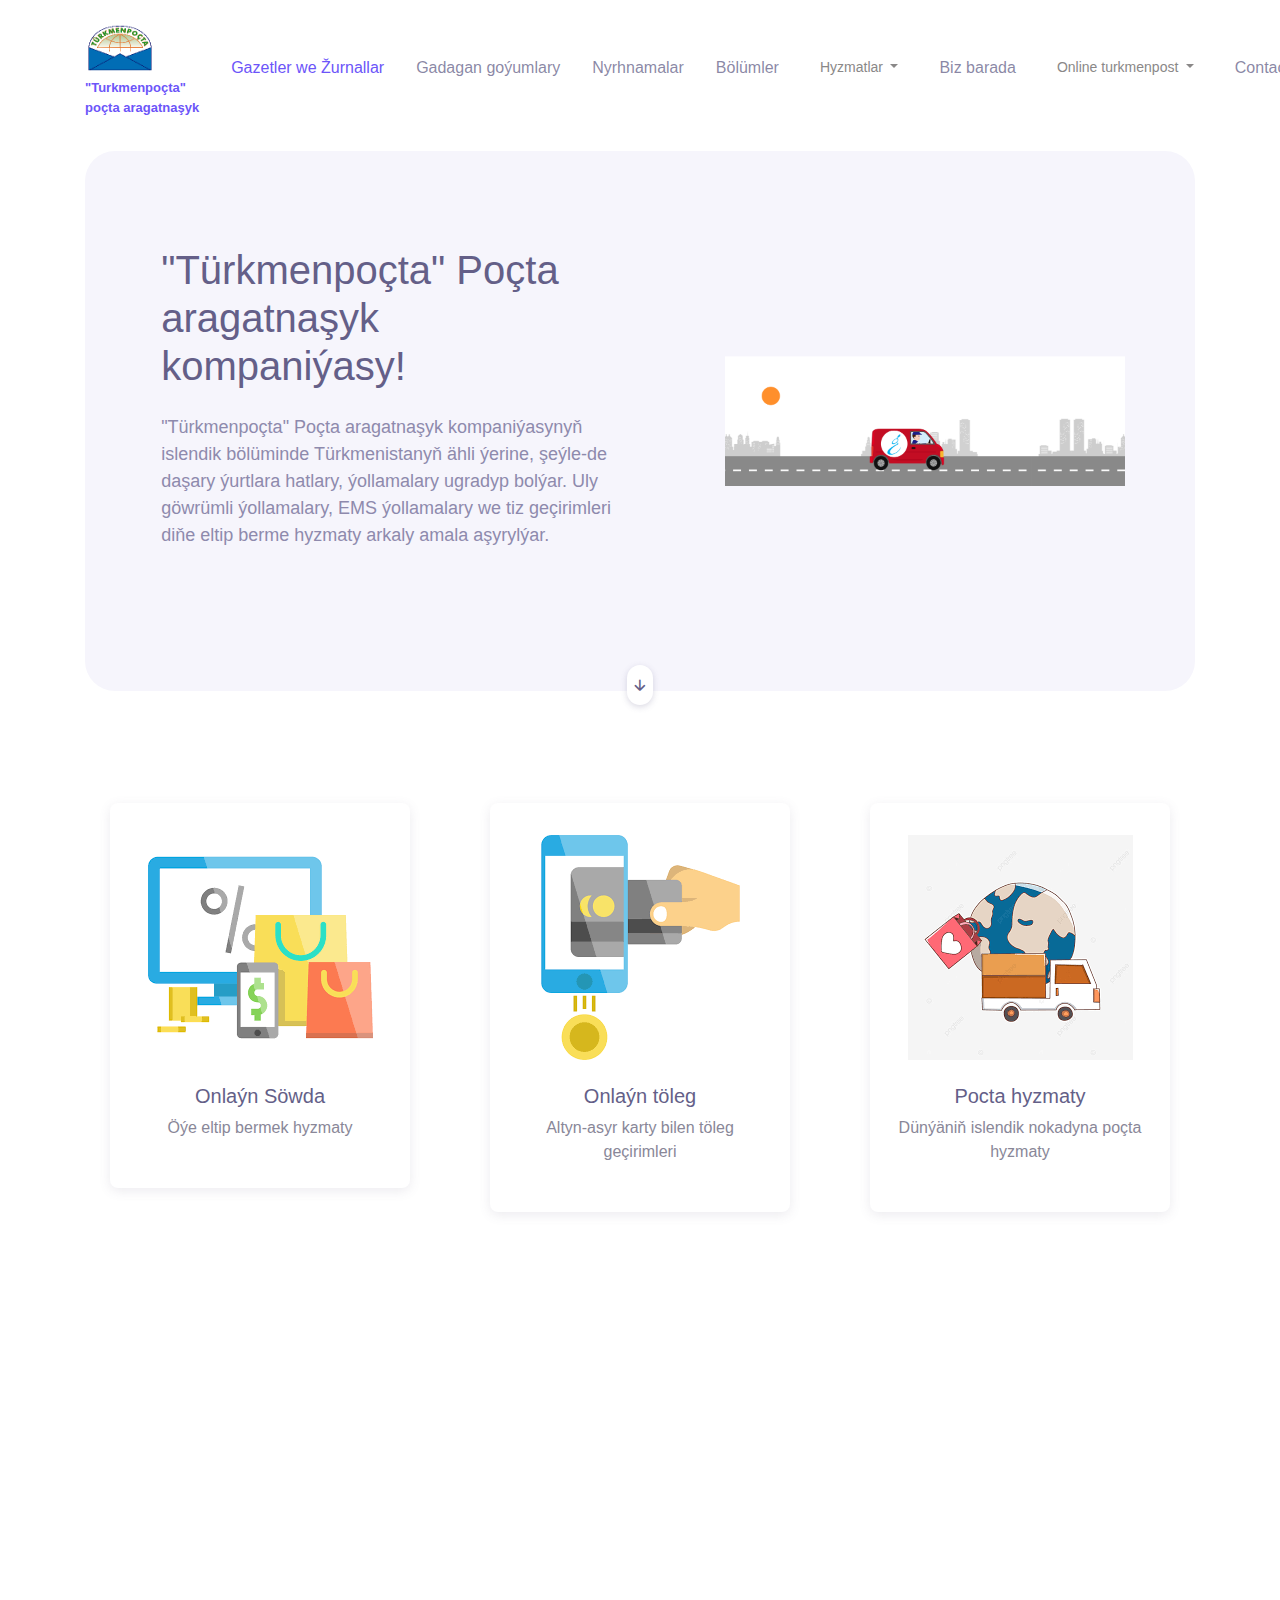
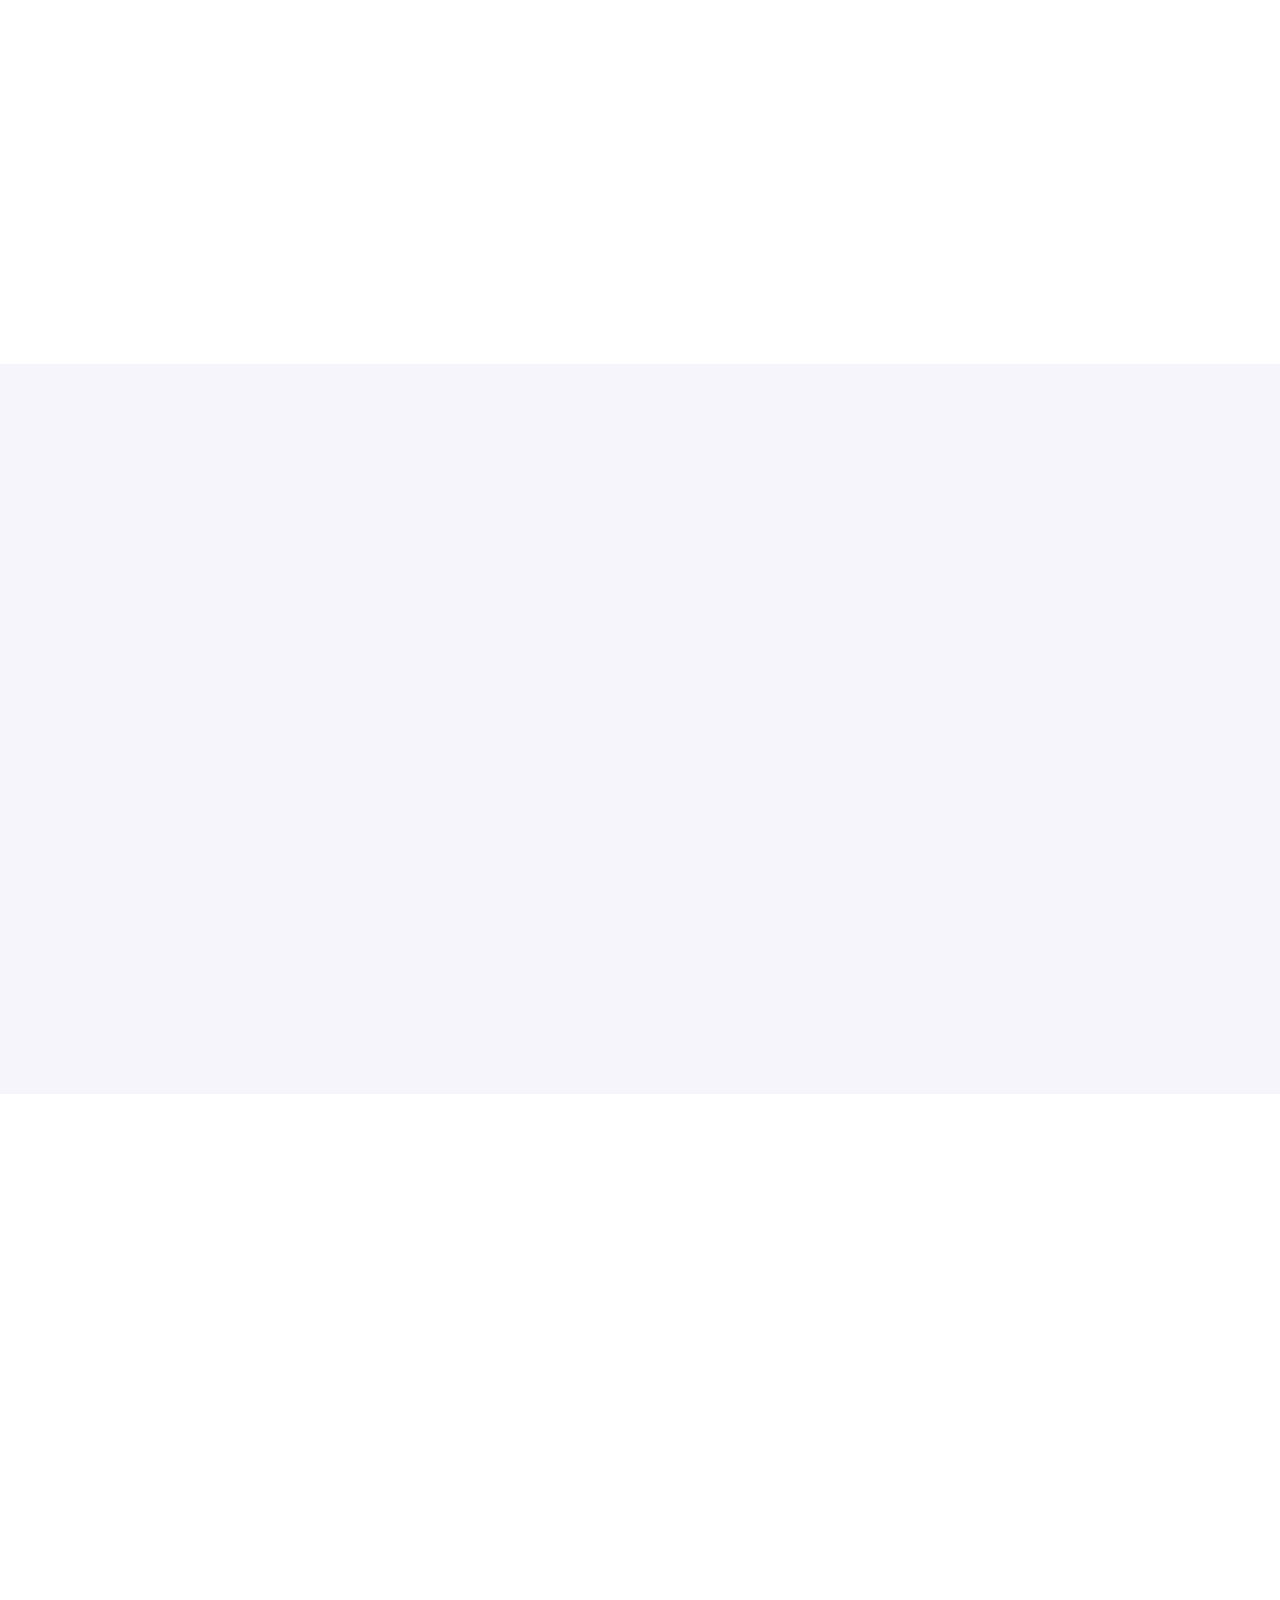
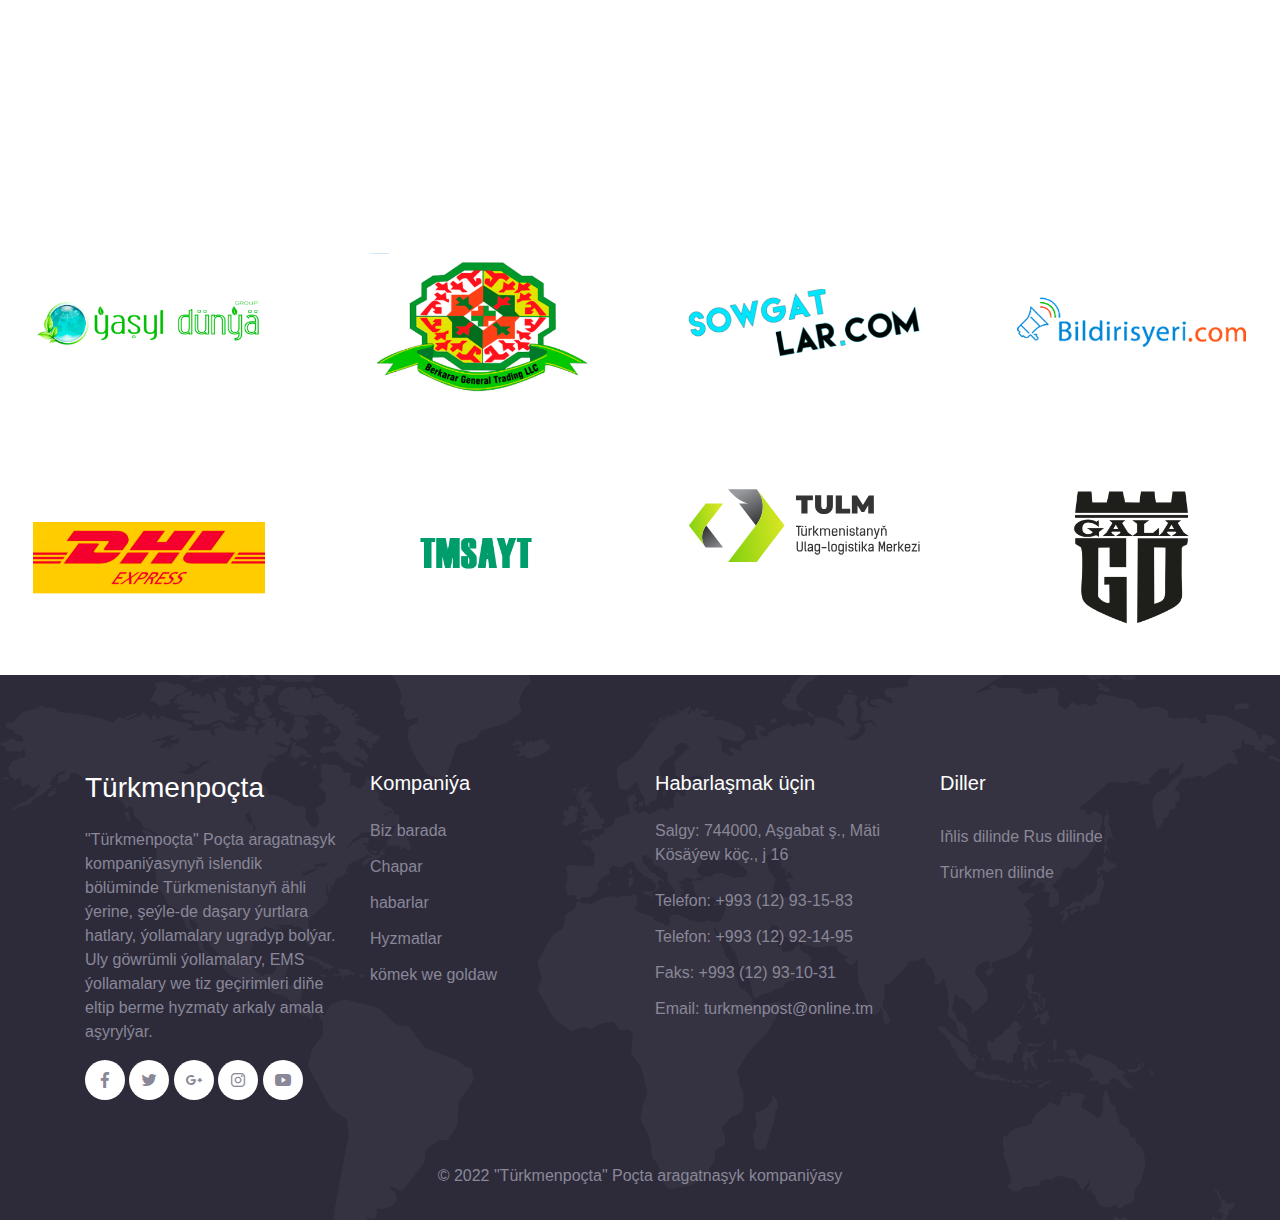
<file: html/index.html>
<!DOCTYPE html>
<html lang="en">
<head>
  <meta charset="UTF-8">
  <meta name="viewport" content="width=device-width, initial-scale=1.0">

  <meta http-equiv="X-UA-Compatible" content="ie=edge">

  <meta name="copyright" content="MACode ID, https://macodeid.com/">

  <title>turkmenpost</title>

  <link rel="stylesheet" href="../assets/css/maicons.css">

  <link rel="stylesheet" href="../assets/css/bootstrap.css">

  <link rel="stylesheet" href="../assets/vendor/animate/animate.css">

  <link rel="stylesheet" href="../assets/css/theme.css">
  <link rel="stylesheet" href="../assets/css/vivify.min.css">

</head>
<style>

  @keyframes scalee {
    0% {
      transform: scale(1);
    }
    100% {
      transform: scale(1.2);
    }
  }
  @keyframes mymovey {
    from { transform : translateX(0em) }
    to   { transform : translateX(2em) } 
}
.myanimation3{
  animation-name: mymovey;
  opacity: 1;
  animation-duration        : 3s;
    animation-delay           : 1.5s;
    animation-iteration-count : infinite;
    animation-fill-mode       : forwards;
}
  @keyframes mymove {
    from { transform : translateY(0em) }
    to   { transform : translateY(3em) } 
}
@keyframes mymovex {
    from { transform : translateX(0em) }
    to   { transform : translateX(3em) } 
}
.myanimation1{
  animation-name: mymovex;
  opacity: 1;
  animation-duration        : 3s;
    animation-delay           : 1s;
    animation-iteration-count : infinite;
    animation-fill-mode       : forwards;

}
.myanimation {

  animation-name: mymove;
  opacity: 1;
  animation-duration        : 2.5s;
    animation-delay           : 1s;
    animation-iteration-count : infinite;
    animation-fill-mode       : forwards;

}
  .scaled:hover{
    animation-duration: 0.5s;
    animation-delay: 0.5;
    animation-timing-function: ease-in;
    animation-name: scalee;
  }

  .scaled:hover .card-service{
    background-color: rgb(180, 180, 219);
    transform: scale(0.7);
  }
  
  a:hover{
    transform: scale(1.1);
  }
  li:hover{
    transform: scale(1.1);
  }
  p:hover{
    transform: scale(1.1);
  }
</style>
<script>
  window.onload = function(){
    document.body.classname+=" loaded";
  }

</script>
<body class="fadein">

  <!-- Back to top button -->
  <div class="back-to-top"></div>

  <header>
    <nav class="navbar navbar-expand-lg navbar-light bg-white sticky" data-offset="500">
      <div class="container d-flex d-inline">
        <a href="#" class="navbar-brand"><img src="../assets/surat/logo.png" width="70px;" height="60px;"><div 
          style="display: flex; flex-direction:column; font-size: small;">
          <span class="text-primary">"Turkmenpoçta"</span>
          <span class="text-primary">poçta aragatnaşyk</span>
        </div></a>

        <button class="navbar-toggler" data-toggle="collapse" data-target="#navbarContent" aria-controls="navbarContent" aria-expanded="false" aria-label="Toggle navigation">
          <span class="navbar-toggler-icon"></span>
        </button>

        <div class="navbar-collapse collapse" id="navbarContent">
          <ul class="navbar-nav ml-auto">
            <li class="nav-item active">
              <a class="nav-link" href="index.html">Gazetler we Žurnallar</a>
            </li>
            <li class="nav-item">
              <a class="nav-link" href="forbidden.html">Gadagan goýumlary</a>
            </li>
            <li class="nav-item">
              <a class="nav-link" href="service.html">Nyrhnamalar</a>
            </li>
            <li class="nav-item">
              <a class="nav-link" href="service.html">Bölümler</a>
            </li>
            <li>
              <div class="dropdown">
                <button style="color: rgb(138, 136, 136);"class="btn dropdown-toggle" type="button" id="dropdownMenu2" data-toggle="dropdown" 
                aria-haspopup="true" aria-expanded="false">
                  Hyzmatlar
                </button>
                <div class="dropdown-menu" aria-labelledby="dropdownMenu2">
                  <button class="dropdown-item" type="button"><a href="#" class="nav-link">EMS ýollamalary</a></button>
                  <button class="dropdown-item" type="button"><a href="#" class="nav-link">Poçta ýollamalary</a></button>
                  <button class="dropdown-item" type="button"><a href="#" class="nav-link">Çapar çagyrmak</a></button>
                </div>
              </div>
            </li>
            <li class="nav-item">
              <a class="nav-link" href="blog.html">Biz barada</a>
            </li>
            <li>
              <div class="dropdown">
                <button style="color: rgb(138, 136, 136);"class="btn dropdown-toggle" type="button" id="dropdownMenu2" data-toggle="dropdown" 
                aria-haspopup="true" aria-expanded="false">
                  Online turkmenpost
                </button>
                <div class="dropdown-menu" aria-labelledby="dropdownMenu2">
                  <button class="dropdown-item nav-item"  type="button"><a href="#" class="nav-link">Onlaýn abuna</a></button>
                  <button class="dropdown-item nav-item" type="button"><a href="#" class="nav-link">Onlaýn market</a></button>
                </div>
              </div>
            </li>
            <li class="nav-item">
              <a class="nav-link" href="contact.html">Contact</a>
            </li>
            
          </ul>
        </div>

      </div>
    </nav>

    <div class="container">
      <div class="page-banner home-banner">
        <div class="row align-items-center flex-wrap-reverse h-100">
          <div class="col-md-6 py-5 wow fadeInLeft">
            <h1 class="mb-4">"Türkmenpoçta" Poçta aragatnaşyk kompaniýasy!</h1>
            <p class="text-lg text-grey mb-5">"Türkmenpoçta" Poçta aragatnaşyk kompaniýasynyň islendik bölüminde Türkmenistanyň ähli ýerine, şeýle-de daşary ýurtlara hatlary, ýollamalary ugradyp bolýar. Uly göwrümli ýollamalary, 
              EMS ýollamalary we tiz geçirimleri diňe eltip berme hyzmaty arkaly amala aşyrylýar.</p>
          </div>
          <div class="col-md-6 py-5 wow zoomIn ">
            <div class="img-fluid text-center">
              <img src="../assets/surat/EIG1.gif" class="myanimation" alt="" width="100%;">
            </div>
          </div>
        </div>
        <a href="#about" class="btn-scroll" data-role="smoothscroll"><span class="mai-arrow-down"></span></a>
      </div>
    </div>
  </header>

  <div class="page-section">
    <div class="container">
      <div class="row">
        <div class="col-lg-4 scaled myanimation1">
          <div class="card-service wow fadeInUp">
            <div class="header">
              <img src="../assets/surat/online-shop.png"class="spinIn delay-350 duration-1250" alt="">
            </div>
            <div class="body">
              <h5 class="text-secondary">Onlaýn Söwda</h5>
              <p>Öýe eltip bermek hyzmaty</p>
            </div>
          </div>
        </div>
        <div class="col-lg-4 scaled myanimation1">
          <div class="card-service wow fadeInUp">
            <div class="header">
              <img src="../assets/surat/online-pay.png" class="spinIn delay-350 duration-1250" alt="">
            </div>
            <div class="body">
              <h5 class="text-secondary">Onlaýn töleg</h5>
              <p>Altyn-asyr karty bilen töleg geçirimleri</p>
            </div>
          </div>
        </div>
        <div class="col-lg-4 scaled myanimation1">
          <div class="card-service wow fadeInUp">
            <div class="header">
              <img src="../assets/surat/images.png" class="spinIn delay-350 duration-1250"alt="">
            </div>
            <div class="body">
              <h5 class="text-secondary">Pocta hyzmaty</h5>
              <p>Dünýäniň islendik nokadyna poçta hyzmaty</p>
            </div>
          </div>
        </div>
      </div>
    </div> <!-- .container -->
  </div> <!-- .page-section -->

  <div class="page-section" id="about">
    <div class="container">
      <div class="row align-items-center">
        <div class="col-lg-6 py-3 wow fadeInUp">
          <span class="subhead">Ynamly eltip-berme hyzmaty</span>
          <h2 class="title-section">"Türkmenpoçta" kompaniýasy</h2>
          <div class="divider"></div>

          <p>“Türkmenpoçta” poçta aragatnaşyk kompaniýasynyň bölüminde Türkmenistanyň islendik çägine, şeýle-de daşary ýurtlara hatlary, ýollamalary ugradyp bolýar. Uly göwrümli ýollamalary, EMS ýollamalary we tiz geçirimleri diňe eltip berme hyzmaty arkaly amala aşyrýar.</p>
          <p>At vero eos et accusam et justo duo dolores et ea rebum. Stet clita kasd gubergren.</p>
          <a href="about.html" class="btn btn-primary mt-3">Giňişleýin</a>
        </div>
        <div class="col-lg-6 py-3 wow fadeInRight">
          <div class="img-fluid py-3 text-center">
            <img src="../assets/surat/postoff.jpg" class="myanimation"
          alt="" width="80%;" height="80%;">
          </div>
        </div>
      </div>
    </div> <!-- .container -->
  </div> <!-- .page-section -->

  <div class="page-section bg-light">
    <div class="container">
      <div class="text-center wow fadeInUp">
        <div class="subhead">Hyzmatlar</div>
        <h2 class="title-section">"Türkmenpoçta" poçta aragatnaşyk kompaniýasy 075</h2>
        <div class="divider mx-auto"></div>
      </div>

        <div class="row">
          <div class="col-sm-6 col-lg-4 col-xl-3 py-3 wow zoomIn">
            <div class="features myanimation3">
              <div class="header mb-3 ball duration-2250 delay-1500">
                <span class="mai-business"></span>
              </div>
              <h5>Poçta ýollamalary</h5>
              <p>
                öz içine ýönekeý we sargytly hatlary, M-haltalary, kiçi paketleri we posylkalary alýar.</p>
            </div>
          </div>
          <div class="col-sm-6 col-lg-4 col-xl-3 py-3 wow zoomIn">
            <div class="features myanimation3">
              <div class="header mb-3 ball duration-2250 delay-1500 ">
                <span class="mai-business"></span>
              </div>
              <h5>Çapar çagyrmak</h5>
              <p>
                Biziň çaparymyz hatyňyzy ýa-da yollamaňyzy kabul eder, resmi kagyzy doldurmaga we ýollamany gaplamaga kömek eder, şeýle hem töleg kagyzyny we trek-belgisini berer</p>
            </div>
          </div>
          <div class="col-sm-6 col-lg-4 col-xl-3 py-3 wow zoomIn">
            <div class="features myanimation3">
              <div class="header mb-3 ball duration-2250 delay-1500">
                <span class="mai-business"></span>
              </div>
              <h5>Ekspress ýollamalar</h5>
              <p>
                bu Türkmenistan boýunça we daşary ýurtlara hatlary we ýollamalary ugratmagyň iň çalt we amatly usuly bolup durýar.</p>
            </div>
          </div>
          <div class="col-sm-6 col-lg-4 col-xl-3 py-3 wow zoomIn">
            <div class="features myanimation3">
              <div class="header mb-3 ball duration-2250 delay-1500">
                <span class="mai-business"></span>
              </div>
              <h5>Kommunal hyzmatlary tölemek</h5>
              <p>We analyse your website's structure, internal architecture & other key</p>
            </div>
          </div>
          <div class="col-sm-6 col-lg-4 col-xl-3 py-3 wow zoomIn">
            <div class="features myanimation3">
              <div class="header mb-3 ball duration-2250 delay-1500">
                <span class="mai-business"></span>
              </div>
              <h5>Pul ugratmak</h5>
              <p>Poçtanyň üsti bilen pul  ugratmak</p>
            </div>
          </div>
          <div class="col-sm-6 col-lg-4 col-xl-3 py-3 wow zoomIn">
            <div class="features myanimation3">
              <div class="header mb-3 ball duration-2250 delay-1500">
                <span class="mai-business"></span>
              </div>
              <h5>OnSite SEO</h5>
              <p>We analyse your website's structure, internal architecture & other key</p>
            </div>
          </div>
          <div class="col-sm-6 col-lg-4 col-xl-3 py-3 wow zoomIn">
            <div class="features myanimation3">
              <div class="header mb-3 ball duration-2250 delay-1500">
                <span class="mai-business"></span>
              </div>
              <h5>OnSite SEO</h5>
              <p>We analyse your website's structure, internal architecture & other key</p>
            </div>
          </div>
          <div class="col-sm-6 col-lg-4 col-xl-3 py-3 wow zoomIn">
            <div class="features myanimation3">
              <div class="header mb-3 ball duration-2250 delay-1500">
                <span class="mai-business"></span>
              </div>
              <h5>OnSite SEO</h5>
              <p>We analyse your website's structure, internal architecture & other key</p>
            </div>
          </div>
        </div>

    </div> <!-- .container -->
  </div>

  

  <!-- Banner info -->
 <!-- .page-section -->

  <!-- Blog -->
  <div class="page-section">
    <div class="container">
      <div class="text-center wow fadeInUp">
        <div class="subhead">Habarlar</div>
        <h2 class="title-section">Iň soňky täzelikler</h2>
        <div class="divider mx-auto"></div>
      </div>

      <div class="row mt-5 myanimation">
        <div class="col-lg-4 py-3 wow fadeInUp">
          <div class="card-blog">
            <div class="header">
              <div class="post-thumb">
                <img src="../assets/img/blog/blog-1.jpg" alt="">
              </div>
            </div>
            <div class="body">
              <h5 class="post-title"><a href="#">Source of Content Inspiration</a></h5>
              <div class="post-date">Posted on <a href="#">27 Jan 2020</a></div>
            </div>
          </div>
        </div>
        
        <div class="col-lg-4 py-3 wow fadeInUp">
          <div class="card-blog">
            <div class="header">
              <div class="post-thumb">
                <img src="../assets/img/blog/blog-2.jpg" alt="">
              </div>
            </div>
            <div class="body">
              <h5 class="post-title"><a href="#">Source of Content Inspiration</a></h5>
              <div class="post-date">Posted on <a href="#">27 Jan 2020</a></div>
            </div>
          </div>
        </div>

        <div class="col-lg-4 py-3 wow fadeInUp">
          <div class="card-blog">
            <div class="header">
              <div class="post-thumb">
                <img src="../assets/img/blog/blog-3.jpg" alt="">
              </div>
            </div>
            <div class="body">
              <h5 class="post-title"><a href="#">Source of Content Inspiration</a></h5>
              <div class="post-date">Posted on <a href="#">27 Jan 2020</a></div>
            </div>
          </div>
        </div>

        <div class="col-12 mt-4 text-center wow fadeInUp">
          <a href="blog.html" class="btn btn-primary">Dowam et  </a>
        </div>
      </div>
    </div>
  </div>
  <div class="row">
    <div class="col-md-3 col-sm-6 p-5 m-0"><img width="100%"src="../assets/surat/yasyl.png" alt="hyzmatdashlar"></div>
    <div class="col-md-3 col-sm-6 p-5 m-0"><img width="100%"src="../assets/surat/berkarar.png" alt="hyzmatdashlar"></div>
    <div class="col-md-3 col-sm-6 p-5 m-0"><img width="100%"src="../assets/surat/sowgatlar.png" alt="hyzmatdashlar"></div>
    <div class="col-md-3 col-sm-6 p-5 m-0"><img width="100%"src="../assets/surat/bildir.png" alt="hyzmatdashlar"></div>
    <div class="col-md-3 col-sm-6 p-5 m-0"><img width="100%"src="../assets/surat/dhl.png" alt="hyzmatdashlar"></div>
    <div class="col-md-3 col-sm-6 p-5 m-0"><img width="100%"src="../assets/surat/goshmak.png" alt="hyzmatdashlar"></div>
    <div class="col-md-3 col-sm-6 p-5 m-0"><img width="100%"src="../assets/surat/tulm_new.svg" alt="hyzmatdashlar"></div>
    <div class="col-md-3 col-sm-6 p-5 m-0"><img width="100%"src="../assets/surat/gala.png" alt="hyzmatdashlar"></div>
  </div>
  <footer class="page-footer bg-image" style="background-image: url(../assets/img/world_pattern.svg);">
    <div class="container">
      <div class="row mb-5 myanimation1">
        <div class="col-lg-3 py-3 ">
          <h3>Türkmenpoçta</h3>
          <p>"Türkmenpoçta" Poçta aragatnaşyk kompaniýasynyň islendik bölüminde Türkmenistanyň ähli ýerine, şeýle-de daşary ýurtlara hatlary, ýollamalary ugradyp bolýar. Uly göwrümli ýollamalary, EMS ýollamalary we tiz geçirimleri diňe eltip berme hyzmaty arkaly amala aşyrylýar.</p>

          <div class="social-media-button">
            <a href="#" class="ball duration-2250 delay-150"><span class="mai-logo-facebook-f"></span></a>
            <a href="#" class="ball duration-2250 delay-150"><span class="mai-logo-twitter"></span></a>
            <a href="#" class="ball duration-2250 delay-150"><span class="mai-logo-google-plus-g"></span></a>
            <a href="#" class="ball duration-2250 delay-150"><span class="mai-logo-instagram"></span></a>
            <a href="#" class="ball duration-2250 delay-150"><span class="mai-logo-youtube"></span></a>
          </div>
        </div>
        <div class="col-lg-3 py-3 myanimation1">
          <h5 class="">Kompaniýa</h5>
          <ul class="footer-menu">
            <li><a href="#">Biz barada</a></li>
            <li><a href="#">Chapar</a></li>
            <li><a href="#">habarlar</a></li>
            <li><a href="#">Hyzmatlar</a></li>
            <li><a href="#">kömek we goldaw</a></li>
          </ul>
        </div>
        <div class="col-lg-3 py-3">
          <h5 class="myanimation1">Habarlaşmak üçin</h5>
          <p>Salgy: 744000, Aşgabat ş.,
            Mäti Kösäýew köç., j 16</p>
          <a href="#" class="footer-link">Telefon: +993 (12) 93-15-83</a>
          <a href="#" class="footer-link">Telefon: +993 (12) 92-14-95</a>
          <a href="#" class="footer-link">Faks: +993 (12) 93-10-31</a>
          <a href="#" class="footer-link">Email: turkmenpost@online.tm</a>
        </div>
        <div class="col-lg-3 py-3">
          <h5 class="myanimation1">Diller</h5>
          <a href="#" class="footer-link">Iňlis dilinde</a>
          <a href="#" class="footer-link">Rus dilinde</a>
          <a href="#" class="footer-link">Türkmen dilinde</a>
        </div>
      </div>

      <p class="text-center" id="copyright">&copy; 2022 "Türkmenpoçta" Poçta aragatnaşyk kompaniýasy </p>
    </div>
  </footer>

<script src="../assets/js/jquery-3.5.1.min.js"></script>

<script src="../assets/js/bootstrap.bundle.min.js"></script>

<script src="../assets/js/google-maps.js"></script>

<script src="../assets/vendor/wow/wow.min.js"></script>

<script src="../assets/js/theme.js"></script>
  
</body>
</html>
</file>
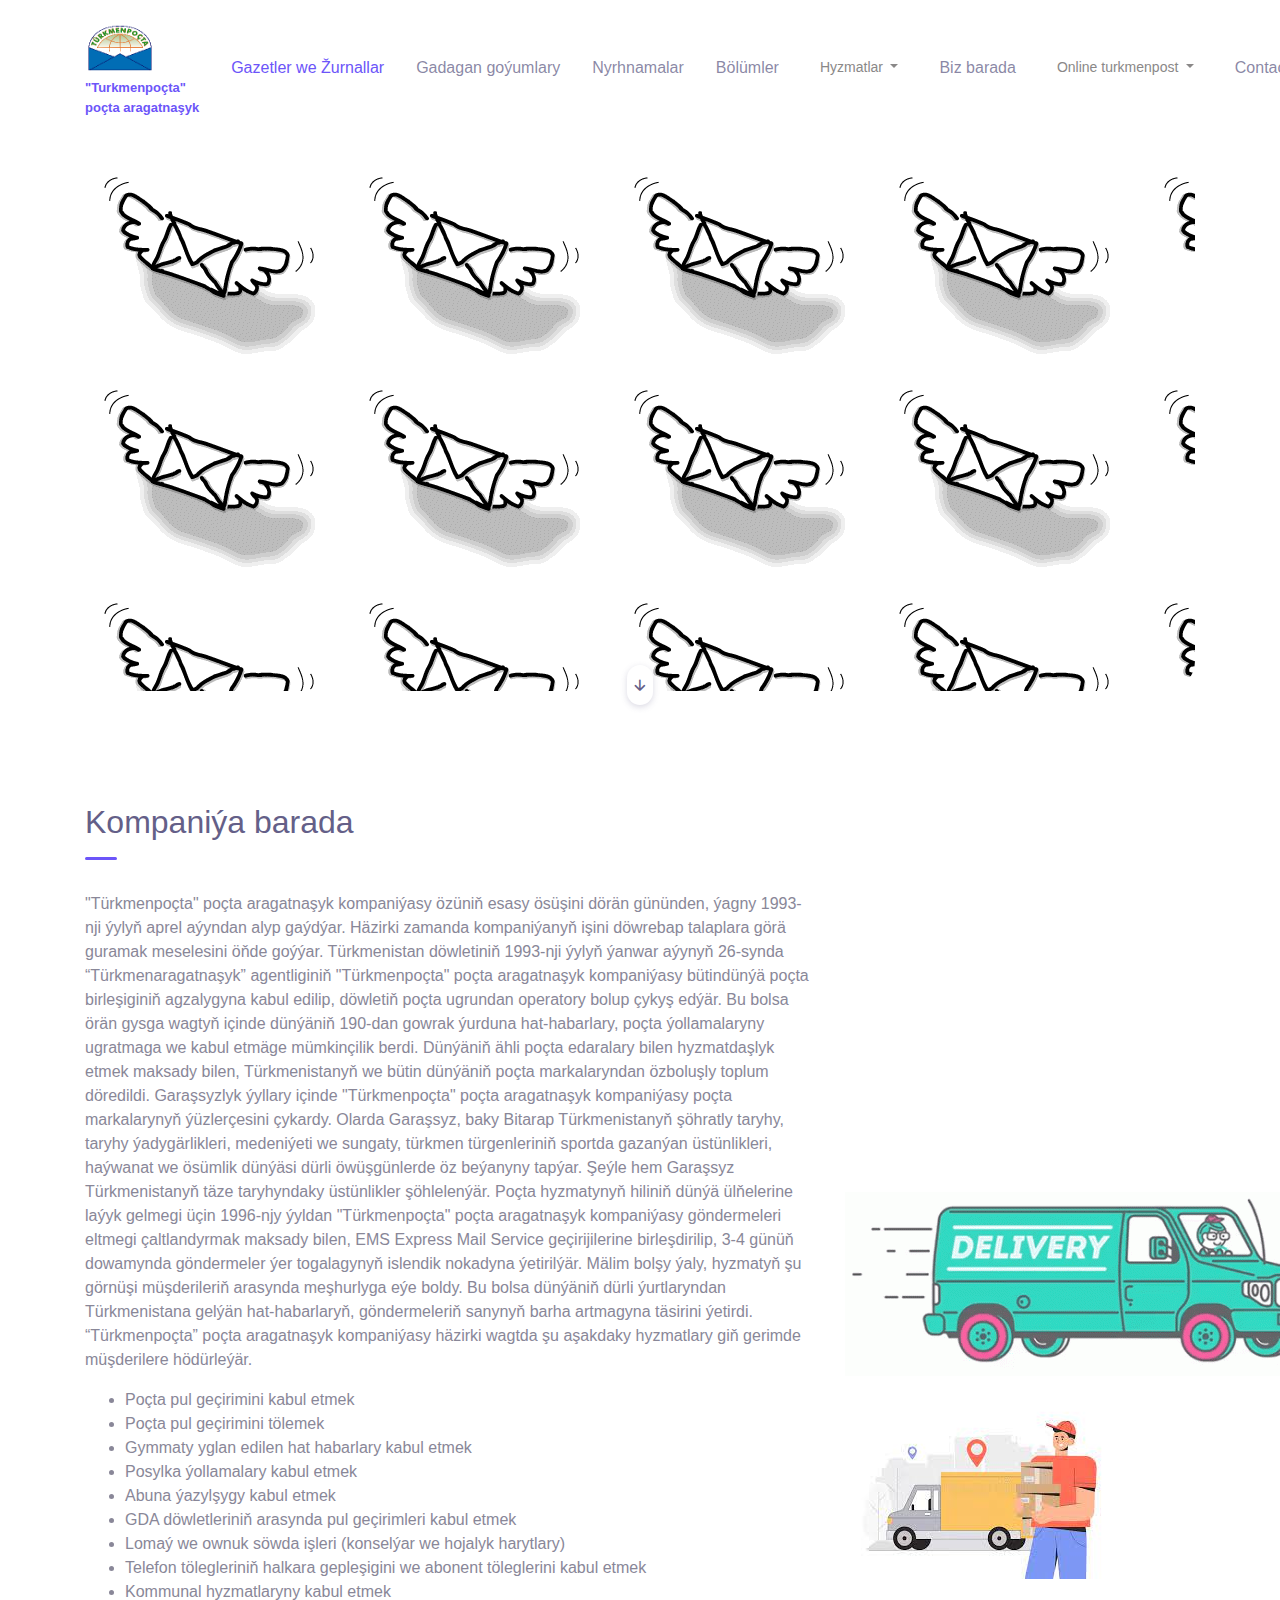
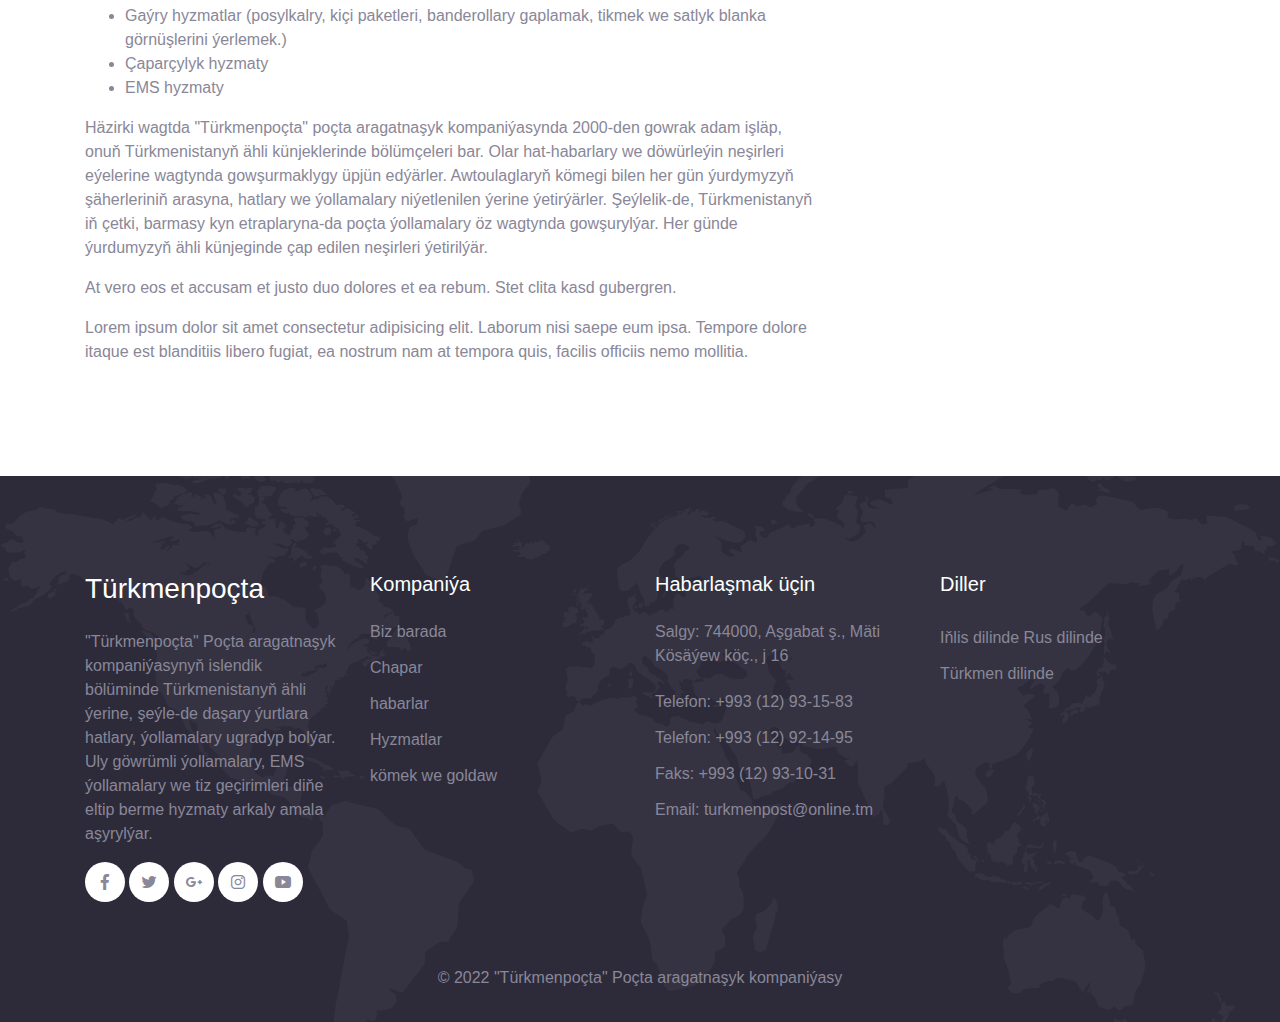
<file: html/about.html>
<!DOCTYPE html>
<html lang="en">
<head>
  <meta charset="UTF-8">
  <meta name="viewport" content="width=device-width, initial-scale=1.0">

  <meta http-equiv="X-UA-Compatible" content="ie=edge">

  <meta name="copyright" content="MACode ID, https://macodeid.com/">

  <title>turkmenpost</title>

  <link rel="stylesheet" href="../assets/css/maicons.css">

  <link rel="stylesheet" href="../assets/css/bootstrap.css">

  <link rel="stylesheet" href="../assets/vendor/animate/animate.css">

  <link rel="stylesheet" href="../assets/css/theme.css">
  <link rel="stylesheet" href="../assets/css/vivify.min.css">
  <style>
    .about{
      background-image: url('../assets/surat/Fmch.gif');
      background-repeat: repeat;
    }
  </style>
</head>
<body>
  
  <!-- Back to top button -->
  <div class="back-to-top"></div>

  <header>
    <nav class="navbar navbar-expand-lg navbar-light bg-white sticky" data-offset="500">
      <div class="container d-flex d-inline">
        <a href="#" class="navbar-brand"><img src="../assets/surat/logo.png" width="70px;" height="60px;"><div 
          style="display: flex; flex-direction:column; font-size: small;">
          <span class="text-primary">"Turkmenpoçta"</span>
          <span class="text-primary">poçta aragatnaşyk</span>
        </div></a>

        <button class="navbar-toggler" data-toggle="collapse" data-target="#navbarContent" aria-controls="navbarContent" aria-expanded="false" aria-label="Toggle navigation">
          <span class="navbar-toggler-icon"></span>
        </button>

        <div class="navbar-collapse collapse" id="navbarContent">
          <ul class="navbar-nav ml-auto">
            <li class="nav-item active">
              <a class="nav-link" href="index.html">Gazetler we Žurnallar</a>
            </li>
            <li class="nav-item">
              <a class="nav-link" href="about.html">Gadagan goýumlary</a>
            </li>
            <li class="nav-item">
              <a class="nav-link" href="service.html">Nyrhnamalar</a>
            </li>
            <li class="nav-item">
              <a class="nav-link" href="service.html">Bölümler</a>
            </li>
            <li>
              <div class="dropdown">
                <button style="color: rgb(138, 136, 136);"class="btn dropdown-toggle" type="button" id="dropdownMenu2" data-toggle="dropdown" 
                aria-haspopup="true" aria-expanded="false">
                  Hyzmatlar
                </button>
                <div class="dropdown-menu" aria-labelledby="dropdownMenu2">
                  <button class="dropdown-item" type="button"><a href="#" class="nav-link">EMS ýollamalary</a></button>
                  <button class="dropdown-item" type="button"><a href="#" class="nav-link">Poçta ýollamalary</a></button>
                  <button class="dropdown-item" type="button"><a href="#" class="nav-link">Çapar çagyrmak</a></button>
                </div>
              </div>
            </li>
            <li class="nav-item">
              <a class="nav-link" href="blog.html">Biz barada</a>
            </li>
            <li>
              <div class="dropdown">
                <button style="color: rgb(138, 136, 136);"class="btn dropdown-toggle" type="button" id="dropdownMenu2" data-toggle="dropdown" 
                aria-haspopup="true" aria-expanded="false">
                  Online turkmenpost
                </button>
                <div class="dropdown-menu" aria-labelledby="dropdownMenu2">
                  <button class="dropdown-item nav-item"  type="button"><a href="#" class="nav-link">Onlaýn abuna</a></button>
                  <button class="dropdown-item nav-item" type="button"><a href="#" class="nav-link">Onlaýn market</a></button>
                </div>
              </div>
            </li>
            <li class="nav-item">
              <a class="nav-link" href="contact.html">Contact</a>
            </li>
            
          </ul>
        </div>

      </div>
    </nav>

    <div class="container">
      <div class="page-banner home-banner   about">
        <div class="row align-items-center flex-wrap-reverse h-100">
        
          
        </div>
        <a href="#about" class="btn-scroll" data-role="smoothscroll"><span class="mai-arrow-down"></span></a>
      </div>
    </div>
  </header>


  <div class="page-section">
    <div class="container">
      <div class="row align-items-center">
        <div class="col-8 py-3">
          <h2 class="title-section">Kompaniýa barada</h2>
          <div class="divider"></div>

          <p>"Türkmenpoçta" poçta aragatnaşyk kompaniýasy özüniň esasy ösüşini dörän gününden, ýagny 1993-nji ýylyň aprel aýyndan alyp gaýdýar. Häzirki zamanda kompaniýanyň işini döwrebap talaplara görä guramak meselesini öňde goýýar. Türkmenistan döwletiniň 1993-nji ýylyň ýanwar aýynyň 26-synda “Türkmenaragatnaşyk” agentliginiň "Türkmenpoçta" poçta aragatnaşyk kompaniýasy bütindünýä poçta birleşiginiň agzalygyna kabul edilip, döwletiň poçta ugrundan operatory bolup çykyş edýär. Bu bolsa örän gysga wagtyň içinde dünýäniň 190-dan gowrak ýurduna hat-habarlary, poçta ýollamalaryny ugratmaga we kabul etmäge mümkinçilik berdi. Dünýäniň ähli poçta edaralary bilen hyzmatdaşlyk etmek maksady bilen, Türkmenistanyň we bütin dünýäniň poçta markalaryndan özboluşly toplum döredildi. Garaşsyzlyk ýyllary içinde "Türkmenpoçta" poçta aragatnaşyk kompaniýasy poçta markalarynyň ýüzlerçesini çykardy. Olarda Garaşsyz, baky Bitarap Türkmenistanyň şöhratly taryhy, taryhy ýadygärlikleri, medeniýeti we sungaty, türkmen türgenleriniň sportda gazanýan üstünlikleri, haýwanat we ösümlik dünýäsi dürli öwüşgünlerde öz beýanyny tapýar. Şeýle hem Garaşsyz Türkmenistanyň täze taryhyndaky üstünlikler şöhlelenýär. Poçta hyzmatynyň hiliniň dünýä ülňelerine laýyk gelmegi üçin 1996-njy ýyldan "Türkmenpoçta" poçta aragatnaşyk kompaniýasy göndermeleri eltmegi çaltlandyrmak maksady bilen, EMS Express Mail Service geçirijilerine birleşdirilip, 3-4 günüň dowamynda göndermeler ýer togalagynyň islendik nokadyna ýetirilýär. Mälim bolşy ýaly, hyzmatyň şu görnüşi müşderileriň arasynda meşhurlyga eýe boldy. Bu bolsa dünýäniň dürli ýurtlaryndan Türkmenistana gelýän hat-habarlaryň, göndermeleriň sanynyň barha artmagyna täsirini ýetirdi. “Türkmenpoçta” poçta aragatnaşyk kompaniýasy häzirki wagtda şu aşakdaky hyzmatlary giň gerimde müşderilere hödürleýär.
</p>
<ul>
           <li>
            Poçta pul geçirimini kabul etmek</li>
           <li> Poçta pul geçirimini tölemek</li>
           <li>Gymmaty yglan edilen hat habarlary kabul etmek</li>
           <li>Posylka ýollamalary kabul etmek</li>
           <li>Abuna ýazylşygy kabul etmek</li>
           <li>GDA döwletleriniň arasynda pul geçirimleri kabul etmek</li>
           <li>Lomaý we ownuk söwda işleri (konselýar we hojalyk harytlary)</li>
           <li>Telefon tölegleriniň halkara gepleşigini we abonent töleglerini kabul etmek</li>
           <li>Kommunal hyzmatlaryny kabul etmek</li>
           <li>Gaýry hyzmatlar (posylkalry, kiçi paketleri, banderollary gaplamak, tikmek we satlyk blanka görnüşlerini ýerlemek.)</li>
           <li>Çaparçylyk hyzmaty</li>
           <li>EMS hyzmaty</li>
          </ul>
            Häzirki wagtda "Türkmenpoçta" poçta aragatnaşyk kompaniýasynda 2000-den gowrak adam işläp, onuň Türkmenistanyň ähli künjeklerinde bölümçeleri bar. Olar hat-habarlary we döwürleýin neşirleri eýelerine wagtynda gowşurmaklygy üpjün edýärler. Awtoulaglaryň kömegi bilen her gün ýurdymyzyň şäherleriniň arasyna, hatlary we ýollamalary niýetlenilen ýerine ýetirýärler. Şeýlelik-de, Türkmenistanyň iň çetki, barmasy kyn etraplaryna-da poçta ýollamalary öz wagtynda gowşurylýar. Her günde ýurdumyzyň ähli künjeginde çap edilen neşirleri ýetirilýär.</p>
          <p>At vero eos et accusam et justo duo dolores et ea rebum. Stet clita kasd gubergren.</p>
          <p>Lorem ipsum dolor sit amet consectetur adipisicing elit. Laborum nisi saepe eum ipsa. Tempore dolore itaque est blanditiis libero fugiat, ea nostrum nam at tempora quis, facilis officiis nemo mollitia.</p>
        </div>
        <div class="col-4 py-0">
          <div class="img-fluid py-1 ">
            <img src="../assets/surat/tenor.gif" alt="">
          </div>
          <div class="img-fluid my-3">
            <img src="../assets/surat/images.jpg" alt="">
          </div>
        </div>
      </div>
    </div>
  </div>



  <footer class="page-footer bg-image" style="background-image: url(../assets/img/world_pattern.svg);">
    <div class="container">
      <div class="row mb-5 myanimation1">
        <div class="col-lg-3 py-3 ">
          <h3>Türkmenpoçta</h3>
          <p>"Türkmenpoçta" Poçta aragatnaşyk kompaniýasynyň islendik bölüminde Türkmenistanyň ähli ýerine, şeýle-de daşary ýurtlara hatlary, ýollamalary ugradyp bolýar. Uly göwrümli ýollamalary, EMS ýollamalary we tiz geçirimleri diňe eltip berme hyzmaty arkaly amala aşyrylýar.</p>

          <div class="social-media-button">
            <a href="#" class="ball duration-2250 delay-150"><span class="mai-logo-facebook-f"></span></a>
            <a href="#" class="ball duration-2250 delay-150"><span class="mai-logo-twitter"></span></a>
            <a href="#" class="ball duration-2250 delay-150"><span class="mai-logo-google-plus-g"></span></a>
            <a href="#" class="ball duration-2250 delay-150"><span class="mai-logo-instagram"></span></a>
            <a href="#" class="ball duration-2250 delay-150"><span class="mai-logo-youtube"></span></a>
          </div>
        </div>
        <div class="col-lg-3 py-3 myanimation1">
          <h5 class="">Kompaniýa</h5>
          <ul class="footer-menu">
            <li><a href="#">Biz barada</a></li>
            <li><a href="#">Chapar</a></li>
            <li><a href="#">habarlar</a></li>
            <li><a href="#">Hyzmatlar</a></li>
            <li><a href="#">kömek we goldaw</a></li>
          </ul>
        </div>
        <div class="col-lg-3 py-3">
          <h5 class="myanimation1">Habarlaşmak üçin</h5>
          <p>Salgy: 744000, Aşgabat ş.,
            Mäti Kösäýew köç., j 16</p>
          <a href="#" class="footer-link">Telefon: +993 (12) 93-15-83</a>
          <a href="#" class="footer-link">Telefon: +993 (12) 92-14-95</a>
          <a href="#" class="footer-link">Faks: +993 (12) 93-10-31</a>
          <a href="#" class="footer-link">Email: turkmenpost@online.tm</a>
        </div>
        <div class="col-lg-3 py-3">
          <h5 class="myanimation1">Diller</h5>
          <a href="#" class="footer-link">Iňlis dilinde</a>
          <a href="#" class="footer-link">Rus dilinde</a>
          <a href="#" class="footer-link">Türkmen dilinde</a>
        </div>
      </div>

      <p class="text-center" id="copyright">&copy; 2022 "Türkmenpoçta" Poçta aragatnaşyk kompaniýasy </p>
    </div>
  </footer>

<script src="../assets/js/jquery-3.5.1.min.js"></script>

<script src="../assets/js/bootstrap.bundle.min.js"></script>

<script src="../assets/js/google-maps.js"></script>

<script src="../assets/vendor/wow/wow.min.js"></script>

<script src="../assets/js/theme.js"></script>

</body>
</html>
</file>
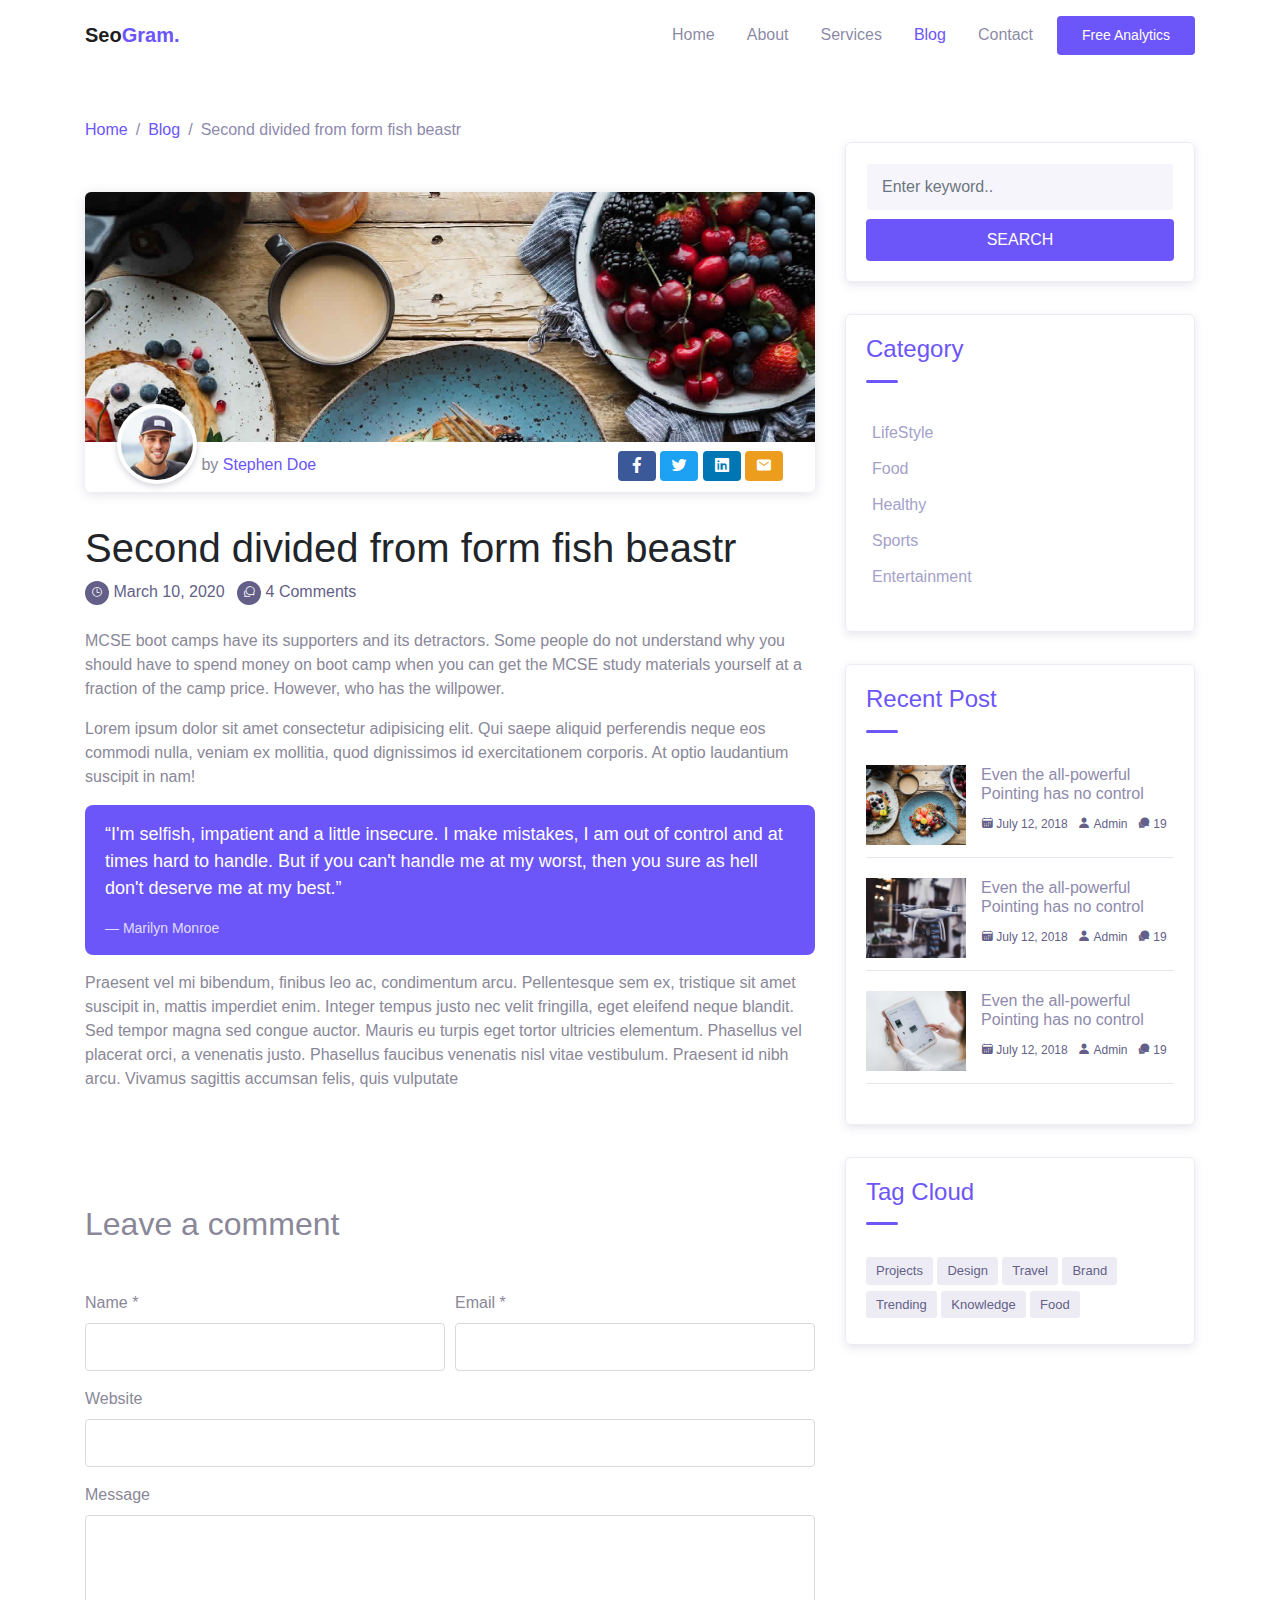
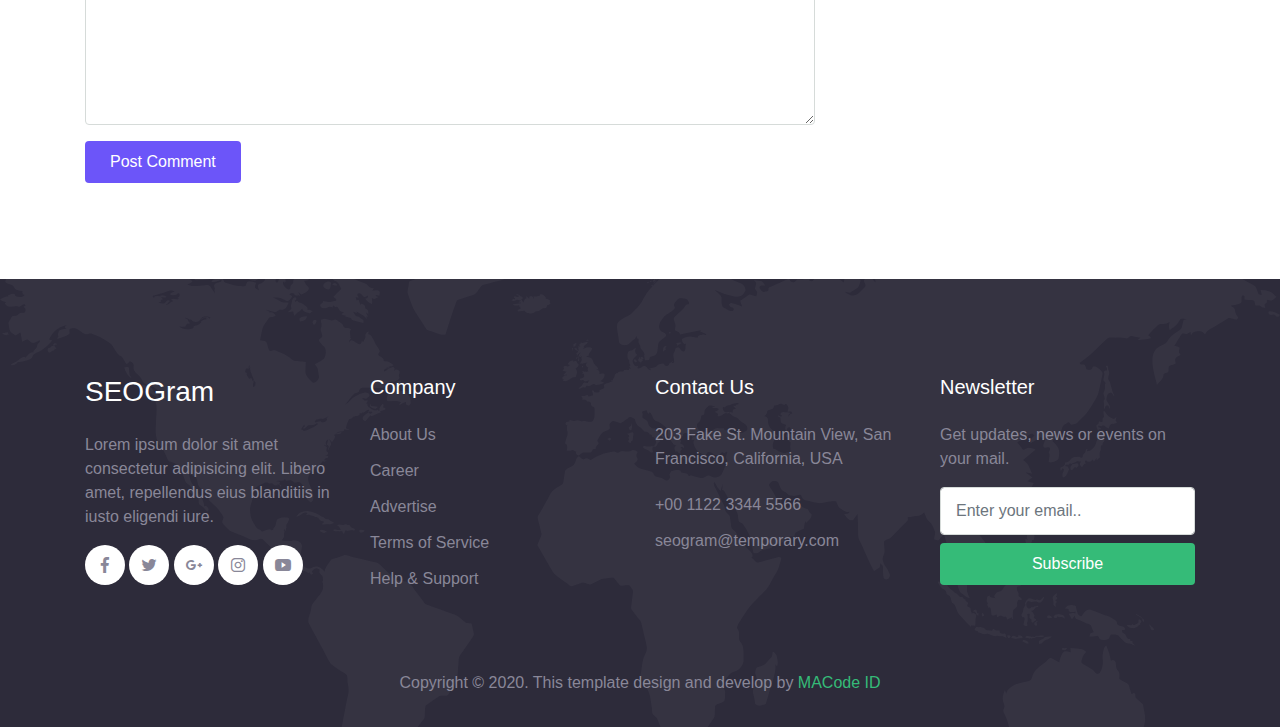
<file: html/blog-details.html>
<!DOCTYPE html>
<html lang="en">
<head>
  <meta charset="UTF-8">
  <meta name="viewport" content="width=device-width, initial-scale=1.0">

  <meta http-equiv="X-UA-Compatible" content="ie=edge">

  <meta name="copyright" content="MACode ID, https://macodeid.com/">

  <title>SeoGram - SEO Agency Template</title>

  <link rel="stylesheet" href="../assets/css/maicons.css">

  <link rel="stylesheet" href="../assets/css/bootstrap.css">

  <link rel="stylesheet" href="../assets/vendor/animate/animate.css">

  <link rel="stylesheet" href="../assets/css/theme.css">
</head>
<body>

  <!-- Back to top button -->
  <div class="back-to-top"></div>
  
  <header>
    <nav class="navbar navbar-expand-lg navbar-light bg-white sticky" data-offset="300">
      <div class="container">
        <a href="#" class="navbar-brand">Seo<span class="text-primary">Gram.</span></a>

        <button class="navbar-toggler" data-toggle="collapse" data-target="#navbarContent" aria-controls="navbarContent" aria-expanded="false" aria-label="Toggle navigation">
          <span class="navbar-toggler-icon"></span>
        </button>

        <div class="navbar-collapse collapsed" id="navbarContent">
          <ul class="navbar-nav ml-auto">
            <li class="nav-item">
              <a class="nav-link" href="index.html">Home</a>
            </li>
            <li class="nav-item">
              <a class="nav-link" href="about.html">About</a>
            </li>
            <li class="nav-item">
              <a class="nav-link" href="service.html">Services</a>
            </li>
            <li class="nav-item active">
              <a class="nav-link" href="blog.html">Blog</a>
            </li>
            <li class="nav-item">
              <a class="nav-link" href="contact.html">Contact</a>
            </li>
            <li class="nav-item">
              <a class="btn btn-primary ml-lg-2" href="#">Free Analytics</a>
            </li>
          </ul>
        </div>

      </div>
    </nav>
  </header>

  <div class="page-section pt-5">
    <div class="container">
      <nav aria-label="Breadcrumb">
        <ul class="breadcrumb p-0 mb-0 bg-transparent">
          <li class="breadcrumb-item"><a href="index.html">Home</a></li>
          <li class="breadcrumb-item"><a href="blog.html">Blog</a></li>
          <li class="breadcrumb-item active">Second divided from form fish beastr</li>
        </ul>
      </nav>
      
      <div class="row">
        <div class="col-lg-8">
          <div class="blog-single-wrap">
            <div class="header">
              <div class="post-thumb">
                <img src="../assets/img/blog/blog-1.jpg" alt="">
              </div>
              <div class="meta-header">
                <div class="post-author">
                  <div class="avatar">
                    <img src="../assets/img/person/person_1.jpg" alt="">
                  </div>
                  by <a href="#">Stephen Doe</a>
                </div>

                <div class="post-sharer">
                  <a href="#" class="btn social-facebook"><span class="mai-logo-facebook-f"></span></a>
                  <a href="#" class="btn social-twitter"><span class="mai-logo-twitter"></span></a>
                  <a href="#" class="btn social-linkedin"><span class="mai-logo-linkedin"></span></a>
                  <a href="#" class="btn"><span class="mai-mail"></span></a>
                </div>
              </div>
            </div>
            <h1 class="post-title">Second divided from form fish beastr</h1>
            <div class="post-meta">
              <div class="post-date">
                <span class="icon">
                  <span class="mai-time-outline"></span>
                </span> <a href="#">March 10, 2020</a>
              </div>
              <div class="post-comment-count ml-2">
                <span class="icon">
                  <span class="mai-chatbubbles-outline"></span>
                </span> <a href="#">4 Comments</a>
              </div>
            </div>
            <div class="post-content">
              <p>MCSE boot camps have its supporters and its detractors. Some people do not understand why you should have to spend money on boot camp when you can get the MCSE study materials yourself at a fraction of the camp price. However, who has the willpower.</p>
              <p>Lorem ipsum dolor sit amet consectetur adipisicing elit. Qui saepe aliquid perferendis neque eos commodi nulla, veniam ex mollitia, quod dignissimos id exercitationem corporis. At optio laudantium suscipit in nam!</p>
              <blockquote class="quote">“I'm selfish, impatient and a little insecure. I make mistakes, I am out of control and at times hard to handle. But if you can't handle me at my worst, then you sure as hell don't deserve me at my best.”
              <span class="author">― Marilyn Monroe</span></blockquote>
              <p>Praesent vel mi bibendum, finibus leo ac, condimentum arcu. Pellentesque sem ex, tristique sit amet suscipit in, mattis imperdiet enim. Integer tempus justo nec velit fringilla, eget eleifend neque blandit. Sed tempor magna sed congue auctor. Mauris eu turpis eget tortor ultricies elementum. Phasellus vel placerat orci, a venenatis justo. Phasellus faucibus venenatis nisl vitae vestibulum. Praesent id nibh arcu. Vivamus sagittis accumsan felis, quis vulputate</p>
            </div>
          </div>

          <div class="comment-form-wrap pt-5">
            <h2 class="mb-5">Leave a comment</h2>
            <form action="#" class="">
              <div class="form-row form-group">
                <div class="col-md-6">
                  <label for="name">Name *</label>
                  <input type="text" class="form-control" id="name">
                </div>
                <div class="col-md-6">
                  <label for="email">Email *</label>
                  <input type="email" class="form-control" id="email">
                </div>
              </div>
              <div class="form-group">
                <label for="website">Website</label>
                <input type="url" class="form-control" id="website">
              </div>
  
              <div class="form-group">
                <label for="message">Message</label>
                <textarea name="msg" id="message" cols="30" rows="8" class="form-control"></textarea>
              </div>
              <div class="form-group">
                <input type="submit" value="Post Comment" class="btn btn-primary">
              </div>
  
            </form>
          </div>

        </div>
        <div class="col-lg-4">
          <div class="widget">
            <!-- Widget search -->
            <div class="widget-box">
              <form action="#" class="search-widget">
                <input type="text" class="form-control" placeholder="Enter keyword..">
                <button type="submit" class="btn btn-primary btn-block">Search</button>
              </form>
            </div>

            <!-- Widget Categories -->
            <div class="widget-box">
              <h4 class="widget-title">Category</h4>
              <div class="divider"></div>

              <ul class="categories">
                <li><a href="#">LifeStyle</a></li>
                <li><a href="#">Food</a></li>
                <li><a href="#">Healthy</a></li>
                <li><a href="#">Sports</a></li>
                <li><a href="#">Entertainment</a></li>
              </ul>
            </div>

            <!-- Widget recent post -->
            <div class="widget-box">
              <h4 class="widget-title">Recent Post</h4>
              <div class="divider"></div>

              <div class="blog-item">
                  <a class="post-thumb" href="">
                    <img src="../assets/img/blog/blog-1.jpg" alt="">
                  </a>
                  <div class="content">
                    <h6 class="post-title"><a href="#">Even the all-powerful Pointing has no control</a></h6>
                    <div class="meta">
                      <a href="#"><span class="mai-calendar"></span> July 12, 2018</a>
                      <a href="#"><span class="mai-person"></span> Admin</a>
                      <a href="#"><span class="mai-chatbubbles"></span> 19</a>
                    </div>
                  </div>
              </div>

              <div class="blog-item">
                  <a class="post-thumb" href="">
                    <img src="../assets/img/blog/blog-2.jpg" alt="">
                  </a>
                  <div class="content">
                    <h6 class="post-title"><a href="#">Even the all-powerful Pointing has no control</a></h6>
                    <div class="meta">
                      <a href="#"><span class="mai-calendar"></span> July 12, 2018</a>
                      <a href="#"><span class="mai-person"></span> Admin</a>
                      <a href="#"><span class="mai-chatbubbles"></span> 19</a>
                    </div>
                  </div>
              </div>

              <div class="blog-item">
                  <a class="post-thumb" href="">
                    <img src="../assets/img/blog/blog-3.jpg" alt="">
                  </a>
                  <div class="content">
                    <h6 class="post-title"><a href="#">Even the all-powerful Pointing has no control</a></h6>
                    <div class="meta">
                      <a href="#"><span class="mai-calendar"></span> July 12, 2018</a>
                      <a href="#"><span class="mai-person"></span> Admin</a>
                      <a href="#"><span class="mai-chatbubbles"></span> 19</a>
                    </div>
                  </div>
              </div>

            </div>

            <!-- Widget Tag Cloud -->
            <div class="widget-box">
              <h4 class="widget-title">Tag Cloud</h4>
              <div class="divider"></div>

              <div class="tag-clouds">
                <a href="#" class="tag-cloud-link">Projects</a>
                <a href="#" class="tag-cloud-link">Design</a>
                <a href="#" class="tag-cloud-link">Travel</a>
                <a href="#" class="tag-cloud-link">Brand</a>
                <a href="#" class="tag-cloud-link">Trending</a>
                <a href="#" class="tag-cloud-link">Knowledge</a>
                <a href="#" class="tag-cloud-link">Food</a>
              </div>
            </div>

          </div>
        </div>
      </div>

    </div>
  </div>

  <footer class="page-footer bg-image" style="background-image: url(../assets/img/world_pattern.svg);">
    <div class="container">
      <div class="row mb-5">
        <div class="col-lg-3 py-3">
          <h3>SEOGram</h3>
          <p>Lorem ipsum dolor sit amet consectetur adipisicing elit. Libero amet, repellendus eius blanditiis in iusto eligendi iure.</p>

          <div class="social-media-button">
            <a href="#"><span class="mai-logo-facebook-f"></span></a>
            <a href="#"><span class="mai-logo-twitter"></span></a>
            <a href="#"><span class="mai-logo-google-plus-g"></span></a>
            <a href="#"><span class="mai-logo-instagram"></span></a>
            <a href="#"><span class="mai-logo-youtube"></span></a>
          </div>
        </div>
        <div class="col-lg-3 py-3">
          <h5>Company</h5>
          <ul class="footer-menu">
            <li><a href="#">About Us</a></li>
            <li><a href="#">Career</a></li>
            <li><a href="#">Advertise</a></li>
            <li><a href="#">Terms of Service</a></li>
            <li><a href="#">Help & Support</a></li>
          </ul>
        </div>
        <div class="col-lg-3 py-3">
          <h5>Contact Us</h5>
          <p>203 Fake St. Mountain View, San Francisco, California, USA</p>
          <a href="#" class="footer-link">+00 1122 3344 5566</a>
          <a href="#" class="footer-link">seogram@temporary.com</a>
        </div>
        <div class="col-lg-3 py-3">
          <h5>Newsletter</h5>
          <p>Get updates, news or events on your mail.</p>
          <form action="#">
            <input type="text" class="form-control" placeholder="Enter your email..">
            <button type="submit" class="btn btn-success btn-block mt-2">Subscribe</button>
          </form>
        </div>
      </div>

      <p class="text-center" id="copyright">Copyright &copy; 2020. This template design and develop by <a href="https://macodeid.com/" target="_blank">MACode ID</a></p>
    </div>
  </footer>

<script src="../assets/js/jquery-3.5.1.min.js"></script>

<script src="../assets/js/bootstrap.bundle.min.js"></script>

<script src="../assets/js/google-maps.js"></script>

<script src="../assets/vendor/wow/wow.min.js"></script>

<script src="../assets/js/theme.js"></script>

</body>
</html>
</file>
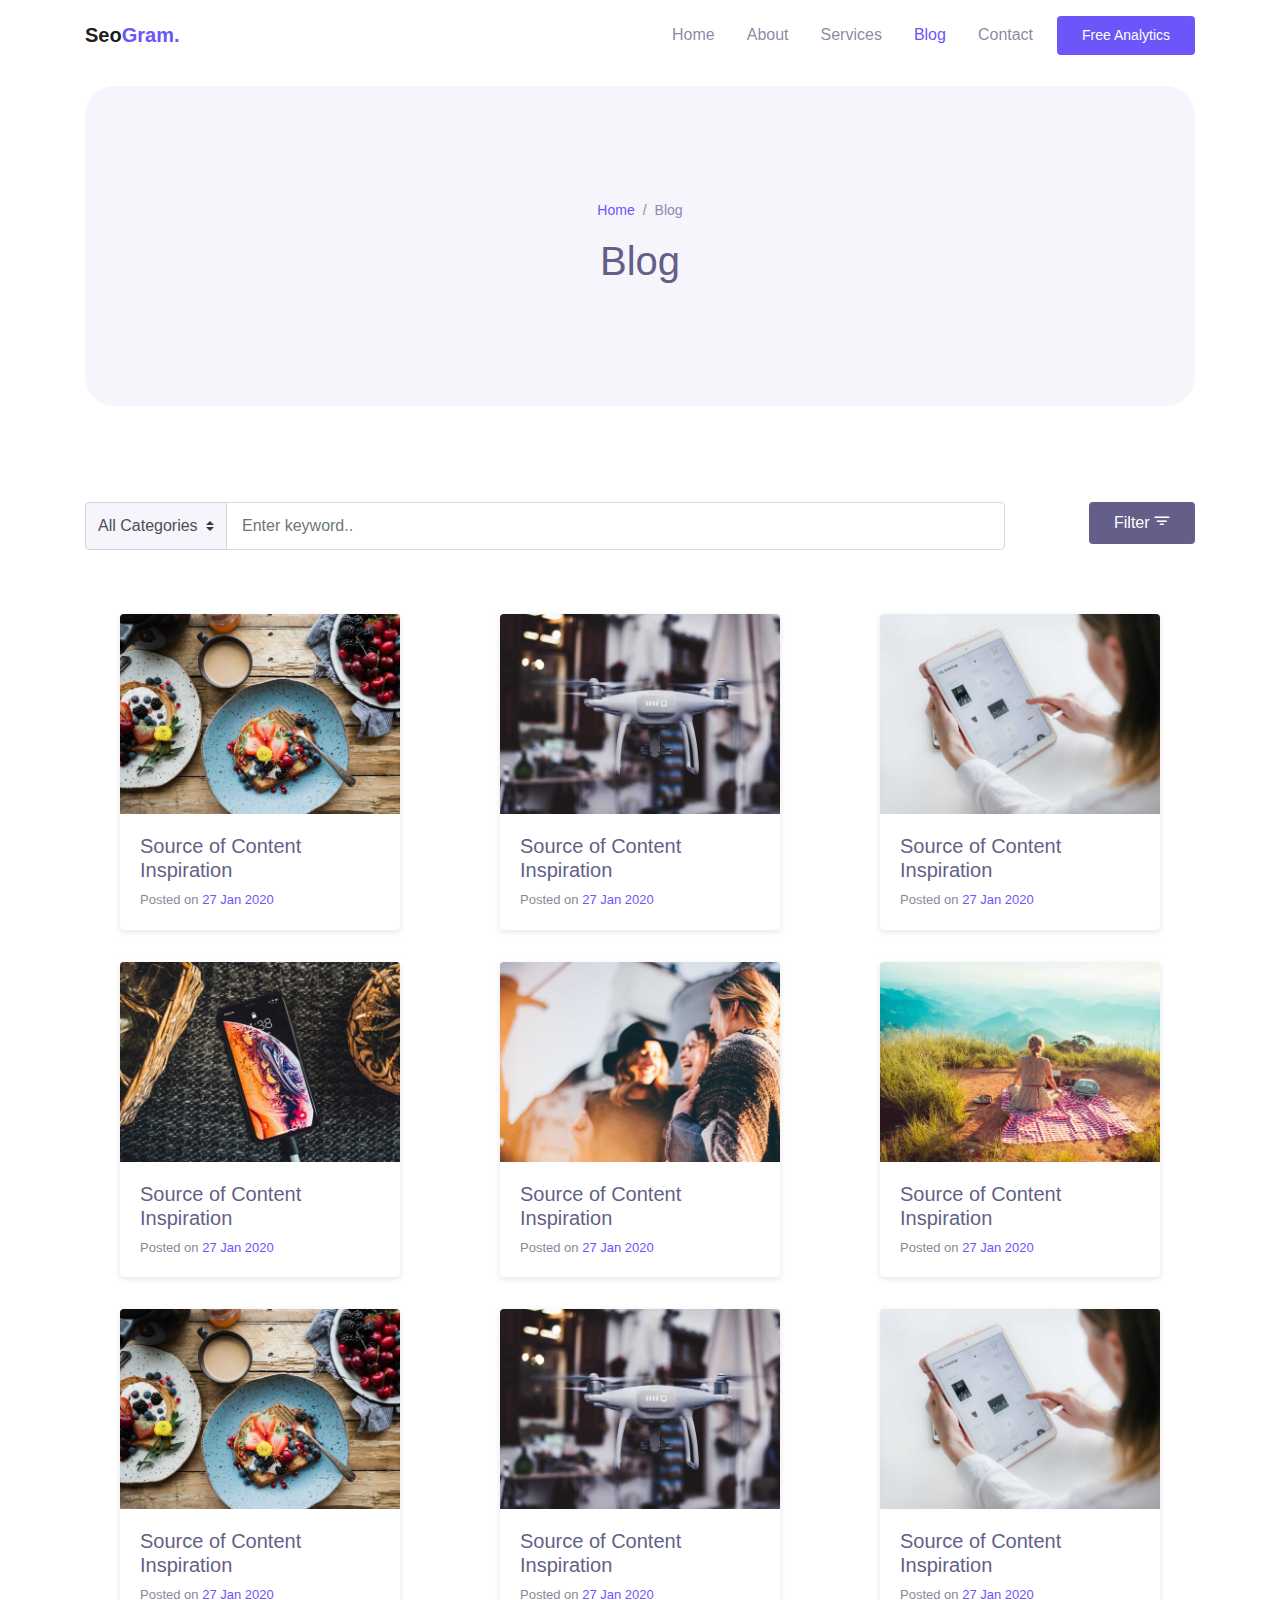
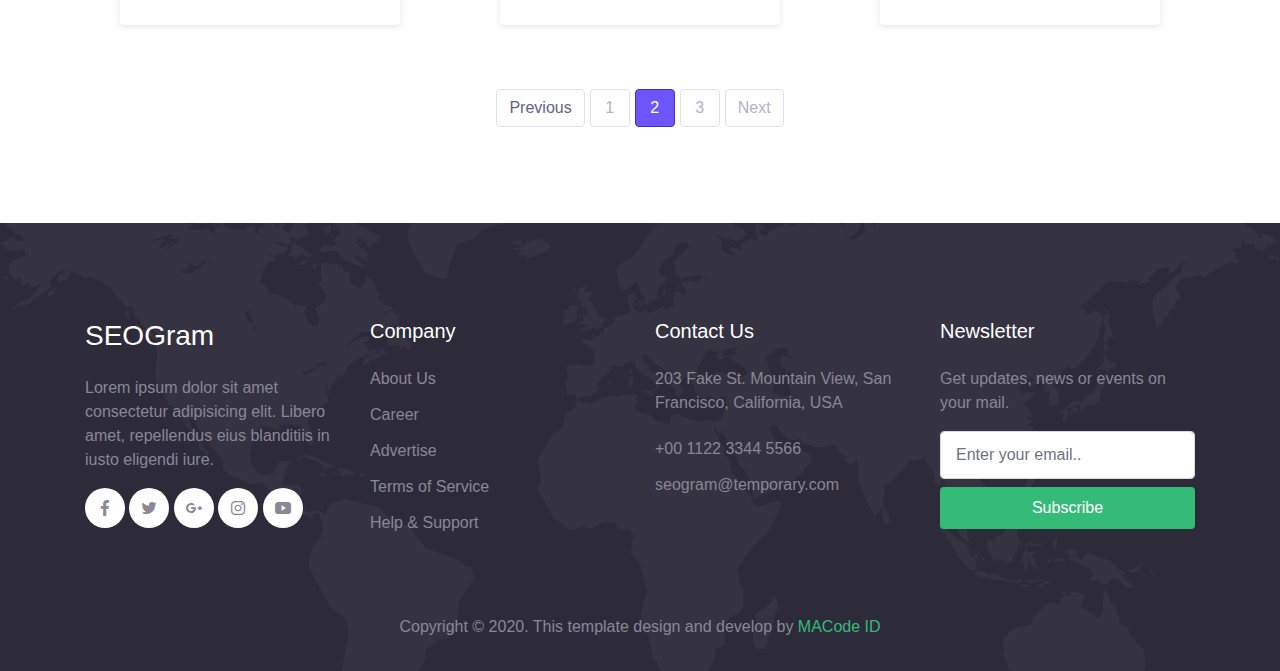
<file: html/blog.html>
<!DOCTYPE html>
<html lang="en">
<head>
  <meta charset="UTF-8">
  <meta name="viewport" content="width=device-width, initial-scale=1.0">

  <meta http-equiv="X-UA-Compatible" content="ie=edge">

  <meta name="copyright" content="MACode ID, https://macodeid.com/">

  <title>SeoGram - SEO Agency Template</title>

  <link rel="stylesheet" href="../assets/css/maicons.css">

  <link rel="stylesheet" href="../assets/css/bootstrap.css">

  <link rel="stylesheet" href="../assets/vendor/animate/animate.css">

  <link rel="stylesheet" href="../assets/css/theme.css">
</head>
<body>

  <!-- Back to top button -->
  <div class="back-to-top"></div>
  
  <header>
    <nav class="navbar navbar-expand-lg navbar-light bg-white sticky" data-offset="300">
      <div class="container">
        <a href="#" class="navbar-brand">Seo<span class="text-primary">Gram.</span></a>

        <button class="navbar-toggler" data-toggle="collapse" data-target="#navbarContent" aria-controls="navbarContent" aria-expanded="false" aria-label="Toggle navigation">
          <span class="navbar-toggler-icon"></span>
        </button>

        <div class="navbar-collapse collapsed" id="navbarContent">
          <ul class="navbar-nav ml-auto">
            <li class="nav-item">
              <a class="nav-link" href="index.html">Home</a>
            </li>
            <li class="nav-item">
              <a class="nav-link" href="about.html">About</a>
            </li>
            <li class="nav-item">
              <a class="nav-link" href="service.html">Services</a>
            </li>
            <li class="nav-item active">
              <a class="nav-link" href="blog.html">Blog</a>
            </li>
            <li class="nav-item">
              <a class="nav-link" href="contact.html">Contact</a>
            </li>
            <li class="nav-item">
              <a class="btn btn-primary ml-lg-2" href="#">Free Analytics</a>
            </li>
          </ul>
        </div>

      </div>
    </nav>

    <div class="container">
      <div class="page-banner">
        <div class="row justify-content-center align-items-center h-100">
          <div class="col-md-6">
            <nav aria-label="Breadcrumb">
              <ul class="breadcrumb justify-content-center py-0 bg-transparent">
                <li class="breadcrumb-item"><a href="index.html">Home</a></li>
                <li class="breadcrumb-item active">Blog</li>
              </ul>
            </nav>
            <h1 class="text-center">Blog</h1>
          </div>
        </div>
      </div>
    </div>
  </header>

  <div class="page-section">
    <div class="container">
      <div class="row">
        <div class="col-sm-10">
          <form action="#" class="form-search-blog">
            <div class="input-group">
              <div class="input-group-prepend">
                <select id="categories" class="custom-select bg-light">
                  <option>All Categories</option>
                  <option value="travel">Travel</option>
                  <option value="lifestyle">LifeStyle</option>
                  <option value="healthy">Healthy</option>
                  <option value="food">Food</option>
                </select>
              </div>
              <input type="text" class="form-control" placeholder="Enter keyword..">
            </div>
          </form>
        </div>
        <div class="col-sm-2 text-sm-right">
          <button class="btn btn-secondary">Filter <span class="mai-filter"></span></button>
        </div>
      </div>

      <div class="row my-5">
        <div class="col-lg-4 py-3">
          <div class="card-blog">
            <div class="header">
              <div class="post-thumb">
                <img src="../assets/img/blog/blog-1.jpg" alt="">
              </div>
            </div>
            <div class="body">
              <h5 class="post-title"><a href="blog-details.html">Source of Content Inspiration</a></h5>
              <div class="post-date">Posted on <a href="#">27 Jan 2020</a></div>
            </div>
          </div>
        </div>
        
        <div class="col-lg-4 py-3">
          <div class="card-blog">
            <div class="header">
              <div class="post-thumb">
                <img src="../assets/img/blog/blog-2.jpg" alt="">
              </div>
            </div>
            <div class="body">
              <h5 class="post-title"><a href="blog-details.html">Source of Content Inspiration</a></h5>
              <div class="post-date">Posted on <a href="#">27 Jan 2020</a></div>
            </div>
          </div>
        </div>

        <div class="col-lg-4 py-3">
          <div class="card-blog">
            <div class="header">
              <div class="post-thumb">
                <img src="../assets/img/blog/blog-3.jpg" alt="">
              </div>
            </div>
            <div class="body">
              <h5 class="post-title"><a href="blog-details.html">Source of Content Inspiration</a></h5>
              <div class="post-date">Posted on <a href="#">27 Jan 2020</a></div>
            </div>
          </div>
        </div>

        <div class="col-lg-4 py-3">
          <div class="card-blog">
            <div class="header">
              <div class="post-thumb">
                <img src="../assets/img/blog/blog-4.jpg" alt="">
              </div>
            </div>
            <div class="body">
              <h5 class="post-title"><a href="blog-details.html">Source of Content Inspiration</a></h5>
              <div class="post-date">Posted on <a href="#">27 Jan 2020</a></div>
            </div>
          </div>
        </div>
        
        <div class="col-lg-4 py-3">
          <div class="card-blog">
            <div class="header">
              <div class="post-thumb">
                <img src="../assets/img/blog/blog-5.jpg" alt="">
              </div>
            </div>
            <div class="body">
              <h5 class="post-title"><a href="blog-details.html">Source of Content Inspiration</a></h5>
              <div class="post-date">Posted on <a href="#">27 Jan 2020</a></div>
            </div>
          </div>
        </div>

        <div class="col-lg-4 py-3">
          <div class="card-blog">
            <div class="header">
              <div class="post-thumb">
                <img src="../assets/img/blog/blog-6.jpg" alt="">
              </div>
            </div>
            <div class="body">
              <h5 class="post-title"><a href="blog-details.html">Source of Content Inspiration</a></h5>
              <div class="post-date">Posted on <a href="#">27 Jan 2020</a></div>
            </div>
          </div>
        </div>

        <div class="col-lg-4 py-3">
          <div class="card-blog">
            <div class="header">
              <div class="post-thumb">
                <img src="../assets/img/blog/blog-1.jpg" alt="">
              </div>
            </div>
            <div class="body">
              <h5 class="post-title"><a href="blog-details.html">Source of Content Inspiration</a></h5>
              <div class="post-date">Posted on <a href="#">27 Jan 2020</a></div>
            </div>
          </div>
        </div>
        
        <div class="col-lg-4 py-3">
          <div class="card-blog">
            <div class="header">
              <div class="post-thumb">
                <img src="../assets/img/blog/blog-2.jpg" alt="">
              </div>
            </div>
            <div class="body">
              <h5 class="post-title"><a href="blog-details.html">Source of Content Inspiration</a></h5>
              <div class="post-date">Posted on <a href="#">27 Jan 2020</a></div>
            </div>
          </div>
        </div>

        <div class="col-lg-4 py-3">
          <div class="card-blog">
            <div class="header">
              <div class="post-thumb">
                <img src="../assets/img/blog/blog-3.jpg" alt="">
              </div>
            </div>
            <div class="body">
              <h5 class="post-title"><a href="blog-details.html">Source of Content Inspiration</a></h5>
              <div class="post-date">Posted on <a href="#">27 Jan 2020</a></div>
            </div>
          </div>
        </div>

      </div>

      <nav aria-label="Page Navigation">
        <ul class="pagination justify-content-center">
          <li class="page-item disabled">
            <a class="page-link" href="#" tabindex="-1" aria-disabled="true">Previous</a>
          </li>
          <li class="page-item"><a class="page-link" href="#">1</a></li>
          <li class="page-item active" aria-current="page">
            <a class="page-link" href="#">2 <span class="sr-only">(current)</span></a>
          </li>
          <li class="page-item"><a class="page-link" href="#">3</a></li>
          <li class="page-item">
            <a class="page-link" href="#">Next</a>
          </li>
        </ul>
      </nav>

    </div>
  </div>

  <footer class="page-footer bg-image" style="background-image: url(../assets/img/world_pattern.svg);">
    <div class="container">
      <div class="row mb-5">
        <div class="col-lg-3 py-3">
          <h3>SEOGram</h3>
          <p>Lorem ipsum dolor sit amet consectetur adipisicing elit. Libero amet, repellendus eius blanditiis in iusto eligendi iure.</p>

          <div class="social-media-button">
            <a href="#"><span class="mai-logo-facebook-f"></span></a>
            <a href="#"><span class="mai-logo-twitter"></span></a>
            <a href="#"><span class="mai-logo-google-plus-g"></span></a>
            <a href="#"><span class="mai-logo-instagram"></span></a>
            <a href="#"><span class="mai-logo-youtube"></span></a>
          </div>
        </div>
        <div class="col-lg-3 py-3">
          <h5>Company</h5>
          <ul class="footer-menu">
            <li><a href="#">About Us</a></li>
            <li><a href="#">Career</a></li>
            <li><a href="#">Advertise</a></li>
            <li><a href="#">Terms of Service</a></li>
            <li><a href="#">Help & Support</a></li>
          </ul>
        </div>
        <div class="col-lg-3 py-3">
          <h5>Contact Us</h5>
          <p>203 Fake St. Mountain View, San Francisco, California, USA</p>
          <a href="#" class="footer-link">+00 1122 3344 5566</a>
          <a href="#" class="footer-link">seogram@temporary.com</a>
        </div>
        <div class="col-lg-3 py-3">
          <h5>Newsletter</h5>
          <p>Get updates, news or events on your mail.</p>
          <form action="#">
            <input type="text" class="form-control" placeholder="Enter your email..">
            <button type="submit" class="btn btn-success btn-block mt-2">Subscribe</button>
          </form>
        </div>
      </div>

      <p class="text-center" id="copyright">Copyright &copy; 2020. This template design and develop by <a href="https://macodeid.com/" target="_blank">MACode ID</a></p>
    </div>
  </footer>

<script src="../assets/js/jquery-3.5.1.min.js"></script>

<script src="../assets/js/bootstrap.bundle.min.js"></script>

<script src="../assets/js/google-maps.js"></script>

<script src="../assets/vendor/wow/wow.min.js"></script>

<script src="../assets/js/theme.js"></script>

</body>
</html>
</file>
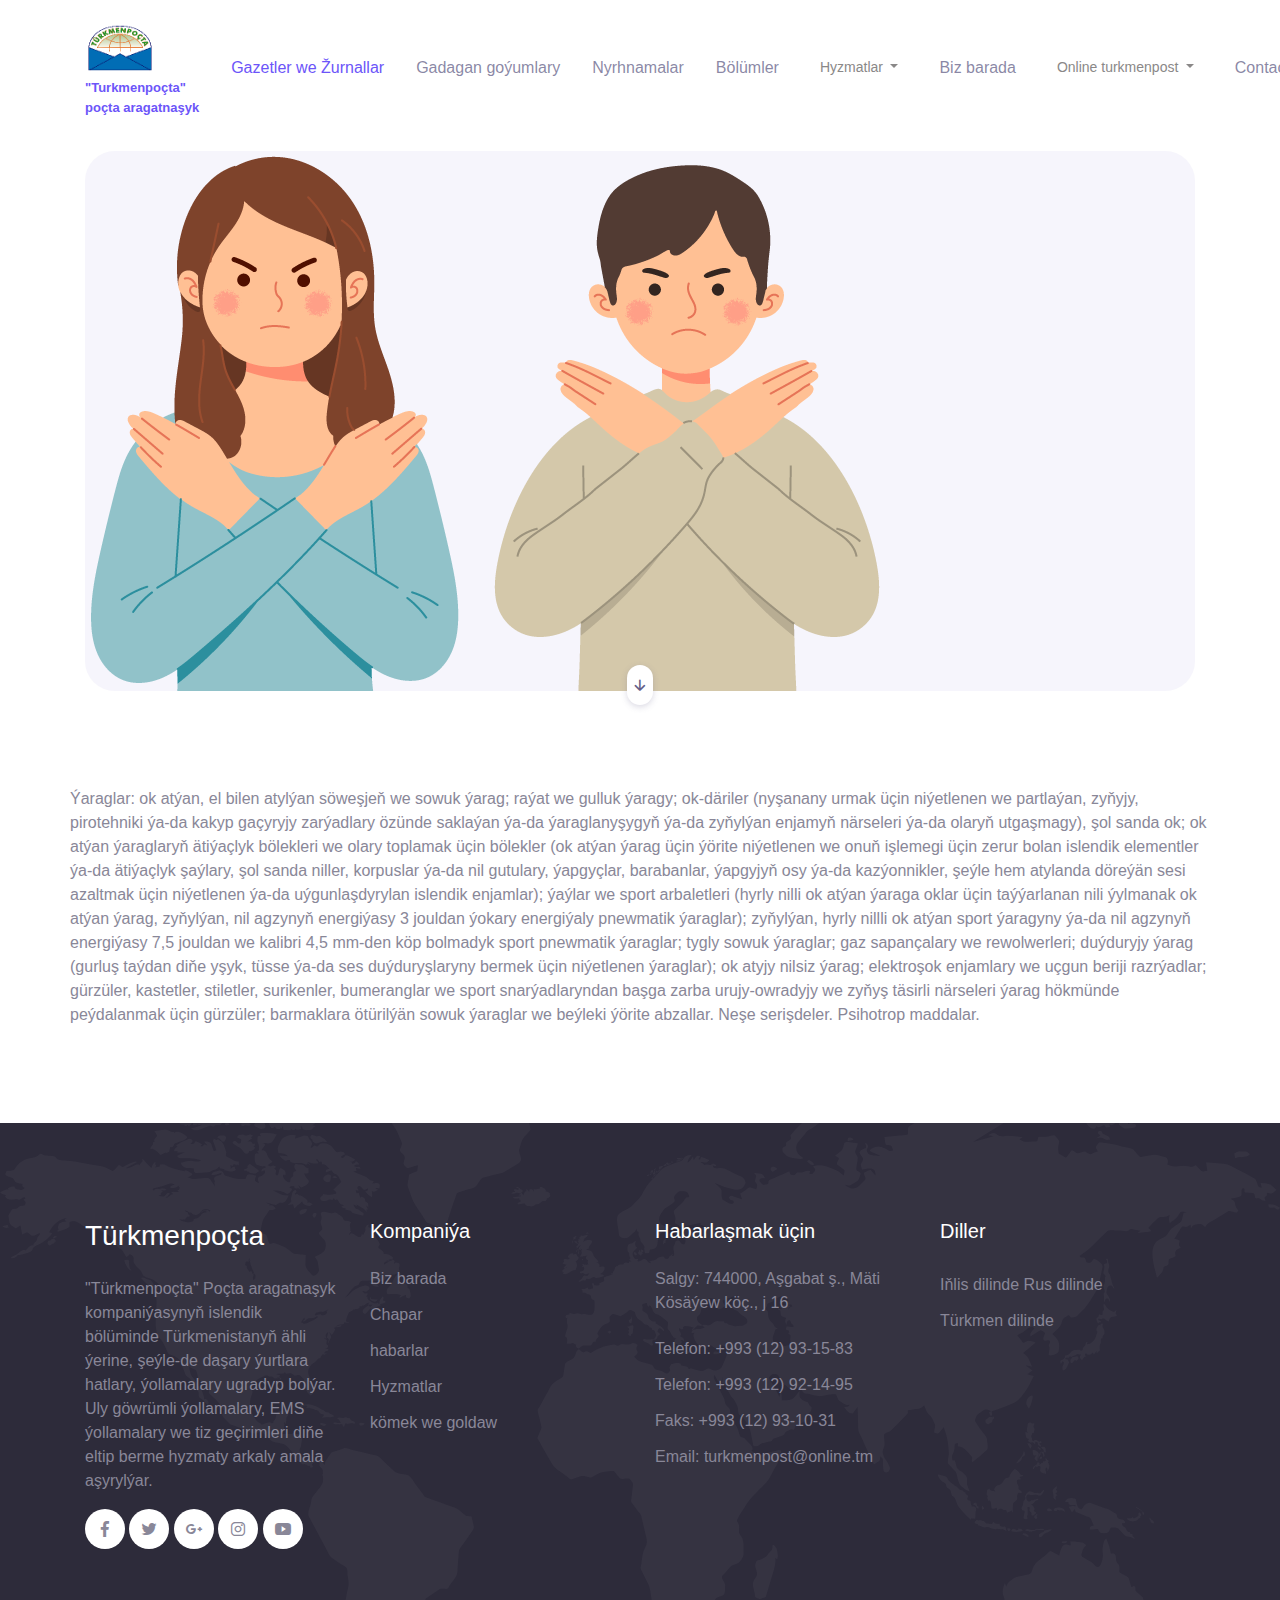
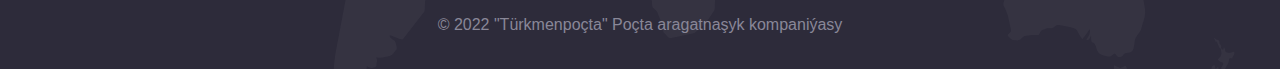
<file: html/forbidden.html>
<!DOCTYPE html>
<html lang="en">
<head>
  <meta charset="UTF-8">
  <meta name="viewport" content="width=device-width, initial-scale=1.0">

  <meta http-equiv="X-UA-Compatible" content="ie=edge">

  <meta name="copyright" content="MACode ID, https://macodeid.com/">

  <title>turkmenpost</title>

  <link rel="stylesheet" href="../assets/css/maicons.css">

  <link rel="stylesheet" href="../assets/css/bootstrap.css">

  <link rel="stylesheet" href="../assets/vendor/animate/animate.css">

  <link rel="stylesheet" href="../assets/css/theme.css">
  <link rel="stylesheet" href="../assets/css/vivify.min.css">
  <style>
    .forbidden{
      background-image: url('../assets/surat/forbidden.png');
    background-repeat: no-repeat;    }
  </style>
</head>
<body>
  
  <!-- Back to top button -->
  <div class="back-to-top"></div>

  <header>
    <nav class="navbar navbar-expand-lg navbar-light bg-white sticky" data-offset="500">
      <div class="container d-flex d-inline">
        <a href="#" class="navbar-brand"><img src="../assets/surat/logo.png" width="70px;" height="60px;"><div 
          style="display: flex; flex-direction:column; font-size: small;">
          <span class="text-primary">"Turkmenpoçta"</span>
          <span class="text-primary">poçta aragatnaşyk</span>
        </div></a>

        <button class="navbar-toggler" data-toggle="collapse" data-target="#navbarContent" aria-controls="navbarContent" aria-expanded="false" aria-label="Toggle navigation">
          <span class="navbar-toggler-icon"></span>
        </button>

        <div class="navbar-collapse collapse" id="navbarContent">
          <ul class="navbar-nav ml-auto">
            <li class="nav-item active">
              <a class="nav-link" href="index.html">Gazetler we Žurnallar</a>
            </li>
            <li class="nav-item">
              <a class="nav-link" href="about.html">Gadagan goýumlary</a>
            </li>
            <li class="nav-item">
              <a class="nav-link" href="service.html">Nyrhnamalar</a>
            </li>
            <li class="nav-item">
              <a class="nav-link" href="service.html">Bölümler</a>
            </li>
            <li>
              <div class="dropdown">
                <button style="color: rgb(138, 136, 136);"class="btn dropdown-toggle" type="button" id="dropdownMenu2" data-toggle="dropdown" 
                aria-haspopup="true" aria-expanded="false">
                  Hyzmatlar
                </button>
                <div class="dropdown-menu" aria-labelledby="dropdownMenu2">
                  <button class="dropdown-item" type="button"><a href="#" class="nav-link">EMS ýollamalary</a></button>
                  <button class="dropdown-item" type="button"><a href="#" class="nav-link">Poçta ýollamalary</a></button>
                  <button class="dropdown-item" type="button"><a href="#" class="nav-link">Çapar çagyrmak</a></button>
                </div>
              </div>
            </li>
            <li class="nav-item">
              <a class="nav-link" href="blog.html">Biz barada</a>
            </li>
            <li>
              <div class="dropdown">
                <button style="color: rgb(138, 136, 136);"class="btn dropdown-toggle" type="button" id="dropdownMenu2" data-toggle="dropdown" 
                aria-haspopup="true" aria-expanded="false">
                  Online turkmenpost
                </button>
                <div class="dropdown-menu" aria-labelledby="dropdownMenu2">
                  <button class="dropdown-item nav-item"  type="button"><a href="#" class="nav-link">Onlaýn abuna</a></button>
                  <button class="dropdown-item nav-item" type="button"><a href="#" class="nav-link">Onlaýn market</a></button>
                </div>
              </div>
            </li>
            <li class="nav-item">
              <a class="nav-link" href="contact.html">Contact</a>
            </li>
            
          </ul>
        </div>

      </div>
    </nav>

    <div class="container">
      <div class="page-banner home-banner  forbidden">
        <div class="row align-items-center flex-wrap-reverse h-100">
        
          
        </div>
        <a href="#about" class="btn-scroll" data-role="smoothscroll"><span class="mai-arrow-down"></span></a>
      </div>
    </div>
  </header>


  <div class="page-section">
    <div class="container">
      <div class="row align-items-center">
 
    <p>Ýaraglar:
        ok atýan, el bilen atylýan söweşjeň we sowuk ýarag;
        raýat we gulluk ýaragy;
        ok-däriler (nyşanany urmak üçin niýetlenen we partlaýan, zyňyjy, pirotehniki ýa-da kakyp gaçyryjy zarýadlary özünde saklaýan ýa-da ýaraglanyşygyň ýa-da zyňylýan enjamyň närseleri ýa-da olaryň utgaşmagy), şol sanda ok;
        ok atýan ýaraglaryň ätiýaçlyk bölekleri we olary toplamak üçin bölekler (ok atýan ýarag üçin ýörite niýetlenen we onuň işlemegi üçin zerur bolan islendik elementler ýa-da ätiýaçlyk şaýlary, şol sanda niller, korpuslar ýa-da nil gutulary, ýapgyçlar, barabanlar, ýapgyjyň osy ýa-da kazýonnikler, şeýle hem atylanda döreýän sesi azaltmak üçin niýetlenen ýa-da uýgunlaşdyrylan islendik enjamlar);
        ýaýlar we sport arbaletleri (hyrly nilli ok atýan ýaraga oklar üçin taýýarlanan nili ýylmanak ok atýan ýarag, zyňylýan, nil agzynyň energiýasy 3 jouldan ýokary energiýaly pnewmatik ýaraglar);
        zyňylýan, hyrly nillli ok atýan sport ýaragyny ýa-da nil agzynyň energiýasy 7,5 jouldan we kalibri 4,5 mm-den köp bolmadyk sport pnewmatik ýaraglar;
        tygly sowuk ýaraglar;
        gaz sapançalary we rewolwerleri;
        duýduryjy ýarag (gurluş taýdan diňe yşyk, tüsse ýa-da ses duýduryşlaryny bermek üçin niýetlenen ýaraglar);
        ok atyjy nilsiz ýarag;
        elektroşok enjamlary we uçgun beriji razrýadlar;
        gürzüler, kastetler, stiletler, surikenler, bumeranglar we sport snarýadlaryndan başga zarba urujy-owradyjy we zyňyş täsirli närseleri ýarag hökmünde peýdalanmak üçin gürzüler;
        barmaklara ötürilýän sowuk ýaraglar we beýleki ýörite abzallar.
        Neşe serişdeler.
        Psihotrop maddalar.</p>
      </div>
    </div>
  </div>



  <footer class="page-footer bg-image" style="background-image: url(../assets/img/world_pattern.svg);">
    <div class="container">
      <div class="row mb-5 myanimation1">
        <div class="col-lg-3 py-3 ">
          <h3>Türkmenpoçta</h3>
          <p>"Türkmenpoçta" Poçta aragatnaşyk kompaniýasynyň islendik bölüminde Türkmenistanyň ähli ýerine, şeýle-de daşary ýurtlara hatlary, ýollamalary ugradyp bolýar. Uly göwrümli ýollamalary, EMS ýollamalary we tiz geçirimleri diňe eltip berme hyzmaty arkaly amala aşyrylýar.</p>

          <div class="social-media-button">
            <a href="#" class="ball duration-2250 delay-150"><span class="mai-logo-facebook-f"></span></a>
            <a href="#" class="ball duration-2250 delay-150"><span class="mai-logo-twitter"></span></a>
            <a href="#" class="ball duration-2250 delay-150"><span class="mai-logo-google-plus-g"></span></a>
            <a href="#" class="ball duration-2250 delay-150"><span class="mai-logo-instagram"></span></a>
            <a href="#" class="ball duration-2250 delay-150"><span class="mai-logo-youtube"></span></a>
          </div>
        </div>
        <div class="col-lg-3 py-3 myanimation1">
          <h5 class="">Kompaniýa</h5>
          <ul class="footer-menu">
            <li><a href="#">Biz barada</a></li>
            <li><a href="#">Chapar</a></li>
            <li><a href="#">habarlar</a></li>
            <li><a href="#">Hyzmatlar</a></li>
            <li><a href="#">kömek we goldaw</a></li>
          </ul>
        </div>
        <div class="col-lg-3 py-3">
          <h5 class="myanimation1">Habarlaşmak üçin</h5>
          <p>Salgy: 744000, Aşgabat ş.,
            Mäti Kösäýew köç., j 16</p>
          <a href="#" class="footer-link">Telefon: +993 (12) 93-15-83</a>
          <a href="#" class="footer-link">Telefon: +993 (12) 92-14-95</a>
          <a href="#" class="footer-link">Faks: +993 (12) 93-10-31</a>
          <a href="#" class="footer-link">Email: turkmenpost@online.tm</a>
        </div>
        <div class="col-lg-3 py-3">
          <h5 class="myanimation1">Diller</h5>
          <a href="#" class="footer-link">Iňlis dilinde</a>
          <a href="#" class="footer-link">Rus dilinde</a>
          <a href="#" class="footer-link">Türkmen dilinde</a>
        </div>
      </div>

      <p class="text-center" id="copyright">&copy; 2022 "Türkmenpoçta" Poçta aragatnaşyk kompaniýasy </p>
    </div>
  </footer>

<script src="../assets/js/jquery-3.5.1.min.js"></script>

<script src="../assets/js/bootstrap.bundle.min.js"></script>

<script src="../assets/js/google-maps.js"></script>

<script src="../assets/vendor/wow/wow.min.js"></script>

<script src="../assets/js/theme.js"></script>

</body>
</html>
</file>
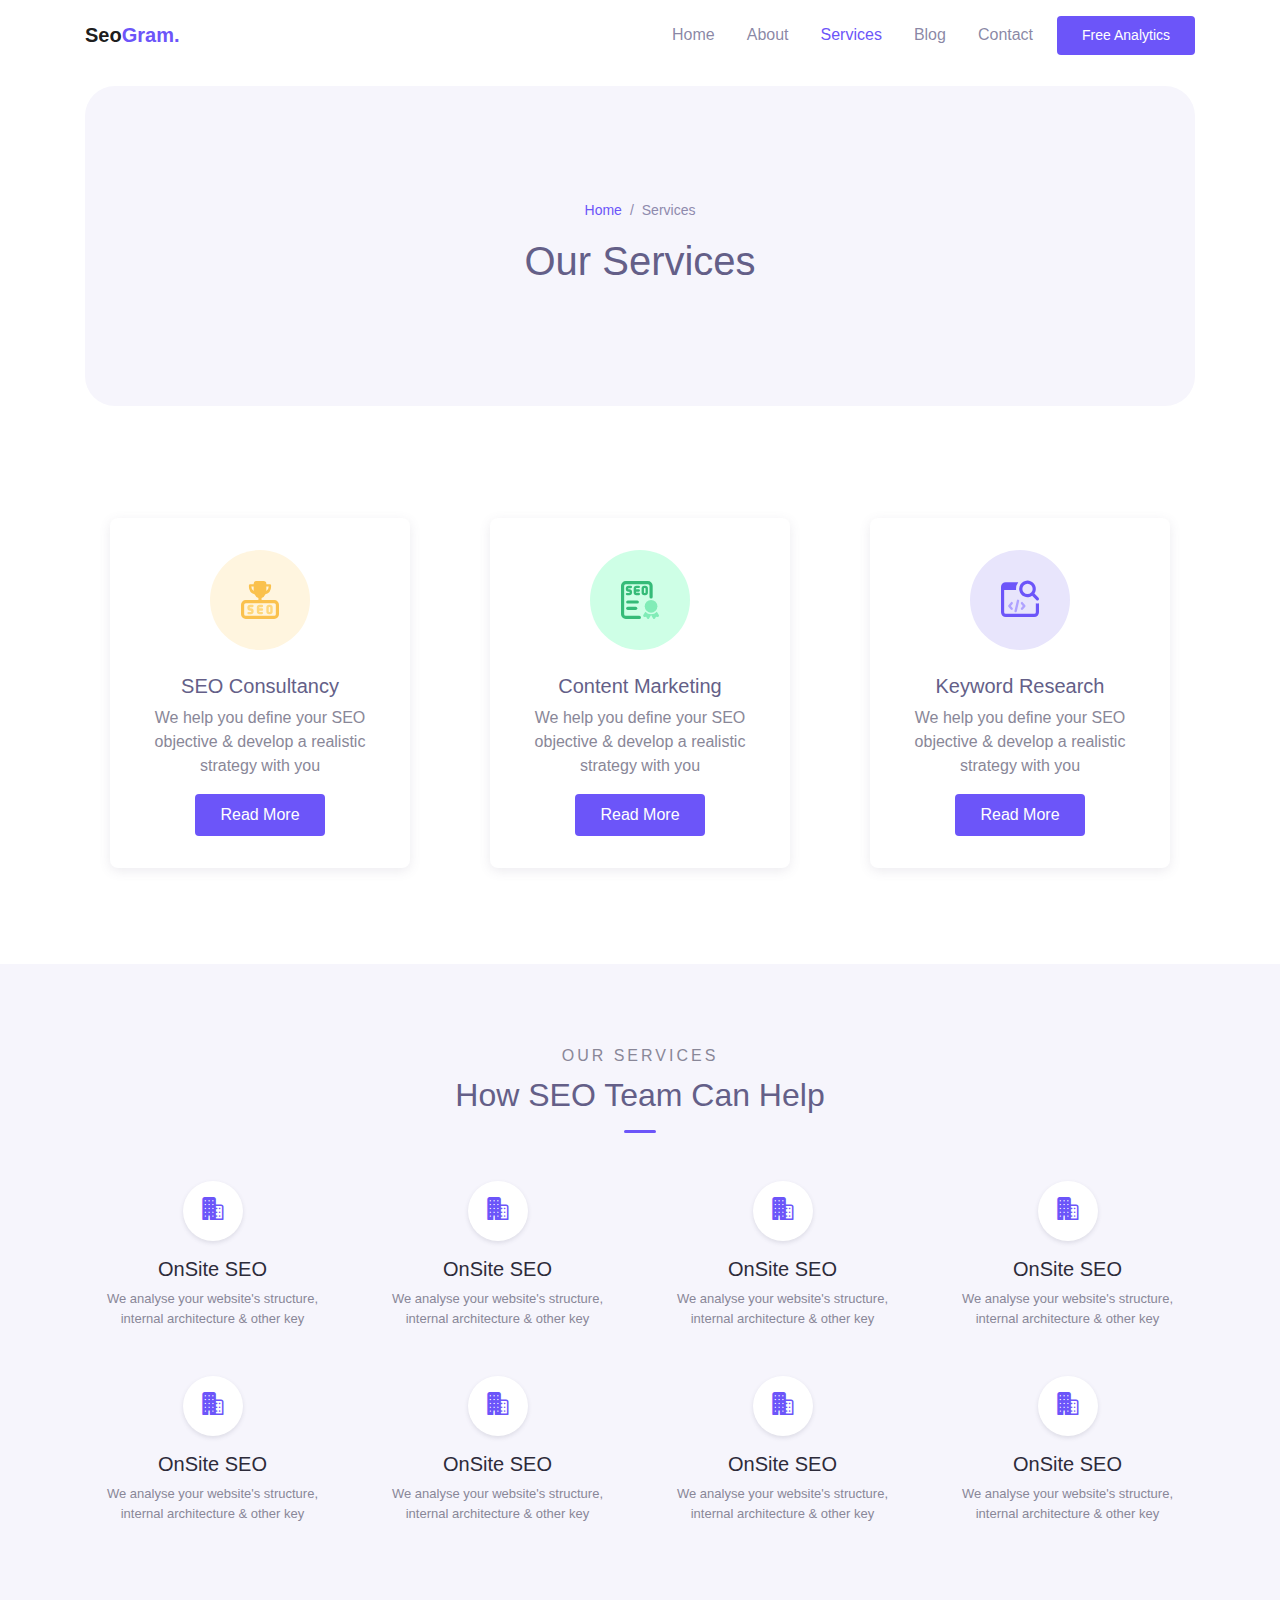
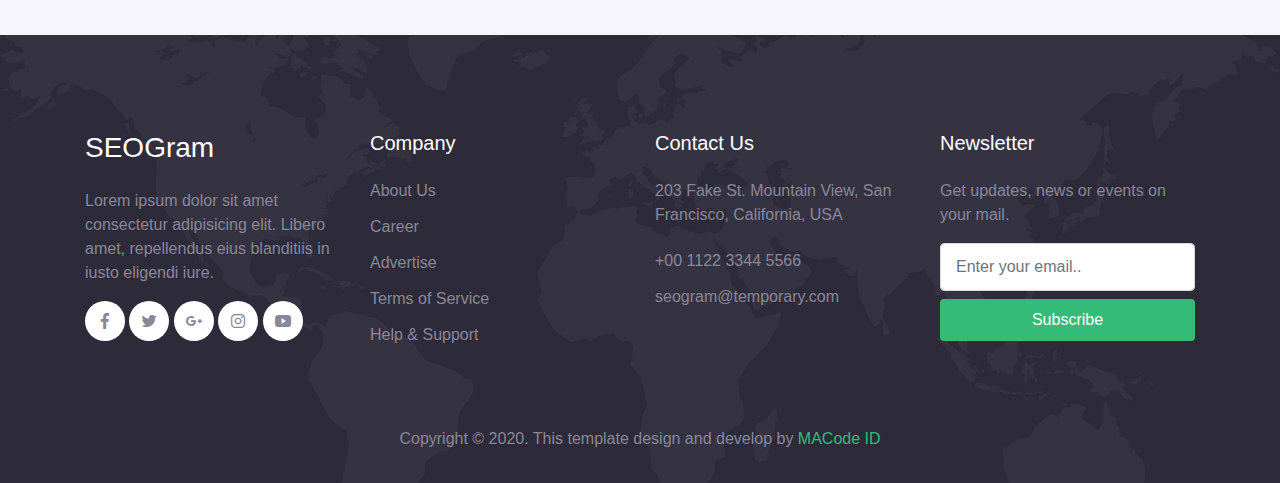
<file: html/service.html>
<!DOCTYPE html>
<html lang="en">
<head>
  <meta charset="UTF-8">
  <meta name="viewport" content="width=device-width, initial-scale=1.0">

  <meta http-equiv="X-UA-Compatible" content="ie=edge">

  <meta name="copyright" content="MACode ID, https://macodeid.com/">

  <title>SeoGram - SEO Agency Template</title>

  <link rel="stylesheet" href="../assets/css/maicons.css">

  <link rel="stylesheet" href="../assets/css/bootstrap.css">

  <link rel="stylesheet" href="../assets/vendor/animate/animate.css">

  <link rel="stylesheet" href="../assets/css/theme.css">
</head>
<body>

  <!-- Back to top button -->
  <div class="back-to-top"></div>
  
  <header>
    <nav class="navbar navbar-expand-lg navbar-light bg-white sticky" data-offset="300">
      <div class="container">
        <a href="#" class="navbar-brand">Seo<span class="text-primary">Gram.</span></a>

        <button class="navbar-toggler" data-toggle="collapse" data-target="#navbarContent" aria-controls="navbarContent" aria-expanded="false" aria-label="Toggle navigation">
          <span class="navbar-toggler-icon"></span>
        </button>

        <div class="navbar-collapse collapsed" id="navbarContent">
          <ul class="navbar-nav ml-auto">
            <li class="nav-item">
              <a class="nav-link" href="index.html">Home</a>
            </li>
            <li class="nav-item">
              <a class="nav-link" href="about.html">About</a>
            </li>
            <li class="nav-item active">
              <a class="nav-link" href="service.html">Services</a>
            </li>
            <li class="nav-item">
              <a class="nav-link" href="blog.html">Blog</a>
            </li>
            <li class="nav-item">
              <a class="nav-link" href="contact.html">Contact</a>
            </li>
            <li class="nav-item">
              <a class="btn btn-primary ml-lg-2" href="#">Free Analytics</a>
            </li>
          </ul>
        </div>

      </div>
    </nav>

    <div class="container">
      <div class="page-banner">
        <div class="row justify-content-center align-items-center h-100">
          <div class="col-md-6">
            <nav aria-label="Breadcrumb">
              <ul class="breadcrumb justify-content-center py-0 bg-transparent">
                <li class="breadcrumb-item"><a href="index.html">Home</a></li>
                <li class="breadcrumb-item active">Services</li>
              </ul>
            </nav>
            <h1 class="text-center">Our Services</h1>
          </div>
        </div>
      </div>
    </div>
  </header>

  <div class="page-section">
    <div class="container">
      <div class="row">
        <div class="col-lg-4">
          <div class="card-service">
            <div class="header">
              <img src="../assets/img/services/service-1.svg" alt="">
            </div>
            <div class="body">
              <h5 class="text-secondary">SEO Consultancy</h5>
              <p>We help you define your SEO objective & develop a realistic strategy with you</p>
              <a href="service.html" class="btn btn-primary">Read More</a>
            </div>
          </div>
        </div>
        <div class="col-lg-4">
          <div class="card-service">
            <div class="header">
              <img src="../assets/img/services/service-2.svg" alt="">
            </div>
            <div class="body">
              <h5 class="text-secondary">Content Marketing</h5>
              <p>We help you define your SEO objective & develop a realistic strategy with you</p>
              <a href="service.html" class="btn btn-primary">Read More</a>
            </div>
          </div>
        </div>
        <div class="col-lg-4">
          <div class="card-service">
            <div class="header">
              <img src="../assets/img/services/service-3.svg" alt="">
            </div>
            <div class="body">
              <h5 class="text-secondary">Keyword Research</h5>
              <p>We help you define your SEO objective & develop a realistic strategy with you</p>
              <a href="service.html" class="btn btn-primary">Read More</a>
            </div>
          </div>
        </div>
      </div>
    </div> <!-- .container -->
  </div> <!-- .page-section -->

  <div class="page-section bg-light">
    <div class="container">
      <div class="text-center">
        <div class="subhead">Our services</div>
        <h2 class="title-section">How SEO Team Can Help</h2>
        <div class="divider mx-auto"></div>

        <div class="row">
          <div class="col-sm-6 col-lg-4 col-xl-3 py-3">
            <div class="features">
              <div class="header mb-3">
                <span class="mai-business"></span>
              </div>
              <h5>OnSite SEO</h5>
              <p>We analyse your website's structure, internal architecture & other key</p>
            </div>
          </div>
          <div class="col-sm-6 col-lg-4 col-xl-3 py-3">
            <div class="features">
              <div class="header mb-3">
                <span class="mai-business"></span>
              </div>
              <h5>OnSite SEO</h5>
              <p>We analyse your website's structure, internal architecture & other key</p>
            </div>
          </div>
          <div class="col-sm-6 col-lg-4 col-xl-3 py-3">
            <div class="features">
              <div class="header mb-3">
                <span class="mai-business"></span>
              </div>
              <h5>OnSite SEO</h5>
              <p>We analyse your website's structure, internal architecture & other key</p>
            </div>
          </div>
          <div class="col-sm-6 col-lg-4 col-xl-3 py-3">
            <div class="features">
              <div class="header mb-3">
                <span class="mai-business"></span>
              </div>
              <h5>OnSite SEO</h5>
              <p>We analyse your website's structure, internal architecture & other key</p>
            </div>
          </div>
          <div class="col-sm-6 col-lg-4 col-xl-3 py-3">
            <div class="features">
              <div class="header mb-3">
                <span class="mai-business"></span>
              </div>
              <h5>OnSite SEO</h5>
              <p>We analyse your website's structure, internal architecture & other key</p>
            </div>
          </div>
          <div class="col-sm-6 col-lg-4 col-xl-3 py-3">
            <div class="features">
              <div class="header mb-3">
                <span class="mai-business"></span>
              </div>
              <h5>OnSite SEO</h5>
              <p>We analyse your website's structure, internal architecture & other key</p>
            </div>
          </div>
          <div class="col-sm-6 col-lg-4 col-xl-3 py-3">
            <div class="features">
              <div class="header mb-3">
                <span class="mai-business"></span>
              </div>
              <h5>OnSite SEO</h5>
              <p>We analyse your website's structure, internal architecture & other key</p>
            </div>
          </div>
          <div class="col-sm-6 col-lg-4 col-xl-3 py-3">
            <div class="features">
              <div class="header mb-3">
                <span class="mai-business"></span>
              </div>
              <h5>OnSite SEO</h5>
              <p>We analyse your website's structure, internal architecture & other key</p>
            </div>
          </div>
        </div>

      </div>
    </div> <!-- .container -->
  </div> <!-- .page-section -->

  <footer class="page-footer bg-image" style="background-image: url(../assets/img/world_pattern.svg);">
    <div class="container">
      <div class="row mb-5">
        <div class="col-lg-3 py-3">
          <h3>SEOGram</h3>
          <p>Lorem ipsum dolor sit amet consectetur adipisicing elit. Libero amet, repellendus eius blanditiis in iusto eligendi iure.</p>

          <div class="social-media-button">
            <a href="#"><span class="mai-logo-facebook-f"></span></a>
            <a href="#"><span class="mai-logo-twitter"></span></a>
            <a href="#"><span class="mai-logo-google-plus-g"></span></a>
            <a href="#"><span class="mai-logo-instagram"></span></a>
            <a href="#"><span class="mai-logo-youtube"></span></a>
          </div>
        </div>
        <div class="col-lg-3 py-3">
          <h5>Company</h5>
          <ul class="footer-menu">
            <li><a href="#">About Us</a></li>
            <li><a href="#">Career</a></li>
            <li><a href="#">Advertise</a></li>
            <li><a href="#">Terms of Service</a></li>
            <li><a href="#">Help & Support</a></li>
          </ul>
        </div>
        <div class="col-lg-3 py-3">
          <h5>Contact Us</h5>
          <p>203 Fake St. Mountain View, San Francisco, California, USA</p>
          <a href="#" class="footer-link">+00 1122 3344 5566</a>
          <a href="#" class="footer-link">seogram@temporary.com</a>
        </div>
        <div class="col-lg-3 py-3">
          <h5>Newsletter</h5>
          <p>Get updates, news or events on your mail.</p>
          <form action="#">
            <input type="text" class="form-control" placeholder="Enter your email..">
            <button type="submit" class="btn btn-success btn-block mt-2">Subscribe</button>
          </form>
        </div>
      </div>

      <p class="text-center" id="copyright">Copyright &copy; 2020. This template design and develop by <a href="https://macodeid.com/" target="_blank">MACode ID</a></p>
    </div>
  </footer>

<script src="../assets/js/jquery-3.5.1.min.js"></script>

<script src="../assets/js/bootstrap.bundle.min.js"></script>

<script src="../assets/js/google-maps.js"></script>

<script src="../assets/vendor/wow/wow.min.js"></script>

<script src="../assets/js/theme.js"></script>

</body>
</html>
</file>
<file: assets/css/maicons.css>
@font-face {
  font-family: 'maicons';
  src:  url('../fonts/maicons.eot?c9nlkl');
  src:  url('../fonts/maicons.eot?c9nlkl#iefix') format('embedded-opentype'),
    url('../fonts/maicons.ttf?c9nlkl') format('truetype'),
    url('../fonts/maicons.woff?c9nlkl') format('woff'),
    url('../fonts/maicons.svg?c9nlkl#maicons') format('svg');
  font-weight: normal;
  font-style: normal;
  font-display: block;
}

[class^="mai-"], [class*=" mai-"] {
  /* use !important to prevent issues with browser extensions that change fonts */
  font-family: 'maicons' !important;
  speak: none;
  font-style: normal;
  font-weight: normal;
  font-variant: normal;
  text-transform: none;
  line-height: 1;

  /* Better Font Rendering =========== */
  -webkit-font-smoothing: antialiased;
  -moz-osx-font-smoothing: grayscale;
}

.mai-add:before {
  content: "\e900";
}
.mai-add-circle:before {
  content: "\e901";
}
.mai-add-circle-outline:before {
  content: "\e902";
}
.mai-airplane:before {
  content: "\e903";
}
.mai-airplane-outline:before {
  content: "\e904";
}
.mai-alarm:before {
  content: "\e905";
}
.mai-alarm-outline:before {
  content: "\e906";
}
.mai-albums:before {
  content: "\e907";
}
.mai-albums-outline:before {
  content: "\e908";
}
.mai-alert:before {
  content: "\e909";
}
.mai-alert-circle:before {
  content: "\e90a";
}
.mai-alert-circle-outline:before {
  content: "\e90b";
}
.mai-analytics:before {
  content: "\e90c";
}
.mai-analytics-outline:before {
  content: "\e90d";
}
.mai-aperture:before {
  content: "\e90e";
}
.mai-aperture-outline:before {
  content: "\e90f";
}
.mai-apps:before {
  content: "\e910";
}
.mai-apps-outline:before {
  content: "\e911";
}
.mai-archive:before {
  content: "\e912";
}
.mai-archive-outline:before {
  content: "\e913";
}
.mai-arrow-back:before {
  content: "\e914";
}
.mai-arrow-back-circle:before {
  content: "\e915";
}
.mai-arrow-back-circle-outline:before {
  content: "\e916";
}
.mai-arrow-down:before {
  content: "\e917";
}
.mai-arrow-down-circle:before {
  content: "\e918";
}
.mai-arrow-down-circle-outline:before {
  content: "\e919";
}
.mai-arrow-forward:before {
  content: "\e91a";
}
.mai-arrow-forward-circle:before {
  content: "\e91b";
}
.mai-arrow-forward-circle-outline:before {
  content: "\e91c";
}
.mai-arrow-redo:before {
  content: "\e91d";
}
.mai-arrow-redo-circle:before {
  content: "\e91e";
}
.mai-arrow-redo-circle-outline:before {
  content: "\e91f";
}
.mai-arrow-redo-outline:before {
  content: "\e920";
}
.mai-arrow-undo:before {
  content: "\e921";
}
.mai-arrow-undo-circle:before {
  content: "\e922";
}
.mai-arrow-undo-circle-outline:before {
  content: "\e923";
}
.mai-arrow-undo-outline:before {
  content: "\e924";
}
.mai-arrow-up:before {
  content: "\e925";
}
.mai-arrow-up-circle:before {
  content: "\e926";
}
.mai-arrow-up-circle-outline:before {
  content: "\e927";
}
.mai-at:before {
  content: "\e928";
}
.mai-at-circle:before {
  content: "\e929";
}
.mai-at-circle-outline:before {
  content: "\e92a";
}
.mai-attach:before {
  content: "\e92b";
}
.mai-attach-outline:before {
  content: "\e92c";
}
.mai-backspace:before {
  content: "\e92d";
}
.mai-backspace-outline:before {
  content: "\e92e";
}
.mai-bandage:before {
  content: "\e92f";
}
.mai-bandage-outline:before {
  content: "\e930";
}
.mai-bar-chart:before {
  content: "\e932";
}
.mai-bar-chart-outline:before {
  content: "\e933";
}
.mai-barbell:before {
  content: "\e931";
}
.mai-barcode:before {
  content: "\e934";
}
.mai-barcode-outline:before {
  content: "\e935";
}
.mai-baseball:before {
  content: "\e936";
}
.mai-baseball-outline:before {
  content: "\e937";
}
.mai-basket:before {
  content: "\e938";
}
.mai-basket-outline:before {
  content: "\e93b";
}
.mai-basketball:before {
  content: "\e939";
}
.mai-basketball-outline:before {
  content: "\e93a";
}
.mai-battery-charging:before {
  content: "\e93c";
}
.mai-battery-dead:before {
  content: "\e93d";
}
.mai-battery-full:before {
  content: "\e93e";
}
.mai-battery-half:before {
  content: "\e93f";
}
.mai-beaker:before {
  content: "\e940";
}
.mai-beaker-outline:before {
  content: "\e941";
}
.mai-bed:before {
  content: "\e942";
}
.mai-bed-outline:before {
  content: "\e943";
}
.mai-beer:before {
  content: "\e944";
}
.mai-beer-outline:before {
  content: "\e945";
}
.mai-bicycle:before {
  content: "\e946";
}
.mai-bluetooth:before {
  content: "\e947";
}
.mai-boat:before {
  content: "\e948";
}
.mai-boat-outline:before {
  content: "\e949";
}
.mai-body:before {
  content: "\e94a";
}
.mai-body-outline:before {
  content: "\e94b";
}
.mai-bonfire:before {
  content: "\e94c";
}
.mai-bonfire-outline:before {
  content: "\e94d";
}
.mai-book:before {
  content: "\e94e";
}
.mai-book-outline:before {
  content: "\e953";
}
.mai-bookmark:before {
  content: "\e94f";
}
.mai-bookmark-outline:before {
  content: "\e950";
}
.mai-bookmarks:before {
  content: "\e951";
}
.mai-bookmarks-outline:before {
  content: "\e952";
}
.mai-briefcase:before {
  content: "\e954";
}
.mai-briefcase-outline:before {
  content: "\e955";
}
.mai-browsers:before {
  content: "\e956";
}
.mai-browsers-outline:before {
  content: "\e957";
}
.mai-brush:before {
  content: "\e958";
}
.mai-brush-outline:before {
  content: "\e959";
}
.mai-bug:before {
  content: "\e95a";
}
.mai-bug-outline:before {
  content: "\e95b";
}
.mai-build:before {
  content: "\e95c";
}
.mai-build-outline:before {
  content: "\e95d";
}
.mai-bulb:before {
  content: "\e95e";
}
.mai-bulb-outline:before {
  content: "\e95f";
}
.mai-bus:before {
  content: "\e960";
}
.mai-bus-outline:before {
  content: "\e963";
}
.mai-business:before {
  content: "\e961";
}
.mai-business-outline:before {
  content: "\e962";
}
.mai-cafe:before {
  content: "\e964";
}
.mai-cafe-outline:before {
  content: "\e965";
}
.mai-calculator:before {
  content: "\e966";
}
.mai-calculator-outline:before {
  content: "\e967";
}
.mai-calendar:before {
  content: "\e968";
}
.mai-calendar-outline:before {
  content: "\e969";
}
.mai-call:before {
  content: "\e96a";
}
.mai-call-outline:before {
  content: "\e96b";
}
.mai-camera:before {
  content: "\e96c";
}
.mai-camera-outline:before {
  content: "\e96d";
}
.mai-camera-reverse:before {
  content: "\e96e";
}
.mai-camera-reverse-outline:before {
  content: "\e96f";
}
.mai-car:before {
  content: "\e970";
}
.mai-car-outline:before {
  content: "\e97f";
}
.mai-car-sport:before {
  content: "\e980";
}
.mai-car-sport-outline:before {
  content: "\e981";
}
.mai-card:before {
  content: "\e971";
}
.mai-card-outline:before {
  content: "\e972";
}
.mai-caret-back:before {
  content: "\e973";
}
.mai-caret-back-circle:before {
  content: "\e974";
}
.mai-caret-back-circle-outline:before {
  content: "\e975";
}
.mai-caret-down:before {
  content: "\e976";
}
.mai-caret-down-circle:before {
  content: "\e977";
}
.mai-caret-down-circle-outline:before {
  content: "\e978";
}
.mai-caret-forward:before {
  content: "\e979";
}
.mai-caret-forward-circle:before {
  content: "\e97a";
}
.mai-caret-forward-circle-outline:before {
  content: "\e97b";
}
.mai-caret-up:before {
  content: "\e97c";
}
.mai-caret-up-circle:before {
  content: "\e97d";
}
.mai-caret-up-circle-outline:before {
  content: "\e97e";
}
.mai-cart:before {
  content: "\e982";
}
.mai-cart-outline:before {
  content: "\e983";
}
.mai-cash:before {
  content: "\e984";
}
.mai-cash-outline:before {
  content: "\e985";
}
.mai-chatbox:before {
  content: "\e986";
}
.mai-chatbox-ellipses:before {
  content: "\e987";
}
.mai-chatbox-ellipses-outline:before {
  content: "\e988";
}
.mai-chatbox-outline:before {
  content: "\e989";
}
.mai-chatbubble:before {
  content: "\e98a";
}
.mai-chatbubble-ellipses:before {
  content: "\e98b";
}
.mai-chatbubble-ellipses-outline:before {
  content: "\e98c";
}
.mai-chatbubble-outline:before {
  content: "\e98d";
}
.mai-chatbubbles:before {
  content: "\e98e";
}
.mai-chatbubbles-outline:before {
  content: "\e98f";
}
.mai-checkbox:before {
  content: "\e990";
}
.mai-checkbox-outline:before {
  content: "\e991";
}
.mai-checkmark:before {
  content: "\e992";
}
.mai-checkmark-circle:before {
  content: "\e993";
}
.mai-checkmark-circle-outline:before {
  content: "\e994";
}
.mai-checkmark-done:before {
  content: "\e995";
}
.mai-checkmark-done-circle:before {
  content: "\e996";
}
.mai-checkmark-done-circle-outline:before {
  content: "\e997";
}
.mai-chevron-back:before {
  content: "\e998";
}
.mai-chevron-back-circle:before {
  content: "\e999";
}
.mai-chevron-back-circle-outline:before {
  content: "\e99a";
}
.mai-chevron-down:before {
  content: "\e99b";
}
.mai-chevron-down-circle:before {
  content: "\e99c";
}
.mai-chevron-down-circle-outline:before {
  content: "\e99d";
}
.mai-chevron-forward:before {
  content: "\e99e";
}
.mai-chevron-forward-circle:before {
  content: "\e99f";
}
.mai-chevron-forward-circle-outline:before {
  content: "\e9a0";
}
.mai-chevron-up:before {
  content: "\e9a1";
}
.mai-chevron-up-circle:before {
  content: "\e9a2";
}
.mai-chevron-up-circle-outline:before {
  content: "\e9a3";
}
.mai-clipboard:before {
  content: "\e9a4";
}
.mai-clipboard-outline:before {
  content: "\e9a5";
}
.mai-close:before {
  content: "\e9a6";
}
.mai-close-circle:before {
  content: "\e9a7";
}
.mai-close-circle-outline:before {
  content: "\e9a8";
}
.mai-cloud:before {
  content: "\e9a9";
}
.mai-cloud-circle:before {
  content: "\e9aa";
}
.mai-cloud-circle-outline:before {
  content: "\e9ab";
}
.mai-cloud-done:before {
  content: "\e9ac";
}
.mai-cloud-done-outline:before {
  content: "\e9ad";
}
.mai-cloud-download:before {
  content: "\e9ae";
}
.mai-cloud-download-outline:before {
  content: "\e9af";
}
.mai-cloud-offline:before {
  content: "\e9b0";
}
.mai-cloud-offline-outline:before {
  content: "\e9b1";
}
.mai-cloud-outline:before {
  content: "\e9b2";
}
.mai-cloud-upload:before {
  content: "\e9b3";
}
.mai-cloud-upload-outline:before {
  content: "\e9b4";
}
.mai-cloudy:before {
  content: "\e9b5";
}
.mai-cloudy-night:before {
  content: "\e9b6";
}
.mai-cloudy-night-outline:before {
  content: "\e9b7";
}
.mai-cloudy-outline:before {
  content: "\e9b8";
}
.mai-code:before {
  content: "\e9b9";
}
.mai-code-download:before {
  content: "\e9ba";
}
.mai-code-slash:before {
  content: "\e9bb";
}
.mai-code-working:before {
  content: "\e9bc";
}
.mai-cog:before {
  content: "\e9bd";
}
.mai-color-fill:before {
  content: "\e9be";
}
.mai-color-fill-outline:before {
  content: "\e9bf";
}
.mai-color-filter:before {
  content: "\e9c0";
}
.mai-color-filter-outline:before {
  content: "\e9c1";
}
.mai-color-palette:before {
  content: "\e9c2";
}
.mai-color-palette-outline:before {
  content: "\e9c3";
}
.mai-color-wand:before {
  content: "\e9c4";
}
.mai-color-wand-outline:before {
  content: "\e9c5";
}
.mai-compass:before {
  content: "\e9c6";
}
.mai-compass-outline:before {
  content: "\e9c7";
}
.mai-construct:before {
  content: "\e9c8";
}
.mai-construct-outline:before {
  content: "\e9c9";
}
.mai-contract:before {
  content: "\e9ca";
}
.mai-contrast:before {
  content: "\e9cb";
}
.mai-copy:before {
  content: "\e9cc";
}
.mai-copy-outline:before {
  content: "\e9cd";
}
.mai-create:before {
  content: "\e9ce";
}
.mai-create-outline:before {
  content: "\e9cf";
}
.mai-crop:before {
  content: "\e9d0";
}
.mai-cube:before {
  content: "\e9d1";
}
.mai-cube-outline:before {
  content: "\e9d2";
}
.mai-cut:before {
  content: "\e9d3";
}
.mai-desktop:before {
  content: "\e9d4";
}
.mai-desktop-outline:before {
  content: "\e9d5";
}
.mai-disc:before {
  content: "\e9d6";
}
.mai-disc-outline:before {
  content: "\e9d7";
}
.mai-document:before {
  content: "\e9d8";
}
.mai-document-outline:before {
  content: "\e9d9";
}
.mai-document-text:before {
  content: "\e9dc";
}
.mai-document-text-outline:before {
  content: "\e9dd";
}
.mai-documents:before {
  content: "\e9da";
}
.mai-documents-outline:before {
  content: "\e9db";
}
.mai-download:before {
  content: "\e9de";
}
.mai-download-outline:before {
  content: "\e9df";
}
.mai-duplicate:before {
  content: "\e9e0";
}
.mai-duplicate-outline:before {
  content: "\e9e1";
}
.mai-ear:before {
  content: "\e9e2";
}
.mai-ear-outline:before {
  content: "\e9e3";
}
.mai-earth:before {
  content: "\e9e4";
}
.mai-earth-outline:before {
  content: "\e9e5";
}
.mai-easel:before {
  content: "\e9e6";
}
.mai-easel-outline:before {
  content: "\e9e7";
}
.mai-egg:before {
  content: "\e9e8";
}
.mai-egg-outline:before {
  content: "\e9e9";
}
.mai-ellipse:before {
  content: "\e9ea";
}
.mai-ellipse-outline:before {
  content: "\e9eb";
}
.mai-ellipsis-horizontal:before {
  content: "\e9ec";
}
.mai-ellipsis-horizontal-circle:before {
  content: "\e9ed";
}
.mai-ellipsis-vertical:before {
  content: "\e9ee";
}
.mai-ellipsis-vertical-circle:before {
  content: "\e9ef";
}
.mai-enter:before {
  content: "\e9f0";
}
.mai-enter-outline:before {
  content: "\e9f1";
}
.mai-exit:before {
  content: "\e9f2";
}
.mai-exit-outline:before {
  content: "\e9f3";
}
.mai-expand:before {
  content: "\e9f4";
}
.mai-eye:before {
  content: "\e9f5";
}
.mai-eye-off:before {
  content: "\e9f8";
}
.mai-eye-off-outline:before {
  content: "\e9f9";
}
.mai-eye-outline:before {
  content: "\e9fa";
}
.mai-eyedrop:before {
  content: "\e9f6";
}
.mai-eyedrop-outline:before {
  content: "\e9f7";
}
.mai-fast-food:before {
  content: "\e9fb";
}
.mai-fast-food-outline:before {
  content: "\e9fc";
}
.mai-female:before {
  content: "\e9fd";
}
.mai-file-tray:before {
  content: "\e9fe";
}
.mai-file-tray-full:before {
  content: "\e9ff";
}
.mai-file-tray-full-outline:before {
  content: "\ea00";
}
.mai-file-tray-outline:before {
  content: "\ea01";
}
.mai-film:before {
  content: "\ea02";
}
.mai-film-outline:before {
  content: "\ea03";
}
.mai-filter:before {
  content: "\ea04";
}
.mai-finger-print:before {
  content: "\ea05";
}
.mai-fitness:before {
  content: "\ea06";
}
.mai-fitness-outline:before {
  content: "\ea07";
}
.mai-flag:before {
  content: "\ea08";
}
.mai-flag-outline:before {
  content: "\ea09";
}
.mai-flame:before {
  content: "\ea0a";
}
.mai-flame-outline:before {
  content: "\ea0b";
}
.mai-flash:before {
  content: "\ea0c";
}
.mai-flash-off:before {
  content: "\ea0f";
}
.mai-flash-off-outline:before {
  content: "\ea10";
}
.mai-flash-outline:before {
  content: "\ea11";
}
.mai-flashlight:before {
  content: "\ea0d";
}
.mai-flashlight-outline:before {
  content: "\ea0e";
}
.mai-flask:before {
  content: "\ea12";
}
.mai-flask-outline:before {
  content: "\ea13";
}
.mai-flower:before {
  content: "\ea14";
}
.mai-flower-outline:before {
  content: "\ea15";
}
.mai-folder:before {
  content: "\ea16";
}
.mai-folder-open:before {
  content: "\ea17";
}
.mai-folder-open-outline:before {
  content: "\ea18";
}
.mai-folder-outline:before {
  content: "\ea19";
}
.mai-football:before {
  content: "\ea1a";
}
.mai-football-outline:before {
  content: "\ea1b";
}
.mai-funnel:before {
  content: "\ea1c";
}
.mai-funnel-outline:before {
  content: "\ea1d";
}
.mai-game-controller:before {
  content: "\ea1e";
}
.mai-game-controller-outline:before {
  content: "\ea1f";
}
.mai-gift:before {
  content: "\ea20";
}
.mai-gift-outline:before {
  content: "\ea21";
}
.mai-git-branch:before {
  content: "\ea22";
}
.mai-git-commit:before {
  content: "\ea23";
}
.mai-git-compare:before {
  content: "\ea24";
}
.mai-git-merge:before {
  content: "\ea25";
}
.mai-git-network:before {
  content: "\ea26";
}
.mai-git-pull-request:before {
  content: "\ea27";
}
.mai-glasses:before {
  content: "\ea28";
}
.mai-glasses-outline:before {
  content: "\ea29";
}
.mai-globe:before {
  content: "\ea2a";
}
.mai-globe-outline:before {
  content: "\ea2b";
}
.mai-golf:before {
  content: "\ea2c";
}
.mai-golf-outline:before {
  content: "\ea2d";
}
.mai-grid:before {
  content: "\ea2e";
}
.mai-grid-outline:before {
  content: "\ea2f";
}
.mai-hammer:before {
  content: "\ea30";
}
.mai-hammer-outline:before {
  content: "\ea31";
}
.mai-hand-left:before {
  content: "\ea32";
}
.mai-hand-left-outline:before {
  content: "\ea33";
}
.mai-hand-right:before {
  content: "\ea34";
}
.mai-hand-right-outline:before {
  content: "\ea35";
}
.mai-happy:before {
  content: "\ea36";
}
.mai-happy-outline:before {
  content: "\ea37";
}
.mai-hardware-chip:before {
  content: "\ea38";
}
.mai-hardware-chip-outline:before {
  content: "\ea39";
}
.mai-headset:before {
  content: "\ea3a";
}
.mai-headset-outline:before {
  content: "\ea3b";
}
.mai-heart:before {
  content: "\ea3c";
}
.mai-heart-circle:before {
  content: "\ea3d";
}
.mai-heart-circle-outline:before {
  content: "\ea3e";
}
.mai-heart-dislike:before {
  content: "\ea3f";
}
.mai-heart-dislike-circle:before {
  content: "\ea40";
}
.mai-heart-dislike-circle-outline:before {
  content: "\ea41";
}
.mai-heart-dislike-outline:before {
  content: "\ea42";
}
.mai-heart-half:before {
  content: "\ea43";
}
.mai-heart-half-outline:before {
  content: "\ea44";
}
.mai-heart-outline:before {
  content: "\ea45";
}
.mai-help:before {
  content: "\ea46";
}
.mai-help-buoy:before {
  content: "\ea47";
}
.mai-help-buoy-outline:before {
  content: "\ea48";
}
.mai-help-circle:before {
  content: "\ea49";
}
.mai-help-circle-outline:before {
  content: "\ea4a";
}
.mai-home:before {
  content: "\ea4b";
}
.mai-home-outline:before {
  content: "\ea4c";
}
.mai-hourglass:before {
  content: "\ea4d";
}
.mai-hourglass-outline:before {
  content: "\ea4e";
}
.mai-ice-cream:before {
  content: "\ea4f";
}
.mai-ice-cream-outline:before {
  content: "\ea50";
}
.mai-image:before {
  content: "\ea51";
}
.mai-image-outline:before {
  content: "\ea52";
}
.mai-images:before {
  content: "\ea53";
}
.mai-images-outline:before {
  content: "\ea54";
}
.mai-infinite:before {
  content: "\ea55";
}
.mai-information:before {
  content: "\ea56";
}
.mai-information-circle:before {
  content: "\ea57";
}
.mai-information-circle-outline:before {
  content: "\ea58";
}
.mai-journal:before {
  content: "\ea59";
}
.mai-journal-outline:before {
  content: "\ea5a";
}
.mai-key:before {
  content: "\ea5b";
}
.mai-key-outline:before {
  content: "\ea5c";
}
.mai-keypad:before {
  content: "\ea5d";
}
.mai-keypad-outline:before {
  content: "\ea5e";
}
.mai-language:before {
  content: "\ea5f";
}
.mai-laptop:before {
  content: "\ea60";
}
.mai-laptop-outline:before {
  content: "\ea61";
}
.mai-layers:before {
  content: "\ea62";
}
.mai-layers-outline:before {
  content: "\ea63";
}
.mai-leaf:before {
  content: "\ea64";
}
.mai-leaf-outline:before {
  content: "\ea65";
}
.mai-library:before {
  content: "\ea66";
}
.mai-library-outline:before {
  content: "\ea67";
}
.mai-link:before {
  content: "\ea68";
}
.mai-list:before {
  content: "\ea69";
}
.mai-list-circle:before {
  content: "\ea6a";
}
.mai-list-circle-outline:before {
  content: "\ea6b";
}
.mai-locate:before {
  content: "\ea6c";
}
.mai-location:before {
  content: "\ea6d";
}
.mai-location-outline:before {
  content: "\ea6e";
}
.mai-lock-closed:before {
  content: "\ea6f";
}
.mai-lock-closed-outline:before {
  content: "\ea70";
}
.mai-lock-open:before {
  content: "\ea71";
}
.mai-lock-open-outline:before {
  content: "\ea72";
}
.mai-log-in:before {
  content: "\ea73";
}
.mai-log-in-outline:before {
  content: "\ea74";
}
.mai-log-out:before {
  content: "\ea75";
}
.mai-log-out-outline:before {
  content: "\ea76";
}
.mai-logo-500px:before {
  content: "\ea8e";
}
.mai-logo-accessible-icon:before {
  content: "\eaef";
}
.mai-logo-accusoft:before {
  content: "\eba2";
}
.mai-logo-algolia:before {
  content: "\eba3";
}
.mai-logo-alipay:before {
  content: "\eba4";
}
.mai-logo-amazon:before {
  content: "\eba5";
}
.mai-logo-amplify:before {
  content: "\eba6";
}
.mai-logo-android:before {
  content: "\eba7";
}
.mai-logo-angular:before {
  content: "\eba8";
}
.mai-logo-apple:before {
  content: "\eba9";
}
.mai-logo-apple-appstore:before {
  content: "\ebaa";
}
.mai-logo-aws:before {
  content: "\ebab";
}
.mai-logo-behance:before {
  content: "\ebac";
}
.mai-logo-bitbucket:before {
  content: "\ebad";
}
.mai-logo-bitcoin:before {
  content: "\ebae";
}
.mai-logo-blackberry:before {
  content: "\ebaf";
}
.mai-logo-blogger:before {
  content: "\ebb0";
}
.mai-logo-buffer:before {
  content: "\ebb1";
}
.mai-logo-buysellads:before {
  content: "\ebb2";
}
.mai-logo-capacitor:before {
  content: "\ebb3";
}
.mai-logo-cc-amazon-pay:before {
  content: "\ebb4";
}
.mai-logo-cc-amex:before {
  content: "\ebb5";
}
.mai-logo-cc-apple-pay:before {
  content: "\ebb6";
}
.mai-logo-cc-diners-club:before {
  content: "\ebb7";
}
.mai-logo-cc-discover:before {
  content: "\ebb8";
}
.mai-logo-cc-jcb:before {
  content: "\ebb9";
}
.mai-logo-cc-mastercard:before {
  content: "\ebba";
}
.mai-logo-cc-paypal:before {
  content: "\ebbb";
}
.mai-logo-cc-stripe:before {
  content: "\ebbc";
}
.mai-logo-cc-visa:before {
  content: "\ebbd";
}
.mai-logo-chrome:before {
  content: "\ebbe";
}
.mai-logo-closed-captioning:before {
  content: "\ebbf";
}
.mai-logo-codepen:before {
  content: "\ebc0";
}
.mai-logo-cpanel:before {
  content: "\ebc1";
}
.mai-logo-creative-commons:before {
  content: "\ebc2";
}
.mai-logo-css3:before {
  content: "\ebc3";
}
.mai-logo-cuttlefish:before {
  content: "\ebc4";
}
.mai-logo-d-and-d:before {
  content: "\ebc5";
}
.mai-logo-dashcube:before {
  content: "\ebc6";
}
.mai-logo-designernews:before {
  content: "\ebc7";
}
.mai-logo-deviantart:before {
  content: "\ebc8";
}
.mai-logo-digg:before {
  content: "\ebc9";
}
.mai-logo-digital-ocean:before {
  content: "\ebca";
}
.mai-logo-discord:before {
  content: "\ebcb";
}
.mai-logo-discourse:before {
  content: "\ebcc";
}
.mai-logo-dochub:before {
  content: "\ebcd";
}
.mai-logo-docker:before {
  content: "\ebce";
}
.mai-logo-dribbble:before {
  content: "\ebcf";
}
.mai-logo-dropbox:before {
  content: "\ebd0";
}
.mai-logo-drupal:before {
  content: "\ebd1";
}
.mai-logo-dyalog:before {
  content: "\ebd2";
}
.mai-logo-earlybirds:before {
  content: "\ebd3";
}
.mai-logo-ebay:before {
  content: "\ebd4";
}
.mai-logo-edge:before {
  content: "\ebd5";
}
.mai-logo-electron:before {
  content: "\ebd6";
}
.mai-logo-elementor:before {
  content: "\ebd7";
}
.mai-logo-ello:before {
  content: "\ebd8";
}
.mai-logo-ember:before {
  content: "\ebd9";
}
.mai-logo-empire:before {
  content: "\ebda";
}
.mai-logo-envira:before {
  content: "\ebdb";
}
.mai-logo-erlang:before {
  content: "\ebdc";
}
.mai-logo-etsy:before {
  content: "\ebdd";
}
.mai-logo-euro:before {
  content: "\ebde";
}
.mai-logo-expeditedssl:before {
  content: "\ebdf";
}
.mai-logo-facebook:before {
  content: "\ebe0";
}
.mai-logo-facebook-f:before {
  content: "\ebe1";
}
.mai-logo-facebook-messenger:before {
  content: "\ebe2";
}
.mai-logo-firebase:before {
  content: "\ebe3";
}
.mai-logo-firefox:before {
  content: "\ebe4";
}
.mai-logo-flickr:before {
  content: "\ebe5";
}
.mai-logo-flipboard:before {
  content: "\ebe6";
}
.mai-logo-fly:before {
  content: "\ebe7";
}
.mai-logo-foursquare:before {
  content: "\ebe8";
}
.mai-logo-freebsd:before {
  content: "\ebe9";
}
.mai-logo-gg:before {
  content: "\ebea";
}
.mai-logo-git:before {
  content: "\ebeb";
}
.mai-logo-github:before {
  content: "\ebec";
}
.mai-logo-github-alt:before {
  content: "\ebed";
}
.mai-logo-gitlab:before {
  content: "\ebee";
}
.mai-logo-gitter:before {
  content: "\ebef";
}
.mai-logo-glide:before {
  content: "\ebf0";
}
.mai-logo-glide-g:before {
  content: "\ebf1";
}
.mai-logo-google:before {
  content: "\ebf2";
}
.mai-logo-google-drive:before {
  content: "\ebf3";
}
.mai-logo-google-play:before {
  content: "\ebf4";
}
.mai-logo-google-playstore:before {
  content: "\ebf5";
}
.mai-logo-google-plus:before {
  content: "\ebf6";
}
.mai-logo-google-plus-g:before {
  content: "\ebf7";
}
.mai-logo-google-wallet:before {
  content: "\ebf8";
}
.mai-logo-grunt:before {
  content: "\ebf9";
}
.mai-logo-gulp:before {
  content: "\ebfa";
}
.mai-logo-hackernews:before {
  content: "\ebfb";
}
.mai-logo-hotjar:before {
  content: "\ebfc";
}
.mai-logo-html5:before {
  content: "\ebfd";
}
.mai-logo-hubspot:before {
  content: "\ebfe";
}
.mai-logo-imdb:before {
  content: "\ebff";
}
.mai-logo-instagram:before {
  content: "\ec00";
}
.mai-logo-internet-explorer:before {
  content: "\ec01";
}
.mai-logo-ionic:before {
  content: "\ec02";
}
.mai-logo-ionitron:before {
  content: "\ec03";
}
.mai-logo-itunes:before {
  content: "\ec04";
}
.mai-logo-java:before {
  content: "\ec05";
}
.mai-logo-javascript:before {
  content: "\ec06";
}
.mai-logo-joomla:before {
  content: "\ec07";
}
.mai-logo-jsfiddle:before {
  content: "\ec08";
}
.mai-logo-keycdn:before {
  content: "\ec09";
}
.mai-logo-laravel:before {
  content: "\ec0a";
}
.mai-logo-lastfm:before {
  content: "\ec0b";
}
.mai-logo-leanpub:before {
  content: "\ec0c";
}
.mai-logo-less:before {
  content: "\ec0d";
}
.mai-logo-line:before {
  content: "\ec0e";
}
.mai-logo-linkedin:before {
  content: "\ec0f";
}
.mai-logo-linux:before {
  content: "\ec10";
}
.mai-logo-magento:before {
  content: "\ec11";
}
.mai-logo-mailchimp:before {
  content: "\ec12";
}
.mai-logo-markdown:before {
  content: "\ec13";
}
.mai-logo-maxcdn:before {
  content: "\ec14";
}
.mai-logo-medium:before {
  content: "\ec15";
}
.mai-logo-medium-m:before {
  content: "\ec16";
}
.mai-logo-meetup:before {
  content: "\ec17";
}
.mai-logo-microsoft:before {
  content: "\ec18";
}
.mai-logo-mix:before {
  content: "\ec19";
}
.mai-logo-mixcloud:before {
  content: "\ec1a";
}
.mai-logo-nodejs:before {
  content: "\ec1b";
}
.mai-logo-npm:before {
  content: "\ec1c";
}
.mai-logo-octocat:before {
  content: "\ec1d";
}
.mai-logo-opencart:before {
  content: "\ec1e";
}
.mai-logo-openid:before {
  content: "\ec1f";
}
.mai-logo-opera:before {
  content: "\ec20";
}
.mai-logo-patreon:before {
  content: "\ec21";
}
.mai-logo-paypal:before {
  content: "\ec22";
}
.mai-logo-php:before {
  content: "\ec23";
}
.mai-logo-pinterest:before {
  content: "\ec24";
}
.mai-logo-pinterest-p:before {
  content: "\ec25";
}
.mai-logo-playstation:before {
  content: "\ec26";
}
.mai-logo-product-hunt:before {
  content: "\ec27";
}
.mai-logo-pwa:before {
  content: "\ec28";
}
.mai-logo-python:before {
  content: "\ec29";
}
.mai-logo-qq:before {
  content: "\ec2a";
}
.mai-logo-quora:before {
  content: "\ec2b";
}
.mai-logo-react:before {
  content: "\ec2c";
}
.mai-logo-readme:before {
  content: "\ec2d";
}
.mai-logo-reddit:before {
  content: "\ec2e";
}
.mai-logo-researchgate:before {
  content: "\ec2f";
}
.mai-logo-rocketchat:before {
  content: "\ec30";
}
.mai-logo-rss:before {
  content: "\ec31";
}
.mai-logo-safari:before {
  content: "\ec32";
}
.mai-logo-sass:before {
  content: "\ec33";
}
.mai-logo-scribd:before {
  content: "\ec34";
}
.mai-logo-searchengin:before {
  content: "\ec35";
}
.mai-logo-sellcast:before {
  content: "\ec36";
}
.mai-logo-sellsy:before {
  content: "\ec37";
}
.mai-logo-skype:before {
  content: "\ec38";
}
.mai-logo-slack:before {
  content: "\ec39";
}
.mai-logo-slideshare:before {
  content: "\ec3a";
}
.mai-logo-snapchat:before {
  content: "\ec3b";
}
.mai-logo-soundcloud:before {
  content: "\ec3c";
}
.mai-logo-spotify:before {
  content: "\ec3d";
}
.mai-logo-squarespace:before {
  content: "\ec3e";
}
.mai-logo-stack-exchange:before {
  content: "\ec3f";
}
.mai-logo-stackoverflow:before {
  content: "\ec40";
}
.mai-logo-staylinked:before {
  content: "\ec41";
}
.mai-logo-steam:before {
  content: "\ec42";
}
.mai-logo-stencil:before {
  content: "\ec43";
}
.mai-logo-stripe:before {
  content: "\ec44";
}
.mai-logo-stripe-s:before {
  content: "\ec45";
}
.mai-logo-teamspeak:before {
  content: "\ec46";
}
.mai-logo-telegram:before {
  content: "\ec47";
}
.mai-logo-trello:before {
  content: "\ec48";
}
.mai-logo-tripadvisor:before {
  content: "\ec49";
}
.mai-logo-tumblr:before {
  content: "\ec4a";
}
.mai-logo-tux:before {
  content: "\ec4b";
}
.mai-logo-twitch:before {
  content: "\ec4c";
}
.mai-logo-twitter:before {
  content: "\ec4d";
}
.mai-logo-uber:before {
  content: "\ec4e";
}
.mai-logo-uikit:before {
  content: "\ec4f";
}
.mai-logo-usd:before {
  content: "\ec50";
}
.mai-logo-viacoin:before {
  content: "\ec51";
}
.mai-logo-viadeo:before {
  content: "\ec52";
}
.mai-logo-viber:before {
  content: "\ec53";
}
.mai-logo-vimeo:before {
  content: "\ec54";
}
.mai-logo-vk:before {
  content: "\ec55";
}
.mai-logo-vue:before {
  content: "\ec56";
}
.mai-logo-web-component:before {
  content: "\ec57";
}
.mai-logo-weebly:before {
  content: "\ec58";
}
.mai-logo-weibo:before {
  content: "\ec59";
}
.mai-logo-whatsapp:before {
  content: "\ec5a";
}
.mai-logo-whmcs:before {
  content: "\ec5b";
}
.mai-logo-wikipedia-w:before {
  content: "\ec5c";
}
.mai-logo-windows:before {
  content: "\ec5d";
}
.mai-logo-wix:before {
  content: "\ec5e";
}
.mai-logo-wordpress:before {
  content: "\ec5f";
}
.mai-logo-xbox:before {
  content: "\ec60";
}
.mai-logo-xing:before {
  content: "\ec61";
}
.mai-logo-yahoo:before {
  content: "\ec62";
}
.mai-logo-yen:before {
  content: "\ec63";
}
.mai-logo-youtube:before {
  content: "\ec64";
}
.mai-magnet:before {
  content: "\ea77";
}
.mai-magnet-outline:before {
  content: "\ea78";
}
.mai-mail:before {
  content: "\ea79";
}
.mai-mail-open:before {
  content: "\ea7a";
}
.mai-mail-open-outline:before {
  content: "\ea7b";
}
.mai-mail-outline:before {
  content: "\ea7c";
}
.mai-mail-unread:before {
  content: "\ea7d";
}
.mai-mail-unread-outline:before {
  content: "\ea7e";
}
.mai-male:before {
  content: "\ea7f";
}
.mai-male-female:before {
  content: "\ea80";
}
.mai-man:before {
  content: "\ea81";
}
.mai-man-outline:before {
  content: "\ea82";
}
.mai-map:before {
  content: "\ea83";
}
.mai-map-outline:before {
  content: "\ea84";
}
.mai-medal:before {
  content: "\ea85";
}
.mai-medal-outline:before {
  content: "\ea86";
}
.mai-medical:before {
  content: "\ea87";
}
.mai-medical-outline:before {
  content: "\ea88";
}
.mai-medkit:before {
  content: "\ea89";
}
.mai-medkit-outline:before {
  content: "\ea8a";
}
.mai-megaphone:before {
  content: "\ea8b";
}
.mai-megaphone-outline:before {
  content: "\ea8c";
}
.mai-menu:before {
  content: "\ea8d";
}
.mai-mic:before {
  content: "\ea8f";
}
.mai-mic-circle:before {
  content: "\ea90";
}
.mai-mic-circle-outline:before {
  content: "\ea91";
}
.mai-mic-off:before {
  content: "\ea92";
}
.mai-mic-off-circle:before {
  content: "\ea93";
}
.mai-mic-off-circle-outline:before {
  content: "\ea94";
}
.mai-mic-off-outline:before {
  content: "\ea95";
}
.mai-mic-outline:before {
  content: "\ea96";
}
.mai-moon:before {
  content: "\ea97";
}
.mai-moon-outline:before {
  content: "\ea98";
}
.mai-move:before {
  content: "\ea99";
}
.mai-musical-note:before {
  content: "\ea9a";
}
.mai-musical-note-outline:before {
  content: "\ea9b";
}
.mai-musical-notes:before {
  content: "\ea9c";
}
.mai-musical-notes-outline:before {
  content: "\ea9d";
}
.mai-navigate:before {
  content: "\ea9e";
}
.mai-navigate-circle:before {
  content: "\ea9f";
}
.mai-navigate-circle-outline:before {
  content: "\eaa0";
}
.mai-navigate-outline:before {
  content: "\eaa1";
}
.mai-newspaper:before {
  content: "\eaa2";
}
.mai-newspaper-outline:before {
  content: "\eaa3";
}
.mai-notifications:before {
  content: "\eaa4";
}
.mai-notifications-circle:before {
  content: "\eaa5";
}
.mai-notifications-circle-outline:before {
  content: "\eaa6";
}
.mai-notifications-off:before {
  content: "\eaa7";
}
.mai-notifications-off-circle:before {
  content: "\eaa8";
}
.mai-notifications-off-circle-outline:before {
  content: "\eaa9";
}
.mai-notifications-off-outline:before {
  content: "\eaaa";
}
.mai-notifications-outline:before {
  content: "\eaab";
}
.mai-nuclear:before {
  content: "\eaac";
}
.mai-nuclear-outline:before {
  content: "\eaad";
}
.mai-nutrition:before {
  content: "\eaae";
}
.mai-nutrition-outline:before {
  content: "\eaaf";
}
.mai-open:before {
  content: "\eab0";
}
.mai-open-outline:before {
  content: "\eab1";
}
.mai-options:before {
  content: "\eab2";
}
.mai-options-outline:before {
  content: "\eab3";
}
.mai-paper-plane:before {
  content: "\eab4";
}
.mai-paper-plane-outline:before {
  content: "\eab5";
}
.mai-partly-sunny:before {
  content: "\eab6";
}
.mai-partly-sunny-outline:before {
  content: "\eab7";
}
.mai-pause:before {
  content: "\eab8";
}
.mai-pause-circle:before {
  content: "\eab9";
}
.mai-pause-circle-outline:before {
  content: "\eaba";
}
.mai-paw:before {
  content: "\eabb";
}
.mai-paw-outline:before {
  content: "\eabc";
}
.mai-pencil:before {
  content: "\eabd";
}
.mai-people:before {
  content: "\eabe";
}
.mai-people-circle:before {
  content: "\eabf";
}
.mai-people-circle-outline:before {
  content: "\eac0";
}
.mai-people-outline:before {
  content: "\eac1";
}
.mai-person:before {
  content: "\eac2";
}
.mai-person-add:before {
  content: "\eac3";
}
.mai-person-add-outline:before {
  content: "\eac4";
}
.mai-person-circle:before {
  content: "\eac5";
}
.mai-person-circle-outline:before {
  content: "\eac6";
}
.mai-person-outline:before {
  content: "\eac7";
}
.mai-person-remove:before {
  content: "\eac8";
}
.mai-person-remove-outline:before {
  content: "\eac9";
}
.mai-phone-landscape:before {
  content: "\eaca";
}
.mai-phone-landscape-outline:before {
  content: "\eacb";
}
.mai-phone-portrait:before {
  content: "\eacc";
}
.mai-phone-portrait-outline:before {
  content: "\eacd";
}
.mai-pie-chart:before {
  content: "\eace";
}
.mai-pie-chart-outline:before {
  content: "\eacf";
}
.mai-pin:before {
  content: "\ead0";
}
.mai-pin-outline:before {
  content: "\ead1";
}
.mai-pint:before {
  content: "\ead2";
}
.mai-pint-outline:before {
  content: "\ead3";
}
.mai-pizza:before {
  content: "\ead4";
}
.mai-pizza-outline:before {
  content: "\ead5";
}
.mai-planet:before {
  content: "\ead6";
}
.mai-planet-outline:before {
  content: "\ead7";
}
.mai-play:before {
  content: "\ead8";
}
.mai-play-back:before {
  content: "\ead9";
}
.mai-play-back-circle:before {
  content: "\eada";
}
.mai-play-back-circle-outline:before {
  content: "\eadb";
}
.mai-play-back-outline:before {
  content: "\eadc";
}
.mai-play-circle:before {
  content: "\eadd";
}
.mai-play-circle-outline:before {
  content: "\eade";
}
.mai-play-forward:before {
  content: "\eadf";
}
.mai-play-forward-circle:before {
  content: "\eae0";
}
.mai-play-forward-circle-outline:before {
  content: "\eae1";
}
.mai-play-forward-outline:before {
  content: "\eae2";
}
.mai-play-outline:before {
  content: "\eae3";
}
.mai-play-skip-back:before {
  content: "\eae4";
}
.mai-play-skip-back-circle:before {
  content: "\eae5";
}
.mai-play-skip-back-circle-outline:before {
  content: "\eae6";
}
.mai-play-skip-back-outline:before {
  content: "\eae7";
}
.mai-play-skip-forward:before {
  content: "\eae8";
}
.mai-play-skip-forward-circle:before {
  content: "\eae9";
}
.mai-play-skip-forward-circle-outline:before {
  content: "\eaea";
}
.mai-play-skip-forward-outline:before {
  content: "\eaeb";
}
.mai-podium:before {
  content: "\eaec";
}
.mai-podium-outline:before {
  content: "\eaed";
}
.mai-power:before {
  content: "\eaee";
}
.mai-pricetag:before {
  content: "\eaf0";
}
.mai-pricetag-outline:before {
  content: "\eaf1";
}
.mai-pricetags:before {
  content: "\eaf2";
}
.mai-pricetags-outline:before {
  content: "\eaf3";
}
.mai-print:before {
  content: "\eaf4";
}
.mai-print-outline:before {
  content: "\eaf5";
}
.mai-pulse:before {
  content: "\eaf6";
}
.mai-pulse-outline:before {
  content: "\eaf7";
}
.mai-push:before {
  content: "\eaf8";
}
.mai-push-outline:before {
  content: "\eaf9";
}
.mai-qr-code:before {
  content: "\eafa";
}
.mai-qr-code-outline:before {
  content: "\eafb";
}
.mai-radio:before {
  content: "\eafc";
}
.mai-radio-button-off:before {
  content: "\eafd";
}
.mai-radio-button-on:before {
  content: "\eafe";
}
.mai-rainy:before {
  content: "\eaff";
}
.mai-rainy-outline:before {
  content: "\eb00";
}
.mai-reader:before {
  content: "\eb01";
}
.mai-reader-outline:before {
  content: "\eb02";
}
.mai-receipt:before {
  content: "\eb03";
}
.mai-receipt-outline:before {
  content: "\eb04";
}
.mai-recording:before {
  content: "\eb05";
}
.mai-recording-outline:before {
  content: "\eb06";
}
.mai-refresh:before {
  content: "\eb07";
}
.mai-refresh-circle:before {
  content: "\eb08";
}
.mai-refresh-circle-outline:before {
  content: "\eb09";
}
.mai-reload:before {
  content: "\eb0a";
}
.mai-reload-circle:before {
  content: "\eb0b";
}
.mai-reload-circle-outline:before {
  content: "\eb0c";
}
.mai-remove:before {
  content: "\eb0d";
}
.mai-remove-circle:before {
  content: "\eb0e";
}
.mai-remove-circle-outline:before {
  content: "\eb0f";
}
.mai-reorder-four:before {
  content: "\eb10";
}
.mai-reorder-three:before {
  content: "\eb11";
}
.mai-reorder-two:before {
  content: "\eb12";
}
.mai-repeat:before {
  content: "\eb13";
}
.mai-resize:before {
  content: "\eb14";
}
.mai-restaurant:before {
  content: "\eb15";
}
.mai-restaurant-outline:before {
  content: "\eb16";
}
.mai-return-down-back:before {
  content: "\eb17";
}
.mai-return-down-forward:before {
  content: "\eb18";
}
.mai-return-up-back:before {
  content: "\eb19";
}
.mai-return-up-forward:before {
  content: "\eb1a";
}
.mai-ribbon:before {
  content: "\eb1b";
}
.mai-ribbon-outline:before {
  content: "\eb1c";
}
.mai-rocket:before {
  content: "\eb1d";
}
.mai-rocket-outline:before {
  content: "\eb1e";
}
.mai-rose:before {
  content: "\eb1f";
}
.mai-rose-outline:before {
  content: "\eb20";
}
.mai-sad:before {
  content: "\eb21";
}
.mai-sad-outline:before {
  content: "\eb22";
}
.mai-save:before {
  content: "\eb23";
}
.mai-save-outline:before {
  content: "\eb24";
}
.mai-scan:before {
  content: "\eb25";
}
.mai-scan-circle:before {
  content: "\eb26";
}
.mai-scan-circle-outline:before {
  content: "\eb27";
}
.mai-school:before {
  content: "\eb28";
}
.mai-school-outline:before {
  content: "\eb29";
}
.mai-search:before {
  content: "\eb2a";
}
.mai-search-circle:before {
  content: "\eb2b";
}
.mai-search-circle-outline:before {
  content: "\eb2c";
}
.mai-send:before {
  content: "\eb2d";
}
.mai-send-outline:before {
  content: "\eb2e";
}
.mai-server:before {
  content: "\eb2f";
}
.mai-server-outline:before {
  content: "\eb30";
}
.mai-settings:before {
  content: "\eb31";
}
.mai-settings-outline:before {
  content: "\eb32";
}
.mai-shapes:before {
  content: "\eb33";
}
.mai-shapes-outline:before {
  content: "\eb34";
}
.mai-share:before {
  content: "\eb35";
}
.mai-share-outline:before {
  content: "\eb36";
}
.mai-share-social:before {
  content: "\eb37";
}
.mai-share-social-outline:before {
  content: "\eb38";
}
.mai-shield:before {
  content: "\eb39";
}
.mai-shield-checkmark:before {
  content: "\eb3a";
}
.mai-shield-checkmark-outline:before {
  content: "\eb3b";
}
.mai-shield-outline:before {
  content: "\eb3c";
}
.mai-shirt:before {
  content: "\eb3d";
}
.mai-shirt-outline:before {
  content: "\eb3e";
}
.mai-shuffle:before {
  content: "\eb3f";
}
.mai-skull:before {
  content: "\eb40";
}
.mai-skull-outline:before {
  content: "\eb41";
}
.mai-snow:before {
  content: "\eb42";
}
.mai-speedometer:before {
  content: "\eb43";
}
.mai-speedometer-outline:before {
  content: "\eb44";
}
.mai-square:before {
  content: "\eb45";
}
.mai-square-outline:before {
  content: "\eb46";
}
.mai-star:before {
  content: "\eb47";
}
.mai-star-half:before {
  content: "\eb48";
}
.mai-star-outline:before {
  content: "\eb49";
}
.mai-stats-chart:before {
  content: "\eb4a";
}
.mai-stats-chart-outline:before {
  content: "\eb4b";
}
.mai-stop:before {
  content: "\eb4c";
}
.mai-stop-circle:before {
  content: "\eb4d";
}
.mai-stop-circle-outline:before {
  content: "\eb4e";
}
.mai-stop-outline:before {
  content: "\eb4f";
}
.mai-stopwatch:before {
  content: "\eb50";
}
.mai-stopwatch-outline:before {
  content: "\eb51";
}
.mai-subway:before {
  content: "\eb52";
}
.mai-subway-outline:before {
  content: "\eb53";
}
.mai-sunny:before {
  content: "\eb54";
}
.mai-sunny-outline:before {
  content: "\eb55";
}
.mai-swap-horizontal:before {
  content: "\eb56";
}
.mai-swap-vertical:before {
  content: "\eb57";
}
.mai-sync:before {
  content: "\eb58";
}
.mai-sync-circle:before {
  content: "\eb59";
}
.mai-sync-circle-outline:before {
  content: "\eb5a";
}
.mai-tablet-landscape:before {
  content: "\eb5b";
}
.mai-tablet-landscape-outline:before {
  content: "\eb5c";
}
.mai-tablet-portrait:before {
  content: "\eb5d";
}
.mai-tablet-portrait-outline:before {
  content: "\eb5e";
}
.mai-tennisball:before {
  content: "\eb5f";
}
.mai-tennisball-outline:before {
  content: "\eb60";
}
.mai-terminal:before {
  content: "\eb61";
}
.mai-terminal-outline:before {
  content: "\eb62";
}
.mai-text:before {
  content: "\eb63";
}
.mai-thermometer:before {
  content: "\eb64";
}
.mai-thermometer-outline:before {
  content: "\eb65";
}
.mai-thumbs-down:before {
  content: "\eb66";
}
.mai-thumbs-down-outline:before {
  content: "\eb67";
}
.mai-thumbs-up:before {
  content: "\eb68";
}
.mai-thumbs-up-outline:before {
  content: "\eb69";
}
.mai-thunderstorm:before {
  content: "\eb6a";
}
.mai-thunderstorm-outline:before {
  content: "\eb6b";
}
.mai-time:before {
  content: "\eb6c";
}
.mai-time-outline:before {
  content: "\eb6d";
}
.mai-timer:before {
  content: "\eb6e";
}
.mai-timer-outline:before {
  content: "\eb6f";
}
.mai-today:before {
  content: "\eb70";
}
.mai-today-outline:before {
  content: "\eb71";
}
.mai-toggle:before {
  content: "\eb72";
}
.mai-toggle-outline:before {
  content: "\eb73";
}
.mai-trail-sign:before {
  content: "\eb74";
}
.mai-trail-sign-outline:before {
  content: "\eb75";
}
.mai-train:before {
  content: "\eb76";
}
.mai-train-outline:before {
  content: "\eb77";
}
.mai-transgender:before {
  content: "\eb78";
}
.mai-trash:before {
  content: "\eb79";
}
.mai-trash-bin:before {
  content: "\eb7a";
}
.mai-trash-bin-outline:before {
  content: "\eb7b";
}
.mai-trash-outline:before {
  content: "\eb7c";
}
.mai-trending-down:before {
  content: "\eb7d";
}
.mai-trending-up:before {
  content: "\eb7e";
}
.mai-triangle:before {
  content: "\eb7f";
}
.mai-triangle-outline:before {
  content: "\eb80";
}
.mai-trophy:before {
  content: "\eb81";
}
.mai-trophy-outline:before {
  content: "\eb82";
}
.mai-tv:before {
  content: "\eb83";
}
.mai-tv-outline:before {
  content: "\eb84";
}
.mai-umbrella:before {
  content: "\eb85";
}
.mai-umbrella-outline:before {
  content: "\eb86";
}
.mai-videocam:before {
  content: "\eb87";
}
.mai-videocam-outline:before {
  content: "\eb88";
}
.mai-volume-high:before {
  content: "\eb89";
}
.mai-volume-high-outline:before {
  content: "\eb8a";
}
.mai-volume-low:before {
  content: "\eb8b";
}
.mai-volume-low-outline:before {
  content: "\eb8c";
}
.mai-volume-medium:before {
  content: "\eb8d";
}
.mai-volume-medium-outline:before {
  content: "\eb8e";
}
.mai-volume-mute:before {
  content: "\eb8f";
}
.mai-volume-mute-outline:before {
  content: "\eb90";
}
.mai-volume-off:before {
  content: "\eb91";
}
.mai-volume-off-outline:before {
  content: "\eb92";
}
.mai-walk:before {
  content: "\eb93";
}
.mai-walk-outline:before {
  content: "\eb94";
}
.mai-wallet:before {
  content: "\eb95";
}
.mai-wallet-outline:before {
  content: "\eb96";
}
.mai-warning:before {
  content: "\eb97";
}
.mai-warning-outline:before {
  content: "\eb98";
}
.mai-watch:before {
  content: "\eb99";
}
.mai-watch-outline:before {
  content: "\eb9a";
}
.mai-water:before {
  content: "\eb9b";
}
.mai-water-outline:before {
  content: "\eb9c";
}
.mai-wifi:before {
  content: "\eb9d";
}
.mai-wine:before {
  content: "\eb9e";
}
.mai-wine-outline:before {
  content: "\eb9f";
}
.mai-woman:before {
  content: "\eba0";
}
.mai-woman-outline:before {
  content: "\eba1";
}
</file>
<file: assets/css/theme.css>
/*
  Template Name: One-health
  Template URI: https://macodeid.com/projects/one-health
  Copyright: MACode ID, https://macodeid.com/
  License: Creative Commons 4.0
  License URI: https://creativecommons.org/licenses/by/4.0/
  Version: 1.0
 */

:root {
  --primary: #6C55F9;
  --accent: #FF3D85;
  --secondary: #645F88;
  --success: #35bb78;
  --info: #05B4E1;
  --warning: #FAC14D;
  --danger: #FF4943;
  --grey: #B4B2C5;
  --dark: #2D2B3A;
  --light: #F6F5FC;
}

body {
  font-family: "Work Sans", sans-serif;
  line-height: 1.5;
  color: #2D2B3A;
}

a {
  color: #6C55F9;
  text-decoration: none;
  background-color: transparent;
}

a:hover {
  color: #5641df;
  text-decoration: underline;
}


.text-xs {
  font-size: 12px !important;
}

.text-sm {
  font-size: 14px !important;
}

.text-md {
  font-size: 1rem !important;
}

.text-lg {
  font-size: 18px !important;
}

.text-xl {
  font-size: 20px !important;
}

/* Color systems */
.bg-primary {
  background-color: #6C55F9 !important;
}

a.bg-primary:hover, a.bg-primary:focus {
  background-color: #5d47eb !important;
}

.bg-accent {
  background-color: #FF3D85 !important;
}

a.bg-accent:hover, a.bg-accent:focus {
  background-color: #e93577 !important;
}

.bg-secondary {
  background-color: #645F88 !important;
}

a.bg-secondary:hover, a.bg-secondary:focus {
  background-color: #59547c !important;
}

.bg-success {
  background-color: #35bb78 !important;
}

a.bg-success:hover, a.bg-success:focus {
  background-color: #28a868 !important;
}

.bg-info {
  background-color: #05B4E1 !important;
}

a.bg-info:hover, a.bg-info:focus {
  background-color: #07a2c8 !important;
}

.bg-warning {
  background-color: #FAC14D !important;
}

a.bg-warning:hover, a.bg-warning:focus {
  background-color: #ebb039 !important;
}

.bg-danger {
  background-color: #FF4943 !important;
}

a.bg-danger:hover, a.bg-danger:focus {
  background-color: #e73832 !important;
}

.bg-grey {
  background-color: #8e8aad !important;
}

a.bg-grey:hover, a.bg-grey:focus {
  background-color: #7d7a99 !important;
}

.bg-light {
  background-color: #F6F5FC !important;
}

a.bg-light:hover, a.bg-light:focus {
  background-color: #EDECF5 !important;
}

.bg-dark {
  background-color: #2D2B3A !important;
}

a.bg-dark:hover, a.bg-dark:focus {
  background-color: #1d1b25 !important;
}

.text-primary {
  color: #6C55F9 !important;
}

a.text-primary:hover, a.text-primary:focus {
  color: #5d47eb !important;
}

.text-accent {
  color: #FF3D85 !important;
}

a.text-accent:hover, a.text-accent:focus {
  color: #e93577 !important;
}

.text-secondary {
  color: #645F88 !important;
}

a.text-secondary:hover, a.text-secondary:focus {
  color: #59547c !important;
}

.text-success {
  color: #35bb78 !important;
}

a.text-success:hover, a.text-success:focus {
  color: #28a868 !important;
}

.text-info {
  color: #05B4E1 !important;
}

a.text-info:hover, a.text-info:focus {
  color: #07a2c8 !important;
}

.text-warning {
  color: #FAC14D !important;
}

a.text-warning:hover, a.text-warning:focus {
  color: #ebb039 !important;
}

.text-danger {
  color: #FF4943 !important;
}

a.text-danger:hover, a.text-danger:focus {
  color: #e73832 !important;
}

.text-grey {
  color: #8e8aad !important;
}

a.text-grey:hover, a.text-grey:focus {
  color: #7d7a99 !important;
}

.text-light {
  color: #F6F5FC !important;
}

a.text-light:hover, a.text-light:focus {
  color: #EDECF5 !important;
}

.text-dark {
  color: #2D2B3A !important;
}

a.text-dark:hover, a.text-dark:focus {
  color: #1d1b25 !important;
}

.text-body {
  color: #3f3d4d !important;
}


.border-primary {
  border-color: #6C55F9 !important;
}

.border-accent {
  border-color: #FF3D85 !important;
}

.border-secondary {
  border-color: #645F88 !important;
}

.border-success {
  border-color: #35bb78 !important;
}

.border-info {
  border-color: #05B4E1 !important;
}

.border-warning {
  border-color: #FAC14D !important;
}

.border-danger {
  border-color: #FF4943 !important;
}

.border-grey {
  border-color: #B4B2C5 !important;
}

.border-light {
  border-color: #F6F5FC !important;
}

.border-dark {
  border-color: #2D2B3A !important;
}

/* Social Color */
.bg-facebook,
.bg-hover-facebook:hover,
.bg-focus-facebook:focus {
  background-color: #3B5999 !important;
}

.bg-twitter,
.bg-hover-twitter:hover,
.bg-focus-twitter:focus {
  background-color: #1DA1F2 !important;
}

.bg-google-plus,
.bg-hover-google-plus:hover,
.bg-focus-google-plus:focus {
  background-color: #DB4437 !important;
}

.bg-youtube,
.bg-hover-youtube:hover,
.bg-focus-youtube:focus {
  background-color: #CD201F !important;
}

.bg-dribbble,
.bg-hover-dribbble:hover,
.bg-focus-dribbble:focus {
  background-color: #EA4C89 !important;
}

.bg-pinterest,
.bg-hover-pinterest:hover,
.bg-focus-pinterest:focus {
  background-color: #BD081C !important;
}

.bg-slack,
.bg-hover-slack:hover,
.bg-focus-slack:focus {
  background-color: #3AAF85 !important;
}

.bg-linkedin,
.bg-hover-linkedin:hover,
.bg-focus-linkedin:focus {
  background-color: #0077B5 !important;
}

.fg-facebook,
.fg-hover-facebook:hover,
.fg-focus-facebook:focus {
  color: #3B5999 !important;
}

.fg-twitter,
.fg-hover-twitter:hover,
.fg-focus-twitter:focus {
  color: #1DA1F2 !important;
}

.fg-google-plus,
.fg-hover-google-plus:hover,
.fg-focus-google-plus:focus {
  color: #DB4437 !important;
}

.fg-youtube,
.fg-hover-youtube:hover,
.fg-focus-youtube:focus {
  color: #CD201F !important;
}

.fg-dribbble,
.fg-hover-dribbble:hover,
.fg-focus-dribbble:focus {
  color: #EA4C89 !important;
}

.fg-pinterest,
.fg-hover-pinterest:hover,
.fg-focus-pinterest:focus {
  color: #BD081C !important;
}

.fg-slack,
.fg-hover-slack:hover,
.fg-focus-slack:focus {
  color: #3AAF85 !important;
}

.fg-linkedin,
.fg-hover-linkedin:hover,
.fg-focus-linkedin:focus {
  color: #0077B5 !important;
}

.btn.social-facebook {
  background-color: #3B5999;
  color: #fff;
}

.btn.social-facebook:hover,
.btn.social-facebook:focus {
  background-color: #314e8f;
  color: #fff;
}

.btn.social-twitter {
  background-color: #1DA1F2;
  color: #fff;
}

.btn.social-twitter:hover,
.btn.social-twitter:focus {
  background-color: #0d92e4;
  color: #fff;
}

.btn.social-linkedin {
  background-color: #0077B5;
  color: #fff;
}

.btn.social-linkedin:hover,
.btn.social-linkedin:focus {
  background-color: #02659b;
  color: #fff;
}

.btn.google-plus {
  background-color: #DB4437;
  color: #fff;
}

.btn.google-plus:hover,
.btn.google-plus:focus {
  background-color: #ca3224;
  color: #fff;
}


/* Buttons */
.btn-primary {
  color: #fff;
  background-color: #6C55F9;
  border-color: transparent;
}

.btn-primary.disabled, .btn-primary:disabled {
  color: #fff;
  background-color: #5d47eb;
  border-color: transparent;
}

.btn-primary:not(:disabled):not(.disabled):active, .btn-primary:not(:disabled):not(.disabled).active,
.show > .btn-primary.dropdown-toggle {
  color: #fff;
  background-color: #6C55F9;
  border-color: #5d47eb;
}

.btn-primary:not(:disabled):not(.disabled):active:focus, .btn-primary:not(:disabled):not(.disabled).active:focus,
.show > .btn-primary.dropdown-toggle:focus {
  box-shadow: none;
}

.btn-accent {
  color: #fff;
  background-color: #FF3D85;
  border-color: transparent;
}

.btn-accent.disabled, .btn-accent:disabled {
  color: #fff;
  background-color: #e93577;
  border-color: transparent;
}

.btn-accent:not(:disabled):not(.disabled):active, .btn-accent:not(:disabled):not(.disabled).active,
.show > .btn-accent.dropdown-toggle {
  color: #fff;
  background-color: #FF3D85;
  border-color: #e93577;
}

.btn-accent:not(:disabled):not(.disabled):active:focus, .btn-accent:not(:disabled):not(.disabled).active:focus,
.show > .btn-accent.dropdown-toggle:focus {
  box-shadow: none;
}

.btn-secondary {
  color: #fff;
  background-color: #645F88;
  border-color: transparent;
}

.btn-secondary.disabled, .btn-secondary:disabled {
  color: #fff;
  background-color: #59547c;
  border-color: transparent;
}

.btn-secondary:not(:disabled):not(.disabled):active, .btn-secondary:not(:disabled):not(.disabled).active,
.show > .btn-secondary.dropdown-toggle {
  color: #fff;
  background-color: #645F88;
  border-color: #59547c;
}

.btn-secondary:not(:disabled):not(.disabled):active:focus, .btn-secondary:not(:disabled):not(.disabled).active:focus,
.show > .btn-secondary.dropdown-toggle:focus {
  box-shadow: none;
}

.btn-success {
  color: #fff;
  background-color: #35bb78;
  border-color: transparent;
}

.btn-success.disabled, .btn-success:disabled {
  color: #fff;
  background-color: #28a868;
  border-color: transparent;
}

.btn-success:not(:disabled):not(.disabled):active, .btn-success:not(:disabled):not(.disabled).active,
.show > .btn-success.dropdown-toggle {
  color: #fff;
  background-color: #35bb78;
  border-color: #28a868;
}

.btn-success:not(:disabled):not(.disabled):active:focus, .btn-success:not(:disabled):not(.disabled).active:focus,
.show > .btn-success.dropdown-toggle:focus {
  box-shadow: none;
}

.btn-info {
  color: #fff;
  background-color: #05B4E1;
  border-color: transparent;
}

.btn-info.disabled, .btn-info:disabled {
  color: #fff;
  background-color: #07a2c8;
  border-color: transparent;
}

.btn-info:not(:disabled):not(.disabled):active, .btn-info:not(:disabled):not(.disabled).active,
.show > .btn-info.dropdown-toggle {
  color: #fff;
  background-color: #05B4E1;
  border-color: #07a2c8;
}

.btn-info:not(:disabled):not(.disabled):active:focus, .btn-info:not(:disabled):not(.disabled).active:focus,
.show > .btn-info.dropdown-toggle:focus {
  box-shadow: none;
}

.btn-warning {
  color: #343531;
  background-color: #FAC14D;
  border-color: transparent;
}

.btn-warning.disabled, .btn-warning:disabled {
  color: #343531;
  background-color: #ebb039;
  border-color: transparent;
}

.btn-warning:not(:disabled):not(.disabled):active, .btn-warning:not(:disabled):not(.disabled).active,
.show > .btn-warning.dropdown-toggle {
  color: #343531;
  background-color: #FAC14D;
  border-color: #ebb039;
}

.btn-warning:not(:disabled):not(.disabled):active:focus, .btn-warning:not(:disabled):not(.disabled).active:focus,
.show > .btn-warning.dropdown-toggle:focus {
  box-shadow: none;
}

.btn-danger {
  color: #fff;
  background-color: #FF4943;
  border-color: transparent;
}

.btn-danger.disabled, .btn-danger:disabled {
  color: #fff;
  background-color: #e73832;
  border-color: transparent;
}

.btn-danger:not(:disabled):not(.disabled):active, .btn-danger:not(:disabled):not(.disabled).active,
.show > .btn-danger.dropdown-toggle {
  color: #fff;
  background-color: #FF4943;
  border-color: #e73832;
}

.btn-danger:not(:disabled):not(.disabled):active:focus, .btn-danger:not(:disabled):not(.disabled).active:focus,
.show > .btn-danger.dropdown-toggle:focus {
  box-shadow: none;
}

.btn-light {
  color: #8e8aad;
  background-color: #F5F9F6;
  border-color: transparent;
}

.btn-light:hover {
  color: #8e8aad;
  background-color: #F6F5FC;
  border-color: transparent;
}

.btn-light:focus, .btn-light.focus {
  color: #8e8aad;
  background-color: #d5dfdc;
  border-color: transparent;
  box-shadow: none;
}

.btn-light.disabled, .btn-light:disabled {
  color: #8e8aad;
  background-color: #d0ddd9;
  border-color: transparent;
}

.btn-light:not(:disabled):not(.disabled):active, .btn-light:not(:disabled):not(.disabled).active,
.show > .btn-light.dropdown-toggle {
  color: #8e8aad;
  background-color: #F5F9F6;
  border-color: #d0ddd9;
}

.btn-light:not(:disabled):not(.disabled):active:focus, .btn-light:not(:disabled):not(.disabled).active:focus,
.show > .btn-light.dropdown-toggle:focus {
  box-shadow: none;
}

.btn-dark {
  color: #fff;
  background-color: #2D2B3A;
  border-color: transparent;
}

.btn-dark.disabled, .btn-dark:disabled {
  color: #fff;
  background-color: #1d1b25;
  border-color: transparent;
}

.btn-dark:not(:disabled):not(.disabled):active, .btn-dark:not(:disabled):not(.disabled).active,
.show > .btn-dark.dropdown-toggle {
  color: #fff;
  background-color: #2D2B3A;
  border-color: #1d1b25;
}

.btn-dark:not(:disabled):not(.disabled):active:focus, .btn-dark:not(:disabled):not(.disabled).active:focus,
.show > .btn-dark.dropdown-toggle:focus {
  box-shadow: none;
}

.btn-primary:hover,
.btn-accent:hover,
.btn-secondary:hover,
.btn-success:hover,
.btn-info:hover,
.btn-warning:hover,
.btn-danger:hover,
.btn-dark:hover {
  color: #fff;
  background-color: #645F88;
  border-color: transparent;
}

.btn-primary:focus, .btn-primary.focus,
.btn-accent:focus, .btn-accent.focus,
.btn-secondary:focus, .btn-secondary.focus,
.btn-success:focus, .btn-success.focus,
.btn-info:focus, .btn-info.focus,
.btn-warning:focus, .btn-warning.focus,
.btn-danger:focus, .btn-danger.focus,
.btn-dark:focus, .btn-dark.focus {
  color: #fff;
  background-color: #8e8aad;
  border-color: transparent;
  box-shadow: none;
}

.btn-outline-primary {
  color: #6C55F9;
  border-color: #6C55F9;
}

.btn-outline-primary:hover {
  color: #fff;
  background-color: #6C55F9;
  border-color: #6C55F9;
}

.btn-outline-primary:focus, .btn-outline-primary.focus {
  box-shadow: none;
}

.btn-outline-primary.disabled, .btn-outline-primary:disabled {
  color: #6C55F9;
  background-color: transparent;
}

.btn-outline-primary:not(:disabled):not(.disabled):active, .btn-outline-primary:not(:disabled):not(.disabled).active,
.show > .btn-outline-primary.dropdown-toggle {
  color: #fff;
  background-color: #6C55F9;
  border-color: #6C55F9;
}

.btn-outline-primary:not(:disabled):not(.disabled):active:focus, .btn-outline-primary:not(:disabled):not(.disabled).active:focus,
.show > .btn-outline-primary.dropdown-toggle:focus {
  box-shadow: none;
}

.btn-outline-accent {
  color: #FF3D85;
  border-color: #FF3D85;
}

.btn-outline-accent:hover {
  color: #fff;
  background-color: #FF3D85;
  border-color: #FF3D85;
}

.btn-outline-accent:focus, .btn-outline-accent.focus {
  box-shadow: none;
}

.btn-outline-accent.disabled, .btn-outline-accent:disabled {
  color: #FF3D85;
  background-color: transparent;
}

.btn-outline-accent:not(:disabled):not(.disabled):active, .btn-outline-accent:not(:disabled):not(.disabled).active,
.show > .btn-outline-accent.dropdown-toggle {
  color: #fff;
  background-color: #FF3D85;
  border-color: #FF3D85;
}

.btn-outline-accent:not(:disabled):not(.disabled):active:focus, .btn-outline-accent:not(:disabled):not(.disabled).active:focus,
.show > .btn-outline-accent.dropdown-toggle:focus {
  box-shadow: none;
}

.btn-outline-secondary {
  color: #645F88;
  border-color: #645F88;
}

.btn-outline-secondary:hover {
  color: #fff;
  background-color: #645F88;
  border-color: #645F88;
}

.btn-outline-secondary:focus, .btn-outline-secondary.focus {
  box-shadow: none;
}

.btn-outline-secondary.disabled, .btn-outline-secondary:disabled {
  color: #645F88;
  background-color: transparent;
}

.btn-outline-secondary:not(:disabled):not(.disabled):active, .btn-outline-secondary:not(:disabled):not(.disabled).active,
.show > .btn-outline-secondary.dropdown-toggle {
  color: #fff;
  background-color: #645F88;
  border-color: #645F88;
}

.btn-outline-secondary:not(:disabled):not(.disabled):active:focus, .btn-outline-secondary:not(:disabled):not(.disabled).active:focus,
.show > .btn-outline-secondary.dropdown-toggle:focus {
  box-shadow: none;
}

.btn-outline-success {
  color: #35bb78;
  border-color: #35bb78;
}

.btn-outline-success:hover {
  color: #fff;
  background-color: #35bb78;
  border-color: #35bb78;
}

.btn-outline-success:focus, .btn-outline-success.focus {
  box-shadow: none;
}

.btn-outline-success.disabled, .btn-outline-success:disabled {
  color: #35bb78;
  background-color: transparent;
}

.btn-outline-success:not(:disabled):not(.disabled):active, .btn-outline-success:not(:disabled):not(.disabled).active,
.show > .btn-outline-success.dropdown-toggle {
  color: #fff;
  background-color: #35bb78;
  border-color: #35bb78;
}

.btn-outline-success:not(:disabled):not(.disabled):active:focus, .btn-outline-success:not(:disabled):not(.disabled).active:focus,
.show > .btn-outline-success.dropdown-toggle:focus {
  box-shadow: none;
}

.btn-outline-info {
  color: #05B4E1;
  border-color: #05B4E1;
}

.btn-outline-info:hover {
  color: #fff;
  background-color: #05B4E1;
  border-color: #05B4E1;
}

.btn-outline-info:focus, .btn-outline-info.focus {
  box-shadow: none;
}

.btn-outline-info.disabled, .btn-outline-info:disabled {
  color: #05B4E1;
  background-color: transparent;
}

.btn-outline-info:not(:disabled):not(.disabled):active, .btn-outline-info:not(:disabled):not(.disabled).active,
.show > .btn-outline-info.dropdown-toggle {
  color: #fff;
  background-color: #05B4E1;
  border-color: #05B4E1;
}

.btn-outline-info:not(:disabled):not(.disabled):active:focus, .btn-outline-info:not(:disabled):not(.disabled).active:focus,
.show > .btn-outline-info.dropdown-toggle:focus {
  box-shadow: none;
}

.btn-outline-warning {
  color: #FAC14D;
  border-color: #FAC14D;
}

.btn-outline-warning:hover {
  color: #212529;
  background-color: #FAC14D;
  border-color: #FAC14D;
}

.btn-outline-warning:focus, .btn-outline-warning.focus {
  box-shadow: none;
}

.btn-outline-warning.disabled, .btn-outline-warning:disabled {
  color: #FAC14D;
  background-color: transparent;
}

.btn-outline-warning:not(:disabled):not(.disabled):active, .btn-outline-warning:not(:disabled):not(.disabled).active,
.show > .btn-outline-warning.dropdown-toggle {
  color: #212529;
  background-color: #FAC14D;
  border-color: #FAC14D;
}

.btn-outline-warning:not(:disabled):not(.disabled):active:focus, .btn-outline-warning:not(:disabled):not(.disabled).active:focus,
.show > .btn-outline-warning.dropdown-toggle:focus {
  box-shadow: none;
}

.btn-outline-danger {
  color: #FF4943;
  border-color: #FF4943;
}

.btn-outline-danger:hover {
  color: #fff;
  background-color: #FF4943;
  border-color: #FF4943;
}

.btn-outline-danger:focus, .btn-outline-danger.focus {
  box-shadow: none;
}

.btn-outline-danger.disabled, .btn-outline-danger:disabled {
  color: #FF4943;
  background-color: transparent;
}

.btn-outline-danger:not(:disabled):not(.disabled):active, .btn-outline-danger:not(:disabled):not(.disabled).active,
.show > .btn-outline-danger.dropdown-toggle {
  color: #fff;
  background-color: #FF4943;
  border-color: #FF4943;
}

.btn-outline-danger:not(:disabled):not(.disabled):active:focus, .btn-outline-danger:not(:disabled):not(.disabled).active:focus,
.show > .btn-outline-danger.dropdown-toggle:focus {
  box-shadow: none;
}

.btn-outline-light {
  color: #F6F5FC;
  border-color: #F6F5FC;
}

.btn-outline-light:hover {
  color: #343531;
  background-color: #F6F5FC;
  border-color: #F6F5FC;
}

.btn-outline-light:focus, .btn-outline-light.focus {
  box-shadow: none;
}

.btn-outline-light.disabled, .btn-outline-light:disabled {
  color: #F6F5FC;
  background-color: transparent;
}

.btn-outline-light:not(:disabled):not(.disabled):active, .btn-outline-light:not(:disabled):not(.disabled).active,
.show > .btn-outline-light.dropdown-toggle {
  color: #343531;
  background-color: #F6F5FC;
  border-color: #F6F5FC;
}

.btn-outline-light:not(:disabled):not(.disabled):active:focus, .btn-outline-light:not(:disabled):not(.disabled).active:focus,
.show > .btn-outline-light.dropdown-toggle:focus {
  box-shadow: none;
}

.btn-outline-dark {
  color: #2D2B3A;
  border-color: #2D2B3A;
}

.btn-outline-dark:hover {
  color: #fff;
  background-color: #2D2B3A;
  border-color: #2D2B3A;
}

.btn-outline-dark:focus, .btn-outline-dark.focus {
  box-shadow: none;
}

.btn-outline-dark.disabled, .btn-outline-dark:disabled {
  color: #2D2B3A;
  background-color: transparent;
}

.btn-outline-dark:not(:disabled):not(.disabled):active, .btn-outline-dark:not(:disabled):not(.disabled).active,
.show > .btn-outline-dark.dropdown-toggle {
  color: #fff;
  background-color: #2D2B3A;
  border-color: #2D2B3A;
}

.btn-outline-dark:not(:disabled):not(.disabled):active:focus, .btn-outline-dark:not(:disabled):not(.disabled).active:focus,
.show > .btn-outline-dark.dropdown-toggle:focus {
  box-shadow: none;
}

.btn-link {
  font-weight: 400;
  color: #5d47eb;
  text-decoration: none;
}

.btn-link:hover {
  color: #5641df;
  text-decoration: underline;
}

.btn-link:focus, .btn-link.focus {
  text-decoration: underline;
}

.btn-link:disabled, .btn-link.disabled {
  color: #645F88;
  pointer-events: none;
}


.btn {
  padding: 8px 24px;
}

.breadcrumb {
  font-weight: 500;
  background-color: #f8f9fa;
}

.breadcrumb .breadcrumb-item.active {
  color: #8e8aad;
}

.breadcrumb .breadcrumb-item + .breadcrumb-item::before {
  color: #8e8aad;
}

.breadcrumb-dark .breadcrumb-item a {
  color: #6C55F9;
}

.breadcrumb-dark .breadcrumb-item a:hover {
  color: #6C55F9;
  text-decoration: none;
}

.breadcrumb-dark .breadcrumb-item + .breadcrumb-item::before {
  display: inline-block;
  padding-right: 0.5rem;
  color: rgba(255, 255, 255, 0.8);
  content: "/";
}

.breadcrumb-dark .breadcrumb-item.active {
  color: rgba(255, 255, 255, 0.8);
}


.navbar {
  min-height: 70px;
}

.navbar.sticky {
  z-index: 1080;
}

.navbar.sticky.fixed ~ * {
  margin-top: 70px;
}

.navbar.sticky.fixed {
  position: fixed;
  top: 0;
  left: 0;
  width: 100%;
  animation: navTransition .5s ease;
  box-shadow: 0 2px 6px rgba(100, 95, 136, 0.15);
  z-index: 1080;
}

@keyframes navTransition {
  from {
    top: -100%;
  }
  to {
    top: 0;
  }
}

.navbar-brand {
  font-weight: 600;
  padding-top: 10px;
  padding-bottom: 10px;
}

.navbar-nav {
  margin-top: 10px;
  border-top: 1px solid #e4e7ee;
  flex-shrink: 0;
}

.navbar-nav .nav-link {
  transition: all .2s ease;
}

.navbar-nav .btn {
  font-size: 14px;
}

.navbar-light .navbar-nav .nav-link {
  color: rgba(100, 95, 136, 0.75);
}

.navbar-light .navbar-nav .nav-link:hover, .navbar-light .navbar-nav .nav-link:focus {
  color: #645F88;
}

.navbar-light .navbar-nav .show > .nav-link,
.navbar-light .navbar-nav .active > .nav-link,
.navbar-light .navbar-nav .nav-link.show,
.navbar-light .navbar-nav .nav-link.active {
  font-weight: 500;
  color: #6C55F9;
}


@media (min-width: 576px) {
  .navbar-expand-sm .navbar-nav {
    margin-top: 0;
    border-top: none;
  }
  .navbar-expand-sm .navbar-nav .nav-link {
    padding-right: 16px;
    padding-left: 16px;
  }
  .navbar-expand-sm .navbar-nav {
    align-items: center;
  }
}

@media (min-width: 768px) {
  .navbar-expand-md .navbar-nav {
    margin-top: 0;
    border-top: none;
  }
  .navbar-expand-md .navbar-nav .nav-link {
    padding-right: 16px;
    padding-left: 16px;
  }
  .navbar-expand-md .navbar-nav {
    align-items: center;
  }
}

@media (min-width: 992px) {
  .navbar-expand-lg .navbar-nav {
    margin-top: 0;
    border-top: none;
  }
  .navbar-expand-lg .navbar-nav .nav-link {
    padding-right: 16px;
    padding-left: 16px;
  }
  .navbar-expand-lg .navbar-nav {
    align-items: center;
  }
}

@media (min-width: 1200px) {
  .navbar-expand-xl .navbar-nav {
    margin-top: 0;
    border-top: none;
  }
  .navbar-expand-xl .navbar-nav .nav-link {
    padding-right: 16px;
    padding-left: 16px;
  }
  .navbar-expand-xl .navbar-nav {
    align-items: center;
  }
}

.form-control {
  padding: 8px 15px;
  height: calc(1.5em + 1.375rem + 2px);
  border-color: #d6dbd9;
}

.custom-select {
  height: calc(1.5em + 1.375rem + 2px);
}

.page-link {
  margin-left: 5px;
  min-width: 40px;
  color: #B4B2C5;
  border: 1px solid #dee1e6;
  text-align: center;
  border-radius: 4px;
}

.page-link:hover {
  color: #645F88;
  background-color: #F6F5FC;
  border-color: #dee1e6;
}

.page-link:focus {
  box-shadow: none;
}

.page-item.active .page-link {
  z-index: 3;
  color: #fff;
  background-color: #6C55F9;
  border-color: #4330c2;
}

.page-item.disabled .page-link {
  color: #645F88;
  pointer-events: none;
  cursor: auto;
  background-color: #fff;
  border-color: #dee2e6;
}

.pagination-lg .page-link {
  padding: 0.75rem 1.5rem;
  font-size: 1.25rem;
  line-height: 1.5;
}

.pagination-lg .page-item:first-child .page-link {
  border-top-left-radius: 0.3rem;
  border-bottom-left-radius: 0.3rem;
}

.pagination-lg .page-item:last-child .page-link {
  border-top-right-radius: 0.3rem;
  border-bottom-right-radius: 0.3rem;
}

.pagination-sm .page-link {
  padding: 0.25rem 0.5rem;
  font-size: 0.875rem;
  line-height: 1.5;
}

.pagination-sm .page-item:first-child .page-link {
  border-top-left-radius: 0.2rem;
  border-bottom-left-radius: 0.2rem;
}

.pagination-sm .page-item:last-child .page-link {
  border-top-right-radius: 0.2rem;
  border-bottom-right-radius: 0.2rem;
}


.img-place {
  position: relative;
  display: -ms-flexbox;
  display: flex;
  -ms-flex-align: center;
  align-items: center;
  -ms-flex-pack: center;
  justify-content: center;
  margin: 0 auto;
  width: 100%;
  height: 100%;
  text-align: center;
  overflow: hidden;
}

.img-place img {
  width: auto;
  height: 100%;
}

.bg-image {
  position: relative;
  background-position: center center;
  background-size: cover;
  background-repeat: no-repeat;
}

.bg-image > * {
  position: relative;
  z-index: 10;
}

.bg-image-parallax {
  background-attachment: fixed;
}

.bg-image-overlay-dark {
  position: relative;
}

.bg-image-overlay-dark::before {
  content: '';
  position: absolute;
  top: 0;
  left: 0;
  width: 100%;
  height: 100%;
  opacity: 0.6;
  background-color: #343531;
}

.bg-size-50 {
  background-size: 50% 50%;
}

.bg-size-75 {
  background-size: 75% 75%;
}

.bg-size-100 {
  background-size: 100% 100%;
}

.avatar {
  display: inline-flex;
  flex-direction: row;
  align-items: center;
}

.avatar-img {
  margin-right: 6px;
  width: 32px;
  height: 32px;
  border-radius: 50%;
  overflow: hidden;
}

.avatar-img img {
  width: 100%;
  height: 100%;
}

.back-to-top {
  position: fixed;
  bottom: 20px;
  right: 25px;
  width: 50px;
  height: 50px;
  border-radius: 50%;
  background: rgba(224, 223, 233, 0.7);
  visibility: hidden;
  cursor: pointer;
  transition: all .2s ease;
  z-index: 1100;
}

.back-to-top::after {
  content: "";
  position: absolute;
  top: 50%;
  left: 0;
  right: 0;
  margin: -4px auto;
  width: 12px;
  height: 12px;
  border-top: 2px solid #555;
  border-right: 2px solid #555;
  -webkit-transform: rotate(-45deg);
     -moz-transform: rotate(-45deg);
          transform: rotate(-45deg);
}

.back-to-top:hover {
  background: #6C55F9;
}

.back-to-top:hover::after {
  border-color: #fff;
}


.page-section {
  position: relative;
  padding-top: 80px;
  padding-bottom: 80px;
  color: #898798;
  overflow: hidden;
}

.page-banner {
  position: relative;
  margin-top: 16px;
  margin-bottom: 16px;
  height: 320px;
  background-color: #F6F5FC;
  color: #645F88;
  border-radius: 30px;
  z-index: 10;
}

.page-banner.home-banner {
  height: auto;
}

.page-banner.home-banner .img-fluid {
  max-width: 400px;
  margin: 0 auto;
}

.page-banner.home-banner .btn-scroll {
  position: absolute;
  bottom: -14px;
  left: 0;
  right: 0;
  margin: auto;
  width: 26px;
  height: 40px;
  line-height: 44px;
  background-color: #fff;
  color: #645F88;
  text-align: center;
  border-radius: 40px;
  box-shadow: 0 2px 6px rgba(100, 95, 136, 0.24);
  transition: all .2s ease;
}

.page-banner.home-banner .btn-scroll:hover {
  text-decoration: none;
  background-color: #6C55F9;
  color: #fff;
}

@media (min-width: 768px) {
  .page-banner.home-banner {
    height: 540px;
  }
}

.page-hero.overlay-dark::before,
.page-banner.overlay-dark::before {
  content: "";
  position: absolute;
  top: 0;
  left: 0;
  width: 100%;
  height: 100%;
  background: rgba(52, 53, 49, 0.7);
  z-index: 1;
}

.page-banner .breadcrumb-item,
.page-banner .breadcrumb-item a {
  font-size: 14px;
}

.home-banner .row > *:first-child {
  padding-left: 8%;
}

.subhead {
  display: block;
  text-transform: uppercase;
  letter-spacing: 3px;
  color: #898798;
  font-weight: 500;
  margin-bottom: 8px;
}

.title-section {
  color: #645F88;
}

.divider {
  display: block;
  margin-top: 16px;
  margin-bottom: 32px;
  width: 32px;
  height: 3px;
  border-radius: 40px;
  background-color: #6C55F9;
}



.btn-split {
  display: inline-flex;
  align-items: center;
  border-radius: 40px;
  padding-top: 6px;
  padding-bottom: 6px;
  padding-right: 6px;
}

.btn-split .fab {
  display: inline-block;
  margin-left: 12px;
  width: 30px;
  height: 30px;
  border-radius: 50%;
  line-height: 32px;
  text-align: center;
  background-color: #fff;
  color: #6C55F9;
}


.card-service {
  display: block;
  margin: 16px auto;
  padding: 32px 20px;
  max-width: 300px;
  text-align: center;
  color: #898798;
  border-radius: 8px;
  box-shadow: 0 3px 12px rgba(95, 92, 120, 0.12);
}

.card-service .header {
  margin-bottom: 24px;
}

.img-stack-element {
  position: relative;
  text-align: center;
}

.img-stack-element svg {
  display: inline-block;
  max-width: 460px;
}

@media (min-width: 992px) {
  .img-stack-element {
    transform: translateX(50px);
  }
}


.features {
  text-align: center;
}

.features .header {
  display: inline-block;
  width: 60px;
  height: 60px;
  line-height: 60px;
  border-radius: 50%;
  text-align: center;
  background-color: #fff;
  color: #6C55F9;
  font-size: 24px;
  box-shadow: 0 2px 4px rgba(95, 92, 120, 0.16);
}

.features h5 {
  color: #2D2B3A;
}

.features p {
  font-size: 13px;
  color: #898798;
}


.banner-seo-check {
  padding: 0;
  background-image: radial-gradient(circle, #B262F8 15%, #5439F8);
  color: #fff;
}

.banner-seo-check .wrap {
  padding: 80px 0;
}

.banner-seo-check form {
  position: relative;
}

.banner-seo-check form .form-control {
  border-color: transparent;
  height: calc(1.5em + 1.75rem + 2px);
  border-radius: 6px;
  box-shadow: none !important;
}

.banner-seo-check form .btn {
  position: absolute;
  top: 6px;
  right: 6px;
} 


.card-pricing {
  position: relative;
  display: block;
  margin: 0 auto;
  padding: 32px 20px;
  max-width: 310px;
  background-color: #fff;
  color: #2D2B3A;
  text-align: center;
  border-radius: 4px;
  box-shadow: 0 4px 16px rgba(100, 95, 136, 0.16);
}

.card-pricing .header {
  padding-bottom: 24px;
}

.card-pricing .header .pricing-type {
  display: block;
  margin-top: 8px;
  margin-bottom: 12px;
  color: #898798;
}

.card-pricing .header .dollar {
  display: inline-block;
  vertical-align: top;
  font-weight: 700;
}

.card-pricing .header h1 {
  display: inline-block;
  font-weight: 600;
}

.card-pricing .header .suffix {
  font-size: 24px;
  color: #C9C7DC;
}

.card-pricing .header h5 {
  color: #6C55F9;
  text-transform: uppercase;
}

.card-pricing .body {
  padding-top: 24px;
  padding-bottom: 8px;
  border-top: 1px solid #DDDBEF;
  border-bottom: 1px solid #DDDBEF;
  font-weight: 500;
}

.card-pricing .body .suffix {
  color: #a4a1c8;
  font-weight: 400;
}

.card-pricing .footer {
  padding-top: 24px;
}

.card-pricing .footer .btn-pricing {
  background-color: #B8B4D5;
  color: #fff;
  box-shadow: none !important;
}

.card-pricing.marked {
  background-color: #6C55F9;
  color: #fff;
  box-shadow: 0 4px 16px rgba(107, 85, 249, 0.5);
}

.card-pricing.marked .header h5 {
  color: #fff;
}

.card-pricing.marked .header .pricing-type {
  color: #D7D5E9;
}

.card-pricing.marked .body .suffix {
  color: #D7D5E9;
}

.card-pricing.marked .footer .btn-pricing {
  background-color: #fff;
  color: #6C55F9;
  font-weight: 500;
}


.banner-info {
  padding: 0;
  background-color: #5439F8;
  color: rgba(255, 255, 255, 0.8);
}

.banner-info .wrap {
  padding: 80px 0;
}

.banner-info .title-section {
  color: #fff;
}

.banner-info .divider {
  background-color: #fff;
}


.card-blog {
  display: block;
  margin: 0 auto;
  max-width: 280px;
  border-radius: 4px;
  box-shadow: 0 2px 6px rgba(100, 95, 136, 0.16);
  overflow: hidden;
}

.card-blog .header {
  background-color: #F6F5FC;
}

.card-blog .header .post-thumb {
  position: relative;
  display: block;
  width: 100%;
  height: 200px;
  overflow: hidden;
}

.card-blog .header .post-thumb img {
  width: auto;
  height: 100%;
}

.card-blog .body {
  padding: 20px;
}

.card-blog .post-title a {
  color: #645F88;
  transition: color .2s ease;
}

.card-blog .post-title a:hover,
.card-blog .post-title a:focus {
  color: #5641df;
  text-decoration: none;
}

.card-blog .post-date {
  font-size: 13px;
}

.form-search-blog .custom-select {
  border-top-right-radius: 0;
  border-bottom-right-radius: 0;
}



.page-footer {
  position: relative;
  display: block;
  padding-top: 80px;
  padding-bottom: 16px;
  background-color: #2D2B3A;
}

.page-footer p a {
  color: #35bb78;
  transition: color .2s ease;
}

.page-footer p a:hover {
  color: #40d48a;
}

.page-footer h3,
.page-footer h4,
.page-footer h5 {
  color: #fff;
  margin-bottom: 24px;
}

.page-footer p {
  color: #898798;
}

.footer-menu {
  position: relative;
  padding-left: 0;
  list-style: none;
}

.footer-menu li {
  margin-bottom: 12px;
}

.footer-link {
  display: inline-block;
  padding: 6px 0;
}

.footer-menu a,
.footer-link {
  color: #898798;
}

.footer-menu a:hover,
.footer-link:hover {
  color: #fff;
  text-decoration: none;
}

.social-media-button a {
  display: inline-block;
  width: 40px;
  height: 40px;
  line-height: 44px;
  text-align: center;
  border-radius: 50%;
  background-color: #fff;
  color: #898798;
  transition: all .2s linear;
}

.social-media-button a:hover {
  background-color: #6C55F9;
  color: #fff;
  text-decoration: none;
  transform: rotate(360deg);
}


.blog-single-wrap {
  display: block;
  padding: 50px 0;
}

.blog-single-wrap .header {
  margin-bottom: 32px;
  background-color: #fff;
  border-radius: 6px;
  box-shadow: 0 2px 12px rgba(100, 95, 136, 0.2);
  overflow: hidden;
}

.blog-single-wrap .header .post-thumb {
  width: 100%;
  height: 250px;
  background-color: #F6F5FC;
  overflow: hidden;
}

.blog-single-wrap .header .post-thumb img {
  width: 100%;
}

.blog-single-wrap .header .meta-header {
  display: flex;
  flex-direction: row;
  align-items: baseline;
  justify-content: space-between;
  padding-left: 32px;
  padding-right: 32px;
  height: 50px;
  transform: translateY(-48px);
}

.blog-single-wrap .header .post-author .avatar {
  width: 80px;
  height: 80px;
  border-radius: 50%;
  border: 4px solid #fff;
  background-color: #fff;
  overflow: hidden;
  box-shadow: 0 2px 6px rgba(137, 135, 152, 0.4);
  transform: translateY(10px);
}

.blog-single-wrap .header .post-author .avatar img {
  width: 100%;
  height: 100%;
}

.blog-single-wrap .header .post-sharer a  {
 padding: 5px 10px;
 line-height: 1;
 box-shadow: none !important;
}

.blog-single-wrap .header .post-sharer a[class='btn'] {
  background-color: #ec9d1e;
  color: #fff;
}

.blog-single-wrap .header .post-sharer a[class='btn']:hover {
  background-color: #d88d14;
  color: #fff;
}

.blog-single-wrap .post-title {
  font-weight: 500;
  color: #212529;
}

.blog-single-wrap .post-meta {
  display: block;
  margin-bottom: 24px;
}

.blog-single-wrap .post-meta .icon {
  display: inline-block;
  width: 24px;
  height: 24px;
  line-height: 24px;
  border-radius: 50%;
  font-size: 12px;
  text-align: center;
  background-color: #645F88;
  color: #fff;
}

.blog-single-wrap .post-meta .post-date,
.blog-single-wrap .post-meta .post-comment-count {
  display: inline-block;
}

.blog-single-wrap .post-meta .post-date a,
.blog-single-wrap .post-meta .post-comment-count a {
  color: #645F88;
}

.blog-single-wrap .post-content .quote {
  display: block;
  padding: 16px 20px;
  background-color: #6C55F9;
  color: #fff;
  font-size: 18px;
  border-radius: 8px;
}

.blog-single-wrap .post-content .quote .author {
  display: block;
  margin-top: 16px;
  font-size: 14px;
  color: rgba(255, 255, 255, 0.8);
}


.widget-box {
  display: block;
  padding: 20px;
  margin-bottom: 32px;
  border-radius: 6px;
  border: 1px solid #EDECF5;
  box-shadow: 0 3px 9px rgba(100, 95, 136, 0.15);
}

.widget-title {
  color: #6C55F9;
}

.search-widget .form-control {
  margin-bottom: 8px;
  background-color: #F6F5FC;
  border-color: transparent;
  box-shadow: none !important;
}

.search-widget .form-control:focus {
  border-color: #dee1e6;
}

.search-widget .btn {
  text-transform: uppercase;
}

.categories {
  position: relative;
  list-style: none;
  padding-left: 0;
}

.categories li a {
  display: block;
  padding: 6px;
  color: #a4a1c8;
  transition: all .2s ease;
}

.categories li a:hover {
  color: #6C55F9;
  text-decoration: none;
  font-weight: 500;
  text-shadow: 0 2px 4px rgba(107, 85, 249, 0.5);
}

.blog-item {
  position: relative;
  display: flex;
  flex-direction: row;
  padding-bottom: 12px;
  margin-bottom: 20px;
  border-bottom: 1px solid #e4e7ee;
}

.blog-item .post-thumb {
  flex-shrink: 0;
  position: relative;
  display: inline-block;
  margin-right: 15px;
  width: 100px;
  height: 80px;
  background-color: #F6F5FC;
  overflow: hidden;
}

.blog-item .post-thumb img {
  width: auto;
  height: 100%;
}

.blog-item .post-title a {
  color: #8e8aad;
  transition: all .2s ease;
}

.blog-item .post-title a:hover {
  color: #6C55F9;
  text-decoration: none;
}

.blog-item .meta a {
  margin-right: 6px;
  font-size: 12px;
  color: #645F88;
}

.blog-item .meta a:hover {
  text-decoration: none;
}

.tag-cloud-link {
  display: inline-block;
  margin-bottom: 6px;
  padding: 4px 10px;
  font-size: 13px;
  background-color: #EDECF5;
  color: #645F88;
  border-radius: 3px;
  transition: all .2s ease;
}

.tag-cloud-link:hover {
  background-color: #645F88;
  color: #fff;
  text-decoration: none;
}


.maps-container {
  position: relative;
  display: block;
  width: 100%;
  height: 100%;
  background-color: #F6F5FC;
  overflow: hidden;
}

#google-maps {
  width: 100%;
  height: 100%;
}

.custom-img-1 {
  width: auto;
  max-width: 390px;
}

.custom-index {
  z-index: 11;
}


/* Custom Plugin */
.owl-nav {
  display: block;
  margin: 15px auto;
  text-align: center;
}

.owl-carousel .owl-nav button.owl-next,
.owl-carousel .owl-nav button.owl-prev {
  display: inline-block;
  padding: 6px 0 !important;
  background-color: #00D9A5;
  color: #fff;
}

.owl-carousel .owl-nav button.owl-next {
  padding-right: 14px !important;
  padding-left: 7px !important;
  border-radius: 0 40px 40px 0;
}

.owl-carousel .owl-nav button.owl-prev {
  padding-right: 7px !important;
  padding-left: 14px !important;
  border-radius: 40px 0 0 40px;
}
</file>
<file: assets/css/vivify.min.css>
.vivify{-webkit-animation-duration:.8s;-webkit-animation-fill-mode:both;animation-duration:.8s;animation-fill-mode:both}.infinite{-webkit-animation-iteration-count:infinite;animation-iteration-count:infinite}.pulsate{-webkit-animation-name:pulsate;animation-name:pulsate;-webkit-transform-origin:center;transform-origin:center}@keyframes pulsate{0%{-webkit-animation-timing-function:cubic-bezier(0.25,0.46,0.45,0.94);animation-timing-function:cubic-bezier(0.25,0.46,0.45,0.94);-webkit-transform:scale3d(1,1,1);transform:scale3d(1,1,1)}50%{-webkit-transform:scale3d(0.8,0.8,0.8);transform:scale3d(0.8,0.8,0.8)}100%{-webkit-animation-timing-function:cubic-bezier(0.895,0.03,0.685,0.22);animation-timing-function:cubic-bezier(0.895,0.03,0.685,0.22);-webkit-transform:scale3d(1,1,1);transform:scale3d(1,1,1)}}.blink{-webkit-animation-name:blink;animation-name:blink;-webkit-animation-timing-function:cubic-bezier(0.42,0,0.58,1);animation-timing-function:cubic-bezier(0.42,0,0.58,1);-webkit-animation-duration:1s;animation-duration:1s}@keyframes blink{0%{opacity:1}25%{opacity:0}50%{opacity:1}75%{opacity:0}100%{opacity:1}}.hitLeft{-webkit-animation-name:hitLeft;animation-name:hitLeft;-webkit-backface-visibility:hidden;backface-visibility:hidden}@keyframes hitLeft{0%{-webkit-animation-timing-function:cubic-bezier(0.23,1,0.32,1);animation-timing-function:cubic-bezier(0.23,1,0.32,1);-webkit-transform:translateX(0);transform:translateX(0)}40%{-webkit-animation-timing-function:cubic-bezier(0.47,0,0.745,0.715);animation-timing-function:cubic-bezier(0.47,0,0.745,0.715);-webkit-transform:translateX(20px) rotate(4deg);transform:translateX(20px) rotate(4deg)}}.hitRight{-webkit-animation-name:hitRight;animation-name:hitRight;-webkit-backface-visibility:hidden;backface-visibility:hidden}@keyframes hitRight{0%{-webkit-animation-timing-function:cubic-bezier(0.23,1,0.32,1);animation-timing-function:cubic-bezier(0.23,1,0.32,1);-webkit-transform:translateX(0);transform:translateX(0)}40%{-webkit-animation-timing-function:cubic-bezier(0.47,0,0.745,0.715);animation-timing-function:cubic-bezier(0.47,0,0.745,0.715);-webkit-transform:translateX(-20px) rotate(-4deg);transform:translateX(-20px) rotate(-4deg)}}.shake{-webkit-animation-name:shake;animation-name:shake;-webkit-animation-duration:1s;animation-duration:1s;-webkit-animation-timing-function:cubic-bezier(0.42,0,0.58,1);animation-timing-function:cubic-bezier(0.42,0,0.58,1)}@keyframes shake{10%{-webkit-transform:translateX(-10px);transform:translateX(-10px)}20%{-webkit-transform:translateX(10px);transform:translateX(10px)}30%{-webkit-transform:translateX(-10px);transform:translateX(-10px)}40%{-webkit-transform:translateX(10px);transform:translateX(10px)}50%{-webkit-transform:translateX(-10px);transform:translateX(-10px)}60%{-webkit-transform:translateX(10px);transform:translateX(10px)}70%{-webkit-transform:translateX(-10px);transform:translateX(-10px)}80%{-webkit-transform:translateX(10px);transform:translateX(10px)}90%{-webkit-transform:translateX(-10px);transform:translateX(-10px)}}.ball{-webkit-animation-name:ball;animation-name:ball;-webkit-animation-duration:2s;animation-duration:2s}@keyframes ball{0%{-webkit-animation-timing-function:cubic-bezier(0.175,0.885,0.32,1.275);animation-timing-function:cubic-bezier(0.175,0.885,0.32,1.275);-webkit-transform:translate3d(0,0,0);transform:translate3d(0,0,0)}20%{-webkit-animation-timing-function:cubic-bezier(0.42,0,1,1);animation-timing-function:cubic-bezier(0.42,0,1,1);-webkit-transform:translate3d(0,-100px,0);transform:translate3d(0,-100px,0)}40%{-webkit-animation-timing-function:cubic-bezier(0,0,0.58,1);animation-timing-function:cubic-bezier(0,0,0.58,1);-webkit-transform:translate3d(0,0,0);transform:translate3d(0,0,0)}60%{-webkit-animation-timing-function:cubic-bezier(0.42,0,1,1);animation-timing-function:cubic-bezier(0.42,0,1,1);-webkit-transform:translate3d(0,-30px,0);transform:translate3d(0,-30px,0)}75%{-webkit-animation-timing-function:cubic-bezier(0,0,0.58,1);animation-timing-function:cubic-bezier(0,0,0.58,1);-webkit-transform:translate3d(0,0,0);transform:translate3d(0,0,0)}85%{-webkit-animation-timing-function:cubic-bezier(0.42,0,1,1);animation-timing-function:cubic-bezier(0.42,0,1,1);-webkit-transform:translate3d(0,-15px,0);transform:translate3d(0,-15px,0)}100%{-webkit-animation-timing-function:cubic-bezier(0.42,0,0.58,1);animation-timing-function:cubic-bezier(0.42,0,0.58,1);-webkit-transform:translate3d(0,0,0);transform:translate3d(0,0,0)}}.pullUp{-webkit-animation-name:pullUp;animation-name:pullUp;-webkit-backface-visibility:hidden;backface-visibility:hidden}@keyframes pullUp{0%{-webkit-transform:scale3d(0,0,0);transform:scale3d(0,0,0)}30%{-webkit-animation-timing-function:cubic-bezier(0.215,0.61,0.355,1);animation-timing-function:cubic-bezier(0.215,0.61,0.355,1);-webkit-transform:scale3d(1,0,1);transform:scale3d(1,0,1);-webkit-transform-origin:center bottom;transform-origin:center bottom}100%{-webkit-animation-timing-function:cubic-bezier(0.755,0.05,0.855,0.06);animation-timing-function:cubic-bezier(0.755,0.05,0.855,0.06);-webkit-transform:scale3d(1,1,1);transform:scale3d(1,1,1)}}.pullDown{-webkit-animation-name:pullDown;animation-name:pullDown;-webkit-backface-visibility:hidden;backface-visibility:hidden}@keyframes pullDown{0%{-webkit-transform:scale3d(0,0,0);transform:scale3d(0,0,0)}50%{-webkit-animation-timing-function:cubic-bezier(0.215,0.61,0.355,1);animation-timing-function:cubic-bezier(0.215,0.61,0.355,1);-webkit-transform:scale3d(1,0,1);transform:scale3d(1,0,1);-webkit-transform-origin:center top;transform-origin:center top}100%{-webkit-animation-timing-function:cubic-bezier(0.755,0.05,0.855,0.06);animation-timing-function:cubic-bezier(0.755,0.05,0.855,0.06);-webkit-transform:scale3d(1,1,1);transform:scale3d(1,1,1)}}.pullLeft{-webkit-animation-name:pullLeft;animation-name:pullLeft;-webkit-backface-visibility:hidden;backface-visibility:hidden}@keyframes pullLeft{0%{-webkit-transform:scale3d(0,1,1);transform:scale3d(0,1,1)}50%{-webkit-animation-timing-function:cubic-bezier(0.215,0.61,0.355,1);animation-timing-function:cubic-bezier(0.215,0.61,0.355,1);-webkit-transform:scale3d(0,1,1);transform:scale3d(0,1,1);-webkit-transform-origin:center left;transform-origin:center left}100%{-webkit-animation-timing-function:cubic-bezier(0.755,0.05,0.855,0.06);animation-timing-function:cubic-bezier(0.755,0.05,0.855,0.06);-webkit-transform:scale3d(1,1,1);transform:scale3d(1,1,1)}}.pullRight{-webkit-animation-name:pullRight;animation-name:pullRight;-webkit-backface-visibility:hidden;backface-visibility:hidden}@keyframes pullRight{0%{-webkit-transform:scale3d(0,1,1);transform:scale3d(0,1,1)}50%{-webkit-animation-timing-function:cubic-bezier(0.215,0.61,0.355,1);animation-timing-function:cubic-bezier(0.215,0.61,0.355,1);-webkit-transform:scale3d(0,1,1);transform:scale3d(0,1,1);-webkit-transform-origin:center right;transform-origin:center right}100%{-webkit-animation-timing-function:cubic-bezier(0.755,0.05,0.855,0.06);animation-timing-function:cubic-bezier(0.755,0.05,0.855,0.06);-webkit-transform:scale3d(1,1,1);transform:scale3d(1,1,1)}}.jumpInLeft{-webkit-animation-name:jumpInLeft;animation-name:jumpInLeft;-webkit-animation-timing-function:cubic-bezier(0.25,0.46,0.45,0.94);animation-timing-function:cubic-bezier(0.25,0.46,0.45,0.94);-webkit-backface-visibility:hidden;backface-visibility:hidden}@keyframes jumpInLeft{0%{opacity:0;-webkit-transform:scale3d(0.5,0.5,0.5) rotate(-90deg);transform:scale3d(0.5,0.5,0.5) rotate(-90deg)}50%{opacity:1;-webkit-transform:scale3d(1.2,1.2,1.2) rotate(10deg);transform:scale3d(1.2,1.2,1.2) rotate(10deg)}70%{-webkit-transform:scale3d(0.9,0.9,0.9) rotate(-5deg);transform:scale3d(0.9,0.9,0.9) rotate(-5deg)}90%{-webkit-transform:scale3d(1,1,1) rotate(0deg);transform:scale3d(1,1,1) rotate(0deg)}}.jumpInRight{-webkit-animation-name:jumpInRight;animation-name:jumpInRight;-webkit-animation-timing-function:cubic-bezier(0.25,0.46,0.45,0.94);animation-timing-function:cubic-bezier(0.25,0.46,0.45,0.94);-webkit-backface-visibility:hidden;backface-visibility:hidden}@keyframes jumpInRight{0%{opacity:0;-webkit-transform:scale3d(0.5,0.5,0.5) rotate(90deg);transform:scale3d(0.5,0.5,0.5) rotate(90deg)}50%{opacity:1;-webkit-transform:scale3d(1.2,1.2,1.2) rotate(-10deg);transform:scale3d(1.2,1.2,1.2) rotate(-10deg)}70%{-webkit-transform:scale3d(0.9,0.9,0.9) rotate(5deg);transform:scale3d(0.9,0.9,0.9) rotate(5deg)}90%{-webkit-transform:scale3d(1,1,1) rotate(0deg);transform:scale3d(1,1,1) rotate(0deg)}}.jumpOutRight{-webkit-animation-name:jumpOutRight;animation-name:jumpOutRight;-webkit-animation-timing-function:cubic-bezier(0.25,0.46,0.45,0.94);animation-timing-function:cubic-bezier(0.25,0.46,0.45,0.94);-webkit-backface-visibility:hidden;backface-visibility:hidden}@keyframes jumpOutRight{0%{-webkit-transform:scale3d(1,1,1) rotate(0deg);transform:scale3d(1,1,1) rotate(0deg)}30%{-webkit-transform:scale3d(0.9,0.9,0.9) rotate(5deg);transform:scale3d(0.9,0.9,0.9) rotate(5deg)}70%{opacity:1;-webkit-transform:scale3d(1.2,1.2,1.2) rotate(-10deg);transform:scale3d(1.2,1.2,1.2) rotate(-10deg)}100%{opacity:0;-webkit-transform:scale3d(0.5,0.5,0.5) rotate(90deg);transform:scale3d(0.5,0.5,0.5) rotate(90deg)}}.jumpOutLeft{-webkit-animation-name:jumpOutLeft;animation-name:jumpOutLeft;-webkit-animation-timing-function:cubic-bezier(0.25,0.46,0.45,0.94);animation-timing-function:cubic-bezier(0.25,0.46,0.45,0.94);-webkit-backface-visibility:hidden;backface-visibility:hidden}@keyframes jumpOutLeft{0%{-webkit-transform:scale3d(1,1,1) rotate(0deg);transform:scale3d(1,1,1) rotate(0deg)}30%{-webkit-transform:scale3d(0.9,0.9,0.9) rotate(-5deg);transform:scale3d(0.9,0.9,0.9) rotate(-5deg)}70%{opacity:1;-webkit-transform:scale3d(1.2,1.2,1.2) rotate(10deg);transform:scale3d(1.2,1.2,1.2) rotate(10deg)}100%{opacity:0;-webkit-transform:scale3d(0.5,0.5,0.5) rotate(-90deg);transform:scale3d(0.5,0.5,0.5) rotate(-90deg)}}.rollInLeft{-webkit-animation-name:rollInLeft;animation-name:rollInLeft;-webkit-animation-duration:.9s;animation-duration:.9s;-webkit-backface-visibility:hidden;backface-visibility:hidden}@keyframes rollInLeft{0%{-webkit-animation-timing-function:cubic-bezier(0.25,0.46,0.45,0.94);animation-timing-function:cubic-bezier(0.25,0.46,0.45,0.94);-webkit-transform:translateX(-400px) rotate(445deg);transform:translateX(-400px) rotate(445deg);opacity:0}30%{opacity:1}50%{-webkit-transform:translateX(20px) rotate(20deg);transform:translateX(20px) rotate(20deg)}100%{-webkit-animation-timing-function:cubic-bezier(0.455,0.03,0.515,0.955);animation-timing-function:cubic-bezier(0.455,0.03,0.515,0.955);-webkit-transform:translateX(0) rotate(0deg);transform:translateX(0) rotate(0deg)}}.rollInRight{-webkit-animation-name:rollInRight;animation-name:rollInRight;-webkit-animation-duration:.9s;animation-duration:.9s;-webkit-backface-visibility:hidden;backface-visibility:hidden}@keyframes rollInRight{0%{-webkit-animation-timing-function:cubic-bezier(0.25,0.46,0.45,0.94);animation-timing-function:cubic-bezier(0.25,0.46,0.45,0.94);-webkit-transform:translateX(400px) rotate(-445deg);transform:translateX(400px) rotate(-445deg);opacity:0}30%{opacity:1}50%{-webkit-transform:translateX(-20px) rotate(-20deg);transform:translateX(-20px) rotate(-20deg)}100%{-webkit-animation-timing-function:cubic-bezier(0.455,0.03,0.515,0.955);animation-timing-function:cubic-bezier(0.455,0.03,0.515,0.955);-webkit-transform:translateX(0) rotate(0deg);transform:translateX(0) rotate(0deg)}}.rollInTop{-webkit-animation-name:rollInTop;animation-name:rollInTop;-webkit-animation-duration:.9s;animation-duration:.9s;-webkit-backface-visibility:hidden;backface-visibility:hidden}@keyframes rollInTop{0%{-webkit-animation-timing-function:cubic-bezier(0.25,0.46,0.45,0.94);animation-timing-function:cubic-bezier(0.25,0.46,0.45,0.94);-webkit-transform:translateY(-400px) rotate(-445deg);transform:translateY(-400px) rotate(-445deg);opacity:0}30%{opacity:1}50%{-webkit-transform:translateY(20px) rotate(-20deg);transform:translateY(20px) rotate(-20deg)}100%{-webkit-animation-timing-function:cubic-bezier(0.455,0.03,0.515,0.955);animation-timing-function:cubic-bezier(0.455,0.03,0.515,0.955);-webkit-transform:translateY(0) rotate(0deg);transform:translateY(0) rotate(0deg)}}.rollInBottom{-webkit-animation-name:rollInBottom;animation-name:rollInBottom;-webkit-animation-duration:.9s;animation-duration:.9s;-webkit-backface-visibility:hidden;backface-visibility:hidden}@keyframes rollInBottom{0%{-webkit-animation-timing-function:cubic-bezier(0.25,0.46,0.45,0.94);animation-timing-function:cubic-bezier(0.25,0.46,0.45,0.94);-webkit-transform:translateY(400px) rotate(-445deg);transform:translateY(400px) rotate(-445deg);opacity:0}30%{opacity:1}50%{-webkit-transform:translateY(-20px) rotate(-20deg);transform:translateY(-20px) rotate(-20deg)}100%{-webkit-animation-timing-function:cubic-bezier(0.455,0.03,0.515,0.955);animation-timing-function:cubic-bezier(0.455,0.03,0.515,0.955);-webkit-transform:translateY(0) rotate(0deg);transform:translateY(0) rotate(0deg)}}.rollOutLeft{-webkit-animation-name:rollOutLeft;animation-name:rollOutLeft;-webkit-animation-duration:.9s;animation-duration:.9s;-webkit-backface-visibility:hidden;backface-visibility:hidden}@keyframes rollOutLeft{0%{opacity:1;-webkit-animation-timing-function:cubic-bezier(0.455,0.03,0.515,0.955);animation-timing-function:cubic-bezier(0.455,0.03,0.515,0.955);-webkit-transform:translateX(0) rotate(0deg);transform:translateX(0) rotate(0deg)}40%{opacity:1;-webkit-transform:translateX(20px) rotate(-20deg);transform:translateX(20px) rotate(-20deg)}100%{opacity:0;-webkit-animation-timing-function:cubic-bezier(0.25,0.46,0.45,0.94);animation-timing-function:cubic-bezier(0.25,0.46,0.45,0.94);-webkit-transform:translateX(-400px) rotate(-445deg);transform:translateX(-400px) rotate(-445deg)}}.rollOutRight{-webkit-animation-name:rollOutRight;animation-name:rollOutRight;-webkit-animation-duration:.9s;animation-duration:.9s;-webkit-backface-visibility:hidden;backface-visibility:hidden}@keyframes rollOutRight{0%{opacity:1;-webkit-animation-timing-function:cubic-bezier(0.455,0.03,0.515,0.955);animation-timing-function:cubic-bezier(0.455,0.03,0.515,0.955);-webkit-transform:translateX(0) rotate(0deg);transform:translateX(0) rotate(0deg)}40%{opacity:1;-webkit-transform:translateX(-20px) rotate(20deg);transform:translateX(-20px) rotate(20deg)}100%{opacity:0;-webkit-animation-timing-function:cubic-bezier(0.25,0.46,0.45,0.94);animation-timing-function:cubic-bezier(0.25,0.46,0.45,0.94);-webkit-transform:translateX(400px) rotate(445deg);transform:translateX(400px) rotate(445deg)}}.rollOutTop{-webkit-animation-name:rollOutTop;animation-name:rollOutTop;-webkit-animation-duration:.9s;animation-duration:.9s;-webkit-backface-visibility:hidden;backface-visibility:hidden}@keyframes rollOutTop{0%{opacity:1;-webkit-animation-timing-function:cubic-bezier(0.455,0.03,0.515,0.955);animation-timing-function:cubic-bezier(0.455,0.03,0.515,0.955);-webkit-transform:translateY(0) rotate(0deg);transform:translateY(0) rotate(0deg)}40%{opacity:1;-webkit-transform:translateY(20px) rotate(20deg);transform:translateY(20px) rotate(20deg)}100%{opacity:0;-webkit-animation-timing-function:cubic-bezier(0.25,0.46,0.45,0.94);animation-timing-function:cubic-bezier(0.25,0.46,0.45,0.94);-webkit-transform:translateY(-400px) rotate(445deg);transform:translateY(-400px) rotate(445deg)}}.rollOutBottom{-webkit-animation-name:rollOutBottom;animation-name:rollOutBottom;-webkit-animation-duration:.9s;animation-duration:.9s;-webkit-backface-visibility:hidden;backface-visibility:hidden}@keyframes rollOutBottom{0%{opacity:1;-webkit-animation-timing-function:cubic-bezier(0.455,0.03,0.515,0.955);animation-timing-function:cubic-bezier(0.455,0.03,0.515,0.955);-webkit-transform:translateY(0) rotate(0deg);transform:translateY(0) rotate(0deg)}40%{opacity:1;-webkit-transform:translateY(-20px) rotate(-20deg);transform:translateY(-20px) rotate(-20deg)}100%{opacity:0;-webkit-animation-timing-function:cubic-bezier(0.25,0.46,0.45,0.94);animation-timing-function:cubic-bezier(0.25,0.46,0.45,0.94);-webkit-transform:translateY(400px) rotate(-445deg);transform:translateY(400px) rotate(-445deg)}}.popIn{-webkit-animation-name:popIn;animation-name:popIn}@keyframes popIn{0%{-webkit-transform:scale3d(0,0,0);transform:scale3d(0,0,0);opacity:0}20%{opacity:1}40%{-webkit-animation-timing-function:cubic-bezier(0.47,0,0.745,0.715);animation-timing-function:cubic-bezier(0.47,0,0.745,0.715);-webkit-transform:scale3d(1.08,1.08,1.08);transform:scale3d(1.08,1.08,1.08)}60%{-webkit-animation-timing-function:cubic-bezier(0.42,0,0.58,1);animation-timing-function:cubic-bezier(0.42,0,0.58,1);-webkit-transform:scale3d(1,1,1);transform:scale3d(1,1,1)}80%{-webkit-animation-timing-function:cubic-bezier(0.42,0,0.58,1);animation-timing-function:cubic-bezier(0.42,0,0.58,1);-webkit-transform:scale3d(1.03,1.03,1.03);transform:scale3d(1.03,1.03,1.03)}100%{-webkit-animation-timing-function:cubic-bezier(0.25,0.46,0.45,0.94);animation-timing-function:cubic-bezier(0.25,0.46,0.45,0.94);-webkit-transform:scale3d(1,1,1);transform:scale3d(1,1,1)}}.popInLeft{-webkit-animation-name:popInLeft;animation-name:popInLeft}@keyframes popInLeft{0%{opacity:0;-webkit-transform:translate3d(-200px,0,0) scale3d(0.1,0.1,0.1);transform:translate3d(-200px,0,0) scale3d(0.1,0.1,0.1)}40%{opacity:1;-webkit-transform:translate3d(0,0,0) scale3d(1.08,1.08,1.08);transform:translate3d(0,0,0) scale3d(1.08,1.08,1.08);-webkit-animation-timing-function:cubic-bezier(0.47,0,0.745,0.715);animation-timing-function:cubic-bezier(0.47,0,0.745,0.715)}60%{-webkit-animation-timing-function:cubic-bezier(0.42,0,0.58,1);animation-timing-function:cubic-bezier(0.42,0,0.58,1);-webkit-transform:scale3d(1,1,1);transform:scale3d(1,1,1)}80%{-webkit-animation-timing-function:cubic-bezier(0.42,0,0.58,1);animation-timing-function:cubic-bezier(0.42,0,0.58,1);-webkit-transform:scale3d(1.03,1.03,1.03);transform:scale3d(1.03,1.03,1.03)}100%{-webkit-animation-timing-function:cubic-bezier(0.25,0.46,0.45,0.94);animation-timing-function:cubic-bezier(0.25,0.46,0.45,0.94);-webkit-transform:scale3d(1,1,1);transform:scale3d(1,1,1)}}.popInRight{-webkit-animation-name:popInRight;animation-name:popInRight}@keyframes popInRight{0%{-webkit-transform:translate3d(200px,0,0) scale3d(0.1,0.1,0.1);transform:translate3d(200px,0,0) scale3d(0.1,0.1,0.1);opacity:0}40%{opacity:1;-webkit-animation-timing-function:cubic-bezier(0.47,0,0.745,0.715);animation-timing-function:cubic-bezier(0.47,0,0.745,0.715);-webkit-transform:translate3d(0,0,0) scale3d(1.08,1.08,1.08);transform:translate3d(0,0,0) scale3d(1.08,1.08,1.08)}60%{-webkit-animation-timing-function:cubic-bezier(0.42,0,0.58,1);animation-timing-function:cubic-bezier(0.42,0,0.58,1);-webkit-transform:scale3d(1,1,1);transform:scale3d(1,1,1)}80%{-webkit-animation-timing-function:cubic-bezier(0.42,0,0.58,1);animation-timing-function:cubic-bezier(0.42,0,0.58,1);-webkit-transform:scale3d(1.03,1.03,1.03);transform:scale3d(1.03,1.03,1.03)}100%{-webkit-animation-timing-function:cubic-bezier(0.25,0.46,0.45,0.94);animation-timing-function:cubic-bezier(0.25,0.46,0.45,0.94);-webkit-transform:scale3d(1,1,1);transform:scale3d(1,1,1)}}.popInTop{-webkit-animation-name:popInTop;animation-name:popInTop}@keyframes popInTop{0%{-webkit-transform:translate3d(0,-200px,0) scale3d(0.1,0.1,0.1);transform:translate3d(0,-200px,0) scale3d(0.1,0.1,0.1);opacity:0}40%{opacity:1;-webkit-animation-timing-function:cubic-bezier(0.47,0,0.745,0.715);animation-timing-function:cubic-bezier(0.47,0,0.745,0.715);-webkit-transform:translate3d(0,0,0) scale3d(1.08,1.08,1.08);transform:translate3d(0,0,0) scale3d(1.08,1.08,1.08)}60%{-webkit-animation-timing-function:cubic-bezier(0.42,0,0.58,1);animation-timing-function:cubic-bezier(0.42,0,0.58,1);-webkit-transform:translate3d(0,0,0) scale3d(1,1,1);transform:translate3d(0,0,0) scale3d(1,1,1)}80%{-webkit-animation-timing-function:cubic-bezier(0.42,0,0.58,1);animation-timing-function:cubic-bezier(0.42,0,0.58,1);-webkit-transform:translate3d(0,0,0) scale3d(1.03,1.03,1.03);transform:translate3d(0,0,0) scale3d(1.03,1.03,1.03)}100%{-webkit-animation-timing-function:cubic-bezier(0.25,0.46,0.45,0.94);animation-timing-function:cubic-bezier(0.25,0.46,0.45,0.94);-webkit-transform:translate3d(0,0,0) scale3d(1,1,1);transform:translate3d(0,0,0) scale3d(1,1,1)}}.popInBottom{-webkit-animation-name:popInBottom;animation-name:popInBottom}@keyframes popInBottom{0%{-webkit-transform:translate3d(0,200px,0) scale3d(0.1,0.1,0.1);transform:translate3d(0,200px,0) scale3d(0.1,0.1,0.1);opacity:0}40%{opacity:1;-webkit-animation-timing-function:cubic-bezier(0.47,0,0.745,0.715);animation-timing-function:cubic-bezier(0.47,0,0.745,0.715);-webkit-transform:translate3d(0,0,0) scale3d(1.08,1.08,1.08);transform:translate3d(0,0,0) scale3d(1.08,1.08,1.08)}60%{-webkit-animation-timing-function:cubic-bezier(0.42,0,0.58,1);animation-timing-function:cubic-bezier(0.42,0,0.58,1);-webkit-transform:translate3d(0,0,0) scale3d(1,1,1);transform:translate3d(0,0,0) scale3d(1,1,1)}80%{-webkit-animation-timing-function:cubic-bezier(0.42,0,0.58,1);animation-timing-function:cubic-bezier(0.42,0,0.58,1);-webkit-transform:translate3d(0,0,0) scale3d(1.03,1.03,1.03);transform:translate3d(0,0,0) scale3d(1.03,1.03,1.03)}100%{-webkit-animation-timing-function:cubic-bezier(0.25,0.46,0.45,0.94);animation-timing-function:cubic-bezier(0.25,0.46,0.45,0.94);-webkit-transform:translate3d(0,0,0) scale3d(1,1,1);transform:translate3d(0,0,0) scale3d(1,1,1)}}.popOut{-webkit-animation-name:popOut;animation-name:popOut;-webkit-animation-duration:.5s;animation-duration:.5s}@keyframes popOut{0%{-webkit-animation-timing-function:cubic-bezier(0.25,0.46,0.45,0.94);animation-timing-function:cubic-bezier(0.25,0.46,0.45,0.94);-webkit-transform:scale3d(1,1,1);transform:scale3d(1,1,1)}60%{-webkit-animation-timing-function:cubic-bezier(0.42,0,0.58,1);animation-timing-function:cubic-bezier(0.42,0,0.58,1);-webkit-transform:scale3d(1.08,1.08,1.08);transform:scale3d(1.08,1.08,1.08)}80%{opacity:1;-webkit-animation-timing-function:cubic-bezier(0.42,0,0.58,1);animation-timing-function:cubic-bezier(0.42,0,0.58,1)}100%{opacity:0;-webkit-animation-timing-function:cubic-bezier(0.47,0,0.745,0.715);animation-timing-function:cubic-bezier(0.47,0,0.745,0.715);-webkit-transform:scale3d(0.3,0.3,0.3);transform:scale3d(0.3,0.3,0.3)}}.popOutLeft{-webkit-animation-name:popOutLeft;animation-name:popOutLeft;-webkit-animation-duration:.5s;animation-duration:.5s}@keyframes popOutLeft{0%{-webkit-animation-timing-function:cubic-bezier(0.25,0.46,0.45,0.94);animation-timing-function:cubic-bezier(0.25,0.46,0.45,0.94);-webkit-transform:scale3d(1,1,1) translate3d(0,0,0);transform:scale3d(1,1,1) translate3d(0,0,0);-webkit-transform-origin:left center;transform-origin:left center}40%{opacity:1;-webkit-animation-timing-function:cubic-bezier(0.42,0,0.58,1);animation-timing-function:cubic-bezier(0.42,0,0.58,1);-webkit-transform:scale3d(1.08,1.08,1.08) translate3d(0,0,0);transform:scale3d(1.08,1.08,1.08) translate3d(0,0,0)}100%{opacity:0;-webkit-animation-timing-function:cubic-bezier(0.47,0,0.745,0.715);animation-timing-function:cubic-bezier(0.47,0,0.745,0.715);-webkit-transform:scale3d(0.5,0.5,0.5) translate3d(-200px,0,0);transform:scale3d(0.5,0.5,0.5) translate3d(-200px,0,0)}}.popOutRight{-webkit-animation-name:popOutRight;animation-name:popOutRight;-webkit-backface-visibility:hidden;backface-visibility:hidden;-webkit-animation-duration:.5s;animation-duration:.5s}@keyframes popOutRight{0%{-webkit-animation-timing-function:cubic-bezier(0.25,0.46,0.45,0.94);animation-timing-function:cubic-bezier(0.25,0.46,0.45,0.94);-webkit-transform:scale3d(1,1,1) translate3d(0,0,0);transform:scale3d(1,1,1) translate3d(0,0,0);-webkit-transform-origin:right center;transform-origin:right center}40%{opacity:1;-webkit-animation-timing-function:cubic-bezier(0.42,0,0.58,1);animation-timing-function:cubic-bezier(0.42,0,0.58,1);-webkit-transform:scale3d(1.08,1.08,1.08) translate3d(0,0,0);transform:scale3d(1.08,1.08,1.08) translate3d(0,0,0)}100%{opacity:0;-webkit-animation-timing-function:cubic-bezier(0.47,0,0.745,0.715);animation-timing-function:cubic-bezier(0.47,0,0.745,0.715);-webkit-transform:scale3d(0.5,0.5,0.5) translate3d(200px,0,0);transform:scale3d(0.5,0.5,0.5) translate3d(200px,0,0)}}.popOutTop{-webkit-animation-name:popOutTop;animation-name:popOutTop;-webkit-backface-visibility:hidden;backface-visibility:hidden;-webkit-animation-duration:.5s;animation-duration:.5s}@keyframes popOutTop{0%{-webkit-animation-timing-function:cubic-bezier(0.25,0.46,0.45,0.94);animation-timing-function:cubic-bezier(0.25,0.46,0.45,0.94);-webkit-transform:scale3d(1,1,1) translate3d(0,0,0);transform:scale3d(1,1,1) translate3d(0,0,0);-webkit-transform-origin:top center;transform-origin:top center}40%{opacity:1;-webkit-animation-timing-function:cubic-bezier(0.42,0,0.58,1);animation-timing-function:cubic-bezier(0.42,0,0.58,1);-webkit-transform:scale3d(1.08,1.08,1.08) translate3d(0,0,0);transform:scale3d(1.08,1.08,1.08) translate3d(0,0,0)}100%{opacity:0;-webkit-animation-timing-function:cubic-bezier(0.47,0,0.745,0.715);animation-timing-function:cubic-bezier(0.47,0,0.745,0.715);-webkit-transform:scale3d(0.5,0.5,0.5) translate3d(0,-400px,0);transform:scale3d(0.5,0.5,0.5) translate3d(0,-400px,0)}}.popOutBottom{-webkit-animation-name:popOutBottom;animation-name:popOutBottom;-webkit-backface-visibility:hidden;backface-visibility:hidden;-webkit-animation-duration:.5s;animation-duration:.5s}@keyframes popOutBottom{0%{-webkit-animation-timing-function:cubic-bezier(0.25,0.46,0.45,0.94);animation-timing-function:cubic-bezier(0.25,0.46,0.45,0.94);-webkit-transform:scale3d(1,1,1) translate3d(0,0,0);transform:scale3d(1,1,1) translate3d(0,0,0);-webkit-transform-origin:bottom center;transform-origin:bottom center}40%{opacity:1;-webkit-animation-timing-function:cubic-bezier(0.42,0,0.58,1);animation-timing-function:cubic-bezier(0.42,0,0.58,1);-webkit-transform:scale3d(1.08,1.08,1.08) translate3d(0,0,0);transform:scale3d(1.08,1.08,1.08) translate3d(0,0,0)}100%{opacity:0;-webkit-animation-timing-function:cubic-bezier(0.47,0,0.745,0.715);animation-timing-function:cubic-bezier(0.47,0,0.745,0.715);-webkit-transform:scale3d(0.5,0.5,0.5) translate3d(0,400px,0);transform:scale3d(0.5,0.5,0.5) translate3d(0,400px,0)}}.flip{-webkit-animation-name:flip;animation-name:flip}@keyframes flip{from{-webkit-transform:perspective(400px) rotateY(-360deg) scale3d(1,1,1);transform:perspective(400px) rotateY(-360deg) scale3d(1,1,1);-webkit-animation-timing-function:cubic-bezier(0.25,0.46,0.45,0.94);animation-timing-function:cubic-bezier(0.25,0.46,0.45,0.94)}50%{-webkit-transform:perspective(400px) rotateY(-180deg) scale3d(1.2,1.2,1.2);transform:perspective(400px) rotateY(-180deg) scale3d(1.2,1.2,1.2);-webkit-animation-timing-function:cubic-bezier(0.25,0.46,0.45,0.94);animation-timing-function:cubic-bezier(0.25,0.46,0.45,0.94)}to{-webkit-transform:perspective(400px) rotateY(0deg) scale3d(1,1,1);transform:perspective(400px) rotateY(0deg) scale3d(1,1,1);-webkit-animation-timing-function:cubic-bezier(0.95,0.05,0.795,0.035);animation-timing-function:cubic-bezier(0.95,0.05,0.795,0.035)}}.flipInX{-webkit-animation-name:flipInX;animation-name:flipInX;-webkit-animation-duration:1s;animation-duration:1s}@keyframes flipInX{from{opacity:0;-webkit-transform:perspective(400px) rotateX(90deg) scale3d(1.2,1.2,1.2);transform:perspective(400px) rotateX(90deg) scale3d(1.2,1.2,1.2)}50%{opacity:1;-webkit-animation-timing-function:cubic-bezier(0.455,0.03,0.515,0.955);animation-timing-function:cubic-bezier(0.455,0.03,0.515,0.955);-webkit-transform:perspective(400px) rotateX(-20deg) scale3d(1,1,1);transform:perspective(400px) rotateX(-20deg) scale3d(1,1,1)}to{-webkit-transform:perspective(400px) rotateX(0deg) scale3d(1,1,1);transform:perspective(400px) rotateX(0deg) scale3d(1,1,1)}}.flipInY{-webkit-animation-name:flipInY;animation-name:flipInY;-webkit-animation-duration:1s;animation-duration:1s}@keyframes flipInY{from{opacity:0;-webkit-transform:perspective(400px) rotateY(90deg) scale3d(1.2,1.2,1.2);transform:perspective(400px) rotateY(90deg) scale3d(1.2,1.2,1.2)}50%{opacity:1;-webkit-animation-timing-function:cubic-bezier(0.455,0.03,0.515,0.955);animation-timing-function:cubic-bezier(0.455,0.03,0.515,0.955);-webkit-transform:perspective(400px) rotateY(-20deg) scale3d(1,1,1);transform:perspective(400px) rotateY(-20deg) scale3d(1,1,1)}to{-webkit-transform:perspective(400px) rotateY(0deg) scale3d(1,1,1);transform:perspective(400px) rotateY(0deg) scale3d(1,1,1)}}.flipOutX{-webkit-animation-name:flipOutX;animation-name:flipOutX}@keyframes flipOutX{from{-webkit-transform:perspective(400px) rotateX(0deg) scale3d(1,1,1);transform:perspective(400px) rotateX(0deg) scale3d(1,1,1)}60%{opacity:1;-webkit-animation-timing-function:cubic-bezier(0.455,0.03,0.515,0.955);animation-timing-function:cubic-bezier(0.455,0.03,0.515,0.955);-webkit-transform:perspective(400px) rotateX(-30deg) scale3d(1,1,1);transform:perspective(400px) rotateX(-30deg) scale3d(1,1,1)}to{opacity:0;-webkit-transform:perspective(400px) rotateX(90deg) scale3d(1.2,1.2,1.2);transform:perspective(400px) rotateX(90deg) scale3d(1.2,1.2,1.2)}}.flipOutY{-webkit-animation-name:flipOutY;animation-name:flipOutY}@keyframes flipOutY{from{-webkit-transform:perspective(400px) rotateY(0deg) scale3d(1,1,1);transform:perspective(400px) rotateY(0deg) scale3d(1,1,1)}60%{opacity:1;-webkit-animation-timing-function:cubic-bezier(0.455,0.03,0.515,0.955);animation-timing-function:cubic-bezier(0.455,0.03,0.515,0.955);-webkit-transform:perspective(400px) rotateY(-30deg) scale3d(1,1,1);transform:perspective(400px) rotateY(-30deg) scale3d(1,1,1)}to{opacity:0;-webkit-transform:perspective(400px) rotateY(90deg) scale3d(1.2,1.2,1.2);transform:perspective(400px) rotateY(90deg) scale3d(1.2,1.2,1.2)}}.fadeIn{-webkit-animation-name:fadeIn;animation-name:fadeIn;-webkit-animation-timing-function:cubic-bezier(0.455,0.03,0.515,0.955);animation-timing-function:cubic-bezier(0.455,0.03,0.515,0.955)}@keyframes fadeIn{0%{opacity:0}100%{opacity:1}}.fadeInRight{-webkit-animation-name:fadeInRight;animation-name:fadeInRight;-webkit-animation-timing-function:cubic-bezier(0.455,0.03,0.515,0.955);animation-timing-function:cubic-bezier(0.455,0.03,0.515,0.955)}@keyframes fadeInRight{0%{-webkit-transform:translate3d(400px,0,0);transform:translate3d(400px,0,0);opacity:0}100%{-webkit-transform:translate3d(0,0,0);transform:translate3d(0,0,0);opacity:1}}.fadeInLeft{-webkit-animation-name:fadeInLeft;animation-name:fadeInLeft;-webkit-animation-timing-function:cubic-bezier(0.455,0.03,0.515,0.955);animation-timing-function:cubic-bezier(0.455,0.03,0.515,0.955)}@keyframes fadeInLeft{0%{-webkit-transform:translate3d(-400px,0,0);transform:translate3d(-400px,0,0);opacity:0}100%{-webkit-transform:translate3d(0,0,0);transform:translate3d(0,0,0);opacity:1}}.fadeInTop{-webkit-animation-name:fadeInTop;animation-name:fadeInTop;-webkit-animation-timing-function:cubic-bezier(0.455,0.03,0.515,0.955);animation-timing-function:cubic-bezier(0.455,0.03,0.515,0.955)}@keyframes fadeInTop{0%{-webkit-transform:translate3d(0,-400px,0);transform:translate3d(0,-400px,0);opacity:0}50%{opacity:.2}100%{-webkit-transform:translate3d(0,0,0);transform:translate3d(0,0,0);opacity:1}}.fadeInBottom{-webkit-animation-name:fadeInBottom;animation-name:fadeInBottom;-webkit-animation-timing-function:cubic-bezier(0.455,0.03,0.515,0.955);animation-timing-function:cubic-bezier(0.455,0.03,0.515,0.955)}@keyframes fadeInBottom{0%{-webkit-transform:translate3d(0,400px,0);transform:translate3d(0,400px,0);opacity:0}50%{opacity:.2}100%{-webkit-transform:translate3d(0,0,0);transform:translate3d(0,0,0);opacity:1}}.fadeOut{-webkit-animation-name:fadeOut;animation-name:fadeOut;-webkit-animation-timing-function:cubic-bezier(0.455,0.03,0.515,0.955);animation-timing-function:cubic-bezier(0.455,0.03,0.515,0.955)}@keyframes fadeOut{0%{opacity:1}100%{opacity:0}}.fadeOutLeft{-webkit-animation-name:fadeOutLeft;animation-name:fadeOutLeft;-webkit-animation-timing-function:cubic-bezier(0.455,0.03,0.515,0.955);animation-timing-function:cubic-bezier(0.455,0.03,0.515,0.955)}@keyframes fadeOutLeft{0%{-webkit-transform:translate3d(0,0,0);transform:translate3d(0,0,0);opacity:1}100%{-webkit-transform:translate3d(-400px,0,0);transform:translate3d(-400px,0,0);opacity:0}}.fadeOutRight{-webkit-animation-name:fadeOutRight;animation-name:fadeOutRight;-webkit-animation-timing-function:cubic-bezier(0.455,0.03,0.515,0.955);animation-timing-function:cubic-bezier(0.455,0.03,0.515,0.955)}@keyframes fadeOutRight{0%{-webkit-transform:translate3d(0,0,0);transform:translate3d(0,0,0);opacity:1}100%{-webkit-transform:translate3d(400px,0,0);transform:translate3d(400px,0,0);opacity:0}}.fadeOutTop{-webkit-animation-name:fadeOutTop;animation-name:fadeOutTop;-webkit-animation-timing-function:cubic-bezier(0.455,0.03,0.515,0.955);animation-timing-function:cubic-bezier(0.455,0.03,0.515,0.955)}@keyframes fadeOutTop{0%{-webkit-transform:translate3d(0,0,0);transform:translate3d(0,0,0);opacity:1}40%{opacity:.2}100%{-webkit-transform:translate3d(0,-300px,0);transform:translate3d(0,-300px,0);opacity:0}}.fadeOutBottom{-webkit-animation-name:fadeOutBottom;animation-name:fadeOutBottom;-webkit-animation-timing-function:cubic-bezier(0.455,0.03,0.515,0.955);animation-timing-function:cubic-bezier(0.455,0.03,0.515,0.955)}@keyframes fadeOutBottom{0%{-webkit-transform:translate3d(0,0,0);transform:translate3d(0,0,0);opacity:1}40%{opacity:.2}100%{-webkit-transform:translate3d(0,300px,0);transform:translate3d(0,300px,0);opacity:0}}.driveInLeft{-webkit-animation-name:driveInLeft;animation-name:driveInLeft;-webkit-animation-duration:1s;animation-duration:1s}@keyframes driveInLeft{0%{opacity:0;-webkit-animation-timing-function:cubic-bezier(0.165,0.84,0.44,1);animation-timing-function:cubic-bezier(0.165,0.84,0.44,1);-webkit-transform:translate3d(-400px,0,0);transform:translate3d(-400px,0,0)}30%{opacity:1}60%{-webkit-animation-timing-function:cubic-bezier(0.55,0.055,0.675,0.19);animation-timing-function:cubic-bezier(0.55,0.055,0.675,0.19);-webkit-transform:translate3d(30px,0,0);transform:translate3d(30px,0,0)}100%{-webkit-animation-timing-function:cubic-bezier(0.645,0.045,0.355,1);animation-timing-function:cubic-bezier(0.645,0.045,0.355,1);-webkit-transform:translate3d(0,0,0);transform:translate3d(0,0,0)}}.driveInRight{-webkit-animation-name:driveInRight;animation-name:driveInRight;-webkit-animation-duration:1s;animation-duration:1s}@keyframes driveInRight{0%{opacity:0;-webkit-animation-timing-function:cubic-bezier(0.165,0.84,0.44,1);animation-timing-function:cubic-bezier(0.165,0.84,0.44,1);-webkit-transform:translate3d(400px,0,0);transform:translate3d(400px,0,0)}30%{opacity:1}60%{-webkit-animation-timing-function:cubic-bezier(0.55,0.055,0.675,0.19);animation-timing-function:cubic-bezier(0.55,0.055,0.675,0.19);-webkit-transform:translate3d(-30px,0,0);transform:translate3d(-30px,0,0)}100%{-webkit-animation-timing-function:cubic-bezier(0.645,0.045,0.355,1);animation-timing-function:cubic-bezier(0.645,0.045,0.355,1);-webkit-transform:translate3d(0,0,0);transform:translate3d(0,0,0)}}.driveInTop{-webkit-animation-name:driveInTop;animation-name:driveInTop;-webkit-animation-duration:1s;animation-duration:1s}@keyframes driveInTop{0%{opacity:0;-webkit-animation-timing-function:cubic-bezier(0.165,0.84,0.44,1);animation-timing-function:cubic-bezier(0.165,0.84,0.44,1);-webkit-transform:translate3d(0,-400px,0);transform:translate3d(0,-400px,0)}30%{opacity:1}60%{-webkit-animation-timing-function:cubic-bezier(0.55,0.055,0.675,0.19);animation-timing-function:cubic-bezier(0.55,0.055,0.675,0.19);-webkit-transform:translate3d(0,30px,0);transform:translate3d(0,30px,0)}100%{-webkit-animation-timing-function:cubic-bezier(0.645,0.045,0.355,1);animation-timing-function:cubic-bezier(0.645,0.045,0.355,1);-webkit-transform:translate3d(0,0,0);transform:translate3d(0,0,0)}}.driveInBottom{-webkit-animation-name:driveInBottom;animation-name:driveInBottom;-webkit-animation-duration:1s;animation-duration:1s}@keyframes driveInBottom{0%{opacity:0;-webkit-animation-timing-function:cubic-bezier(0.165,0.84,0.44,1);animation-timing-function:cubic-bezier(0.165,0.84,0.44,1);-webkit-transform:translate3d(0,300px,0);transform:translate3d(0,300px,0)}30%{opacity:1}60%{-webkit-animation-timing-function:cubic-bezier(0.55,0.055,0.675,0.19);animation-timing-function:cubic-bezier(0.55,0.055,0.675,0.19);-webkit-transform:translate3d(0,-30px,0);transform:translate3d(0,-30px,0)}100%{-webkit-animation-timing-function:cubic-bezier(0.645,0.045,0.355,1);animation-timing-function:cubic-bezier(0.645,0.045,0.355,1);-webkit-transform:translate3d(0,0,0);transform:translate3d(0,0,0)}}.driveOutLeft{-webkit-animation-name:driveOutLeft;animation-name:driveOutLeft;-webkit-animation-duration:1s;animation-duration:1s}@keyframes driveOutLeft{0%{-webkit-animation-timing-function:cubic-bezier(0.165,0.84,0.44,1);animation-timing-function:cubic-bezier(0.165,0.84,0.44,1);-webkit-transform:translate3d(0,0,0);transform:translate3d(0,0,0)}30%{-webkit-animation-timing-function:cubic-bezier(0.55,0.055,0.675,0.19);animation-timing-function:cubic-bezier(0.55,0.055,0.675,0.19);-webkit-transform:translate3d(30px,0,0);transform:translate3d(30px,0,0)}60%{opacity:1}100%{opacity:0;-webkit-animation-timing-function:cubic-bezier(0.165,0.84,0.44,1);animation-timing-function:cubic-bezier(0.165,0.84,0.44,1);-webkit-transform:translate3d(-400px,0,0);transform:translate3d(-400px,0,0)}}.driveOutRight{-webkit-animation-name:driveOutRight;animation-name:driveOutRight;-webkit-animation-duration:1s;animation-duration:1s}@keyframes driveOutRight{0%{-webkit-animation-timing-function:cubic-bezier(0.165,0.84,0.44,1);animation-timing-function:cubic-bezier(0.165,0.84,0.44,1);-webkit-transform:translate3d(0,0,0);transform:translate3d(0,0,0)}30%{-webkit-animation-timing-function:cubic-bezier(0.55,0.055,0.675,0.19);animation-timing-function:cubic-bezier(0.55,0.055,0.675,0.19);-webkit-transform:translate3d(-30px,0,0);transform:translate3d(-30px,0,0)}60%{opacity:1}100%{opacity:0;-webkit-animation-timing-function:cubic-bezier(0.165,0.84,0.44,1);animation-timing-function:cubic-bezier(0.165,0.84,0.44,1);-webkit-transform:translate3d(400px,0,0);transform:translate3d(400px,0,0)}}.driveOutTop{-webkit-animation-name:driveOutTop;animation-name:driveOutTop;-webkit-animation-duration:1s;animation-duration:1s}@keyframes driveOutTop{0%{-webkit-animation-timing-function:cubic-bezier(0.165,0.84,0.44,1);animation-timing-function:cubic-bezier(0.165,0.84,0.44,1);-webkit-transform:translate3d(0,0,0);transform:translate3d(0,0,0)}30%{-webkit-animation-timing-function:cubic-bezier(0.55,0.055,0.675,0.19);animation-timing-function:cubic-bezier(0.55,0.055,0.675,0.19);-webkit-transform:translate3d(0,30px,0);transform:translate3d(0,30px,0)}60%{opacity:1}100%{opacity:0;-webkit-animation-timing-function:cubic-bezier(0.165,0.84,0.44,1);animation-timing-function:cubic-bezier(0.165,0.84,0.44,1);-webkit-transform:translate3d(0,-400px,0);transform:translate3d(0,-400px,0)}}.driveOutBottom{-webkit-animation-name:driveOutBottom;animation-name:driveOutBottom;-webkit-animation-duration:1s;animation-duration:1s}@keyframes driveOutBottom{0%{-webkit-animation-timing-function:cubic-bezier(0.165,0.84,0.44,1);animation-timing-function:cubic-bezier(0.165,0.84,0.44,1);-webkit-transform:translate3d(0,0,0);transform:translate3d(0,0,0)}30%{-webkit-animation-timing-function:cubic-bezier(0.55,0.055,0.675,0.19);animation-timing-function:cubic-bezier(0.55,0.055,0.675,0.19);-webkit-transform:translate3d(0,-30px,0);transform:translate3d(0,-30px,0)}60%{opacity:1}100%{opacity:0;-webkit-animation-timing-function:cubic-bezier(0.165,0.84,0.44,1);animation-timing-function:cubic-bezier(0.165,0.84,0.44,1);-webkit-transform:translate3d(0,300px,0);transform:translate3d(0,300px,0)}}.spin{-webkit-animation-name:spin;animation-name:spin;-webkit-animation-duration:1.2s;animation-duration:1.2s}@keyframes spin{0%{-webkit-animation-timing-function:cubic-bezier(0.755,0.05,0.855,0.06);animation-timing-function:cubic-bezier(0.755,0.05,0.855,0.06);-webkit-transform:rotateZ(0deg);transform:rotateZ(0deg);-webkit-transform-origin:center center;transform-origin:center center}20%{-webkit-animation-timing-function:cubic-bezier(0.165,0.84,0.44,1);animation-timing-function:cubic-bezier(0.165,0.84,0.44,1);-webkit-transform:rotateZ(-20deg);transform:rotateZ(-20deg);-webkit-transform-origin:center center;transform-origin:center center}70%{-webkit-animation-timing-function:cubic-bezier(0.42,0,0.58,1);animation-timing-function:cubic-bezier(0.42,0,0.58,1);-webkit-transform:rotateZ(380deg);transform:rotateZ(380deg);-webkit-transform-origin:center center;transform-origin:center center}100%{-webkit-animation-timing-function:cubic-bezier(0.47,0,0.745,0.715);animation-timing-function:cubic-bezier(0.47,0,0.745,0.715);-webkit-transform:rotateZ(360deg);transform:rotateZ(360deg);-webkit-transform-origin:center center;transform-origin:center center}}.spinIn{-webkit-animation-name:spinIn;animation-name:spinIn;-webkit-animation-duration:1s;animation-duration:1s}@keyframes spinIn{0%{opacity:0;-webkit-animation-timing-function:cubic-bezier(0.23,1,0.32,1);animation-timing-function:cubic-bezier(0.23,1,0.32,1);-webkit-transform:rotateZ(0deg) scale3d(0,0,0);transform:rotateZ(0deg) scale3d(0,0,0);-webkit-transform-origin:center center;transform-origin:center center}50%{opacity:1}70%{-webkit-transform:rotateZ(380deg) scale3d(1,1,1);transform:rotateZ(380deg) scale3d(1,1,1);-webkit-transform-origin:center center;transform-origin:center center}100%{-webkit-transform:rotateZ(360deg) scale3d(1,1,1);transform:rotateZ(360deg) scale3d(1,1,1);-webkit-transform-origin:center center;transform-origin:center center}}.spinOut{-webkit-animation-name:spinOut;animation-name:spinOut;-webkit-animation-duration:1s;animation-duration:1s}@keyframes spinOut{0%{-webkit-animation-timing-function:cubic-bezier(0.23,1,0.32,1);animation-timing-function:cubic-bezier(0.23,1,0.32,1);-webkit-transform:rotateZ(0deg) scale3d(1,1,1);transform:rotateZ(0deg) scale3d(1,1,1);-webkit-transform-origin:center center;transform-origin:center center}20%{opacity:1;-webkit-animation-timing-function:cubic-bezier(0.165,0.84,0.44,1);animation-timing-function:cubic-bezier(0.165,0.84,0.44,1);-webkit-transform:rotateZ(-20deg) scale3d(1,1,1);transform:rotateZ(-20deg) scale3d(1,1,1);-webkit-transform-origin:center center;transform-origin:center center}30%{opacity:1}100%{opacity:0;-webkit-animation-timing-function:cubic-bezier(0.47,0,0.745,0.715);animation-timing-function:cubic-bezier(0.47,0,0.745,0.715);-webkit-transform:rotateZ(360deg) scale3d(0,0,0);transform:rotateZ(360deg) scale3d(0,0,0);-webkit-transform-origin:center center;transform-origin:center center}}.swoopInLeft{-webkit-animation-name:swoopInLeft;animation-name:swoopInLeft;-webkit-animation-duration:.5s;animation-duration:.5s}@keyframes swoopInLeft{0%{opacity:0;-webkit-animation-timing-function:cubic-bezier(0.215,0.61,0.355,1);animation-timing-function:cubic-bezier(0.215,0.61,0.355,1);-webkit-transform:scaleX(1.5) translate3d(-400px,0,0);transform:scaleX(1.5) translate3d(-400px,0,0)}40%{opacity:1;-webkit-animation-timing-function:cubic-bezier(0.42,0,0.58,1);animation-timing-function:cubic-bezier(0.42,0,0.58,1);-webkit-transform:scaleX(1.2) translate3d(0,0,0);transform:scaleX(1.2) translate3d(0,0,0)}65%{-webkit-transform:scaleX(1) translate3d(20px,0,0);transform:scaleX(1) translate3d(20px,0,0)}100%{-webkit-animation-timing-function:cubic-bezier(0.42,0,0.58,1);animation-timing-function:cubic-bezier(0.42,0,0.58,1);-webkit-transform:scaleX(1) translate3d(0,0,0);transform:scaleX(1) translate3d(0,0,0)}}.swoopInRight{-webkit-animation-name:swoopInRight;animation-name:swoopInRight;-webkit-animation-duration:.5s;animation-duration:.5s}@keyframes swoopInRight{0%{opacity:0;-webkit-animation-timing-function:cubic-bezier(0.215,0.61,0.355,1);animation-timing-function:cubic-bezier(0.215,0.61,0.355,1);-webkit-transform:scaleX(1.5) translate3d(400px,0,0);transform:scaleX(1.5) translate3d(400px,0,0)}40%{opacity:1;-webkit-animation-timing-function:cubic-bezier(0.42,0,0.58,1);animation-timing-function:cubic-bezier(0.42,0,0.58,1);-webkit-transform:scaleX(1.2) translate3d(0,0,0);transform:scaleX(1.2) translate3d(0,0,0)}65%{-webkit-transform:scaleX(1) translate3d(-20px,0,0);transform:scaleX(1) translate3d(-20px,0,0)}100%{-webkit-animation-timing-function:cubic-bezier(0.42,0,0.58,1);animation-timing-function:cubic-bezier(0.42,0,0.58,1);-webkit-transform:scaleX(1) translate3d(0,0,0);transform:scaleX(1) translate3d(0,0,0)}}.swoopInTop{-webkit-animation-name:swoopInTop;animation-name:swoopInTop;-webkit-animation-duration:.5s;animation-duration:.5s}@keyframes swoopInTop{0%{opacity:0;-webkit-animation-timing-function:cubic-bezier(0.215,0.61,0.355,1);animation-timing-function:cubic-bezier(0.215,0.61,0.355,1);-webkit-transform:scaleY(1.5) translate3d(0,-400px,0);transform:scaleY(1.5) translate3d(0,-400px,0)}40%{opacity:1;-webkit-animation-timing-function:cubic-bezier(0.42,0,0.58,1);animation-timing-function:cubic-bezier(0.42,0,0.58,1);-webkit-transform:scaleY(1.2) translate3d(0,0,0);transform:scaleY(1.2) translate3d(0,0,0)}65%{-webkit-transform:scaleY(1) translate3d(0,20px,0);transform:scaleY(1) translate3d(0,20px,0)}100%{-webkit-animation-timing-function:cubic-bezier(0.42,0,0.58,1);animation-timing-function:cubic-bezier(0.42,0,0.58,1);-webkit-transform:scaleY(1) translate3d(0,0,0);transform:scaleY(1) translate3d(0,0,0)}}.swoopInBottom{-webkit-animation-name:swoopInBottom;animation-name:swoopInBottom;-webkit-animation-duration:.5s;animation-duration:.5s}@keyframes swoopInBottom{0%{opacity:0;-webkit-animation-timing-function:cubic-bezier(0.215,0.61,0.355,1);animation-timing-function:cubic-bezier(0.215,0.61,0.355,1);-webkit-transform:scaleY(1.5) translate3d(0,250px,0);transform:scaleY(1.5) translate3d(0,250px,0)}40%{opacity:1;-webkit-animation-timing-function:cubic-bezier(0.42,0,0.58,1);animation-timing-function:cubic-bezier(0.42,0,0.58,1);-webkit-transform:scaleY(1.2) translate3d(0,0,0);transform:scaleY(1.2) translate3d(0,0,0)}65%{-webkit-transform:scaleY(1) translate3d(0,-20px,0);transform:scaleY(1) translate3d(0,-20px,0)}100%{-webkit-animation-timing-function:cubic-bezier(0.42,0,0.58,1);animation-timing-function:cubic-bezier(0.42,0,0.58,1);-webkit-transform:scaleY(1) translate3d(0,0,0);transform:scaleY(1) translate3d(0,0,0)}}.swoopOutLeft{-webkit-animation-name:swoopOutLeft;animation-name:swoopOutLeft;-webkit-animation-duration:.5s;animation-duration:.5s}@keyframes swoopOutLeft{0%{-webkit-animation-timing-function:cubic-bezier(0.42,0,0.58,1);animation-timing-function:cubic-bezier(0.42,0,0.58,1);-webkit-transform:scaleX(1) translate3d(0,0,0);transform:scaleX(1) translate3d(0,0,0)}40%{opacity:1;-webkit-transform:scaleX(1) translate3d(20px,0,0);transform:scaleX(1) translate3d(20px,0,0)}60%{-webkit-animation-timing-function:cubic-bezier(0.42,0,0.58,1);animation-timing-function:cubic-bezier(0.42,0,0.58,1);-webkit-transform:scaleX(1.2) translate3d(0,0,0);transform:scaleX(1.2) translate3d(0,0,0)}100%{opacity:0;-webkit-animation-timing-function:cubic-bezier(0.215,0.61,0.355,1);animation-timing-function:cubic-bezier(0.215,0.61,0.355,1);-webkit-transform:scaleX(1.5) translate3d(-400px,0,0);transform:scaleX(1.5) translate3d(-400px,0,0)}}.swoopOutRight{-webkit-animation-name:swoopOutRight;animation-name:swoopOutRight;-webkit-animation-duration:.5s;animation-duration:.5s}@keyframes swoopOutRight{0%{-webkit-animation-timing-function:cubic-bezier(0.42,0,0.58,1);animation-timing-function:cubic-bezier(0.42,0,0.58,1);-webkit-transform:scaleX(1) translate3d(0,0,0);transform:scaleX(1) translate3d(0,0,0)}40%{opacity:1;-webkit-transform:scaleX(1) translate3d(-20px,0,0);transform:scaleX(1) translate3d(-20px,0,0)}60%{-webkit-animation-timing-function:cubic-bezier(0.42,0,0.58,1);animation-timing-function:cubic-bezier(0.42,0,0.58,1);-webkit-transform:scaleX(1.2) translate3d(0,0,0);transform:scaleX(1.2) translate3d(0,0,0)}100%{opacity:0;-webkit-animation-timing-function:cubic-bezier(0.215,0.61,0.355,1);animation-timing-function:cubic-bezier(0.215,0.61,0.355,1);-webkit-transform:scaleX(1.5) translate3d(400px,0,0);transform:scaleX(1.5) translate3d(400px,0,0)}}.swoopOutTop{-webkit-animation-name:swoopOutTop;animation-name:swoopOutTop;-webkit-animation-duration:.5s;animation-duration:.5s}@keyframes swoopOutTop{0%{-webkit-animation-timing-function:cubic-bezier(0.42,0,0.58,1);animation-timing-function:cubic-bezier(0.42,0,0.58,1);-webkit-transform:scaleY(1) translate3d(0,0,0);transform:scaleY(1) translate3d(0,0,0)}40%{opacity:1;-webkit-transform:scaleY(1) translate3d(0,20px,0);transform:scaleY(1) translate3d(0,20px,0)}60%{-webkit-animation-timing-function:cubic-bezier(0.42,0,0.58,1);animation-timing-function:cubic-bezier(0.42,0,0.58,1);-webkit-transform:scaleY(1.2) translate3d(0,0,0);transform:scaleY(1.2) translate3d(0,0,0)}100%{opacity:0;-webkit-animation-timing-function:cubic-bezier(0.215,0.61,0.355,1);animation-timing-function:cubic-bezier(0.215,0.61,0.355,1);-webkit-transform:scaleY(1.5) translate3d(0,-400px,0);transform:scaleY(1.5) translate3d(0,-400px,0)}}.swoopOutBottom{-webkit-animation-name:swoopOutBottom;animation-name:swoopOutBottom;-webkit-animation-duration:.5s;animation-duration:.5s}@keyframes swoopOutBottom{0%{-webkit-animation-timing-function:cubic-bezier(0.42,0,0.58,1);animation-timing-function:cubic-bezier(0.42,0,0.58,1);-webkit-transform:scaleY(1) translate3d(0,0,0);transform:scaleY(1) translate3d(0,0,0)}40%{opacity:1;-webkit-transform:scaleY(1) translate3d(0,-20px,0);transform:scaleY(1) translate3d(0,-20px,0)}60%{-webkit-animation-timing-function:cubic-bezier(0.42,0,0.58,1);animation-timing-function:cubic-bezier(0.42,0,0.58,1);-webkit-transform:scaleY(1.2) translate3d(0,0,0);transform:scaleY(1.2) translate3d(0,0,0)}100%{opacity:0;-webkit-animation-timing-function:cubic-bezier(0.215,0.61,0.355,1);animation-timing-function:cubic-bezier(0.215,0.61,0.355,1);-webkit-transform:scaleY(1.5) translate3d(0,200px,0);transform:scaleY(1.5) translate3d(0,200px,0)}}.fold{-webkit-animation-name:fold;animation-name:fold}@keyframes fold{0%{-webkit-animation-timing-function:cubic-bezier(0.25,0.46,0.45,0.94);animation-timing-function:cubic-bezier(0.25,0.46,0.45,0.94);-webkit-transform:scale3d(1,1,1);transform:scale3d(1,1,1)}30%{-webkit-animation-timing-function:cubic-bezier(0.455,0.03,0.515,0.955);animation-timing-function:cubic-bezier(0.455,0.03,0.515,0.955);-webkit-transform:scale3d(1,0.4,1);transform:scale3d(1,0.4,1)}60%{opacity:1;-webkit-animation-timing-function:cubic-bezier(0.455,0.03,0.515,0.955);animation-timing-function:cubic-bezier(0.455,0.03,0.515,0.955);-webkit-transform:scale3d(0.4,0.4,1);transform:scale3d(0.4,0.4,1)}100%{opacity:0;-webkit-animation-timing-function:cubic-bezier(0.55,0.085,0.68,0.53);animation-timing-function:cubic-bezier(0.55,0.085,0.68,0.53);-webkit-transform:scale3d(0.2,0.2,0.2);transform:scale3d(0.2,0.2,0.2)}}.unfold{-webkit-animation-name:unfold;animation-name:unfold}@keyframes unfold{0%{opacity:0;-webkit-animation-timing-function:cubic-bezier(0.25,0.46,0.45,0.94);animation-timing-function:cubic-bezier(0.25,0.46,0.45,0.94);-webkit-transform:scale3d(0,0,0);transform:scale3d(0,0,0)}30%{opacity:1;-webkit-animation-timing-function:cubic-bezier(0.455,0.03,0.515,0.955);animation-timing-function:cubic-bezier(0.455,0.03,0.515,0.955);-webkit-transform:scale3d(0.4,0.4,1);transform:scale3d(0.4,0.4,1)}60%{-webkit-animation-timing-function:cubic-bezier(0.455,0.03,0.515,0.955);animation-timing-function:cubic-bezier(0.455,0.03,0.515,0.955);-webkit-transform:scale3d(0.4,1,1);transform:scale3d(0.4,1,1)}100%{-webkit-animation-timing-function:cubic-bezier(0.55,0.085,0.68,0.53);animation-timing-function:cubic-bezier(0.55,0.085,0.68,0.53);-webkit-transform:scale3d(1,1,1);transform:scale3d(1,1,1)}}.delay-100{-webkit-animation-delay:.1s;animation-delay:.1s}.delay-150{-webkit-animation-delay:150ms;animation-delay:150ms}.duration-100{-webkit-animation-duration:.1s;animation-duration:.1s}.duration-150{-webkit-animation-duration:150ms;animation-duration:150ms}.delay-200{-webkit-animation-delay:.2s;animation-delay:.2s}.delay-250{-webkit-animation-delay:250ms;animation-delay:250ms}.duration-200{-webkit-animation-duration:.2s;animation-duration:.2s}.duration-250{-webkit-animation-duration:250ms;animation-duration:250ms}.delay-300{-webkit-animation-delay:.3s;animation-delay:.3s}.delay-350{-webkit-animation-delay:350ms;animation-delay:350ms}.duration-300{-webkit-animation-duration:.3s;animation-duration:.3s}.duration-350{-webkit-animation-duration:350ms;animation-duration:350ms}.delay-400{-webkit-animation-delay:.4s;animation-delay:.4s}.delay-450{-webkit-animation-delay:450ms;animation-delay:450ms}.duration-400{-webkit-animation-duration:.4s;animation-duration:.4s}.duration-450{-webkit-animation-duration:450ms;animation-duration:450ms}.delay-500{-webkit-animation-delay:.5s;animation-delay:.5s}.delay-550{-webkit-animation-delay:550ms;animation-delay:550ms}.duration-500{-webkit-animation-duration:.5s;animation-duration:.5s}.duration-550{-webkit-animation-duration:550ms;animation-duration:550ms}.delay-600{-webkit-animation-delay:.6s;animation-delay:.6s}.delay-650{-webkit-animation-delay:650ms;animation-delay:650ms}.duration-600{-webkit-animation-duration:.6s;animation-duration:.6s}.duration-650{-webkit-animation-duration:650ms;animation-duration:650ms}.delay-700{-webkit-animation-delay:.7s;animation-delay:.7s}.delay-750{-webkit-animation-delay:750ms;animation-delay:750ms}.duration-700{-webkit-animation-duration:.7s;animation-duration:.7s}.duration-750{-webkit-animation-duration:750ms;animation-duration:750ms}.delay-800{-webkit-animation-delay:.8s;animation-delay:.8s}.delay-850{-webkit-animation-delay:850ms;animation-delay:850ms}.duration-800{-webkit-animation-duration:.8s;animation-duration:.8s}.duration-850{-webkit-animation-duration:850ms;animation-duration:850ms}.delay-900{-webkit-animation-delay:.9s;animation-delay:.9s}.delay-950{-webkit-animation-delay:950ms;animation-delay:950ms}.duration-900{-webkit-animation-duration:.9s;animation-duration:.9s}.duration-950{-webkit-animation-duration:950ms;animation-duration:950ms}.delay-1000{-webkit-animation-delay:1s;animation-delay:1s}.delay-1250{-webkit-animation-delay:1250ms;animation-delay:1250ms}.delay-1500{-webkit-animation-delay:1.5s;animation-delay:1.5s}.delay-1750{-webkit-animation-delay:1750ms;animation-delay:1750ms}.duration-1000{-webkit-animation-duration:1s;animation-duration:1s}.duration-1250{-webkit-animation-duration:1250ms;animation-duration:1250ms}.duration-1500{-webkit-animation-duration:1.5s;animation-duration:1.5s}.duration-1750{-webkit-animation-duration:1750ms;animation-duration:1750ms}.delay-2000{-webkit-animation-delay:2s;animation-delay:2s}.delay-2250{-webkit-animation-delay:2250ms;animation-delay:2250ms}.delay-2500{-webkit-animation-delay:2.5s;animation-delay:2.5s}.delay-2750{-webkit-animation-delay:2750ms;animation-delay:2750ms}.duration-2000{-webkit-animation-duration:2s;animation-duration:2s}.duration-2250{-webkit-animation-duration:2250ms;animation-duration:2250ms}.duration-2500{-webkit-animation-duration:2.5s;animation-duration:2.5s}.duration-2750{-webkit-animation-duration:2750ms;animation-duration:2750ms}.delay-3000{-webkit-animation-delay:3s;animation-delay:3s}.delay-3250{-webkit-animation-delay:3250ms;animation-delay:3250ms}.delay-3500{-webkit-animation-delay:3.5s;animation-delay:3.5s}.delay-3750{-webkit-animation-delay:3750ms;animation-delay:3750ms}.duration-3000{-webkit-animation-duration:3s;animation-duration:3s}.duration-3250{-webkit-animation-duration:3250ms;animation-duration:3250ms}.duration-3500{-webkit-animation-duration:3.5s;animation-duration:3.5s}.duration-3750{-webkit-animation-duration:3750ms;animation-duration:3750ms}.delay-4000{-webkit-animation-delay:4s;animation-delay:4s}.delay-4250{-webkit-animation-delay:4250ms;animation-delay:4250ms}.delay-4500{-webkit-animation-delay:4.5s;animation-delay:4.5s}.delay-4750{-webkit-animation-delay:4750ms;animation-delay:4750ms}.duration-4000{-webkit-animation-duration:4s;animation-duration:4s}.duration-4250{-webkit-animation-duration:4250ms;animation-duration:4250ms}.duration-4500{-webkit-animation-duration:4.5s;animation-duration:4.5s}.duration-4750{-webkit-animation-duration:4750ms;animation-duration:4750ms}.delay-5000{-webkit-animation-delay:5s;animation-delay:5s}.delay-5250{-webkit-animation-delay:5250ms;animation-delay:5250ms}.delay-5500{-webkit-animation-delay:5.5s;animation-delay:5.5s}.delay-5750{-webkit-animation-delay:5750ms;animation-delay:5750ms}.duration-5000{-webkit-animation-duration:5s;animation-duration:5s}.duration-5250{-webkit-animation-duration:5250ms;animation-duration:5250ms}.duration-5500{-webkit-animation-duration:5.5s;animation-duration:5.5s}.duration-5750{-webkit-animation-duration:5750ms;animation-duration:5750ms}.duration-6000{-webkit-animation-duration:6s;animation-duration:6s}.duration-6250{-webkit-animation-duration:6250ms;animation-duration:6250ms}.duration-6500{-webkit-animation-duration:6.5s;animation-duration:6.5s}.duration-6750{-webkit-animation-duration:6750ms;animation-duration:6750ms}.duration-7000{-webkit-animation-duration:7s;animation-duration:7s}.duration-7250{-webkit-animation-duration:7250ms;animation-duration:7250ms}.duration-7500{-webkit-animation-duration:7.5s;animation-duration:7.5s}.duration-7750{-webkit-animation-duration:7750ms;animation-duration:7750ms}.duration-8000{-webkit-animation-duration:8s;animation-duration:8s}.duration-8250{-webkit-animation-duration:8250ms;animation-duration:8250ms}.duration-8500{-webkit-animation-duration:8.5s;animation-duration:8.5s}.duration-8750{-webkit-animation-duration:8750ms;animation-duration:8750ms}.duration-9000{-webkit-animation-duration:9s;animation-duration:9s}.duration-9250{-webkit-animation-duration:9250ms;animation-duration:9250ms}.duration-9500{-webkit-animation-duration:9.5s;animation-duration:9.5s}.duration-9750{-webkit-animation-duration:9750ms;animation-duration:9750ms}.duration-10000{-webkit-animation-duration:10s;animation-duration:10s}.duration-10250{-webkit-animation-duration:10250ms;animation-duration:10250ms}.duration-10500{-webkit-animation-duration:10.5s;animation-duration:10.5s}.duration-10750{-webkit-animation-duration:10750ms;animation-duration:10750ms}
</file>
